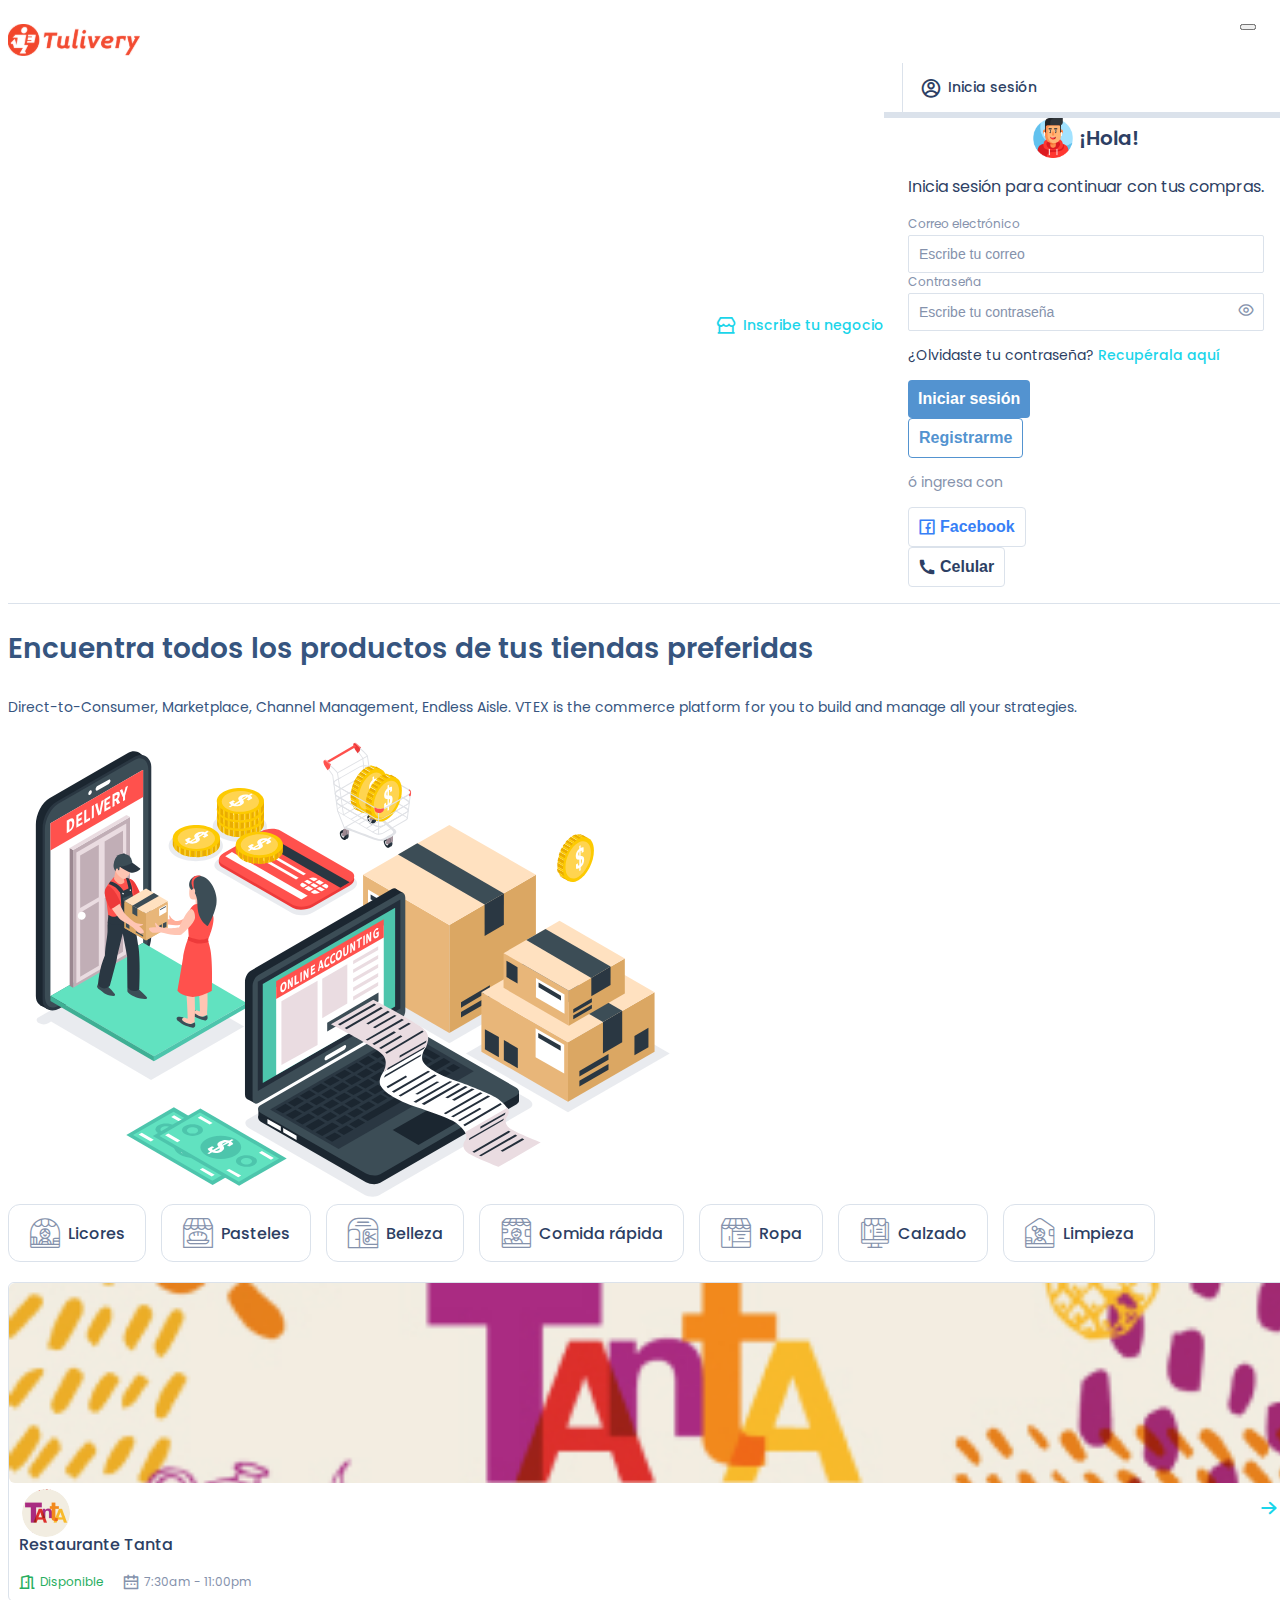
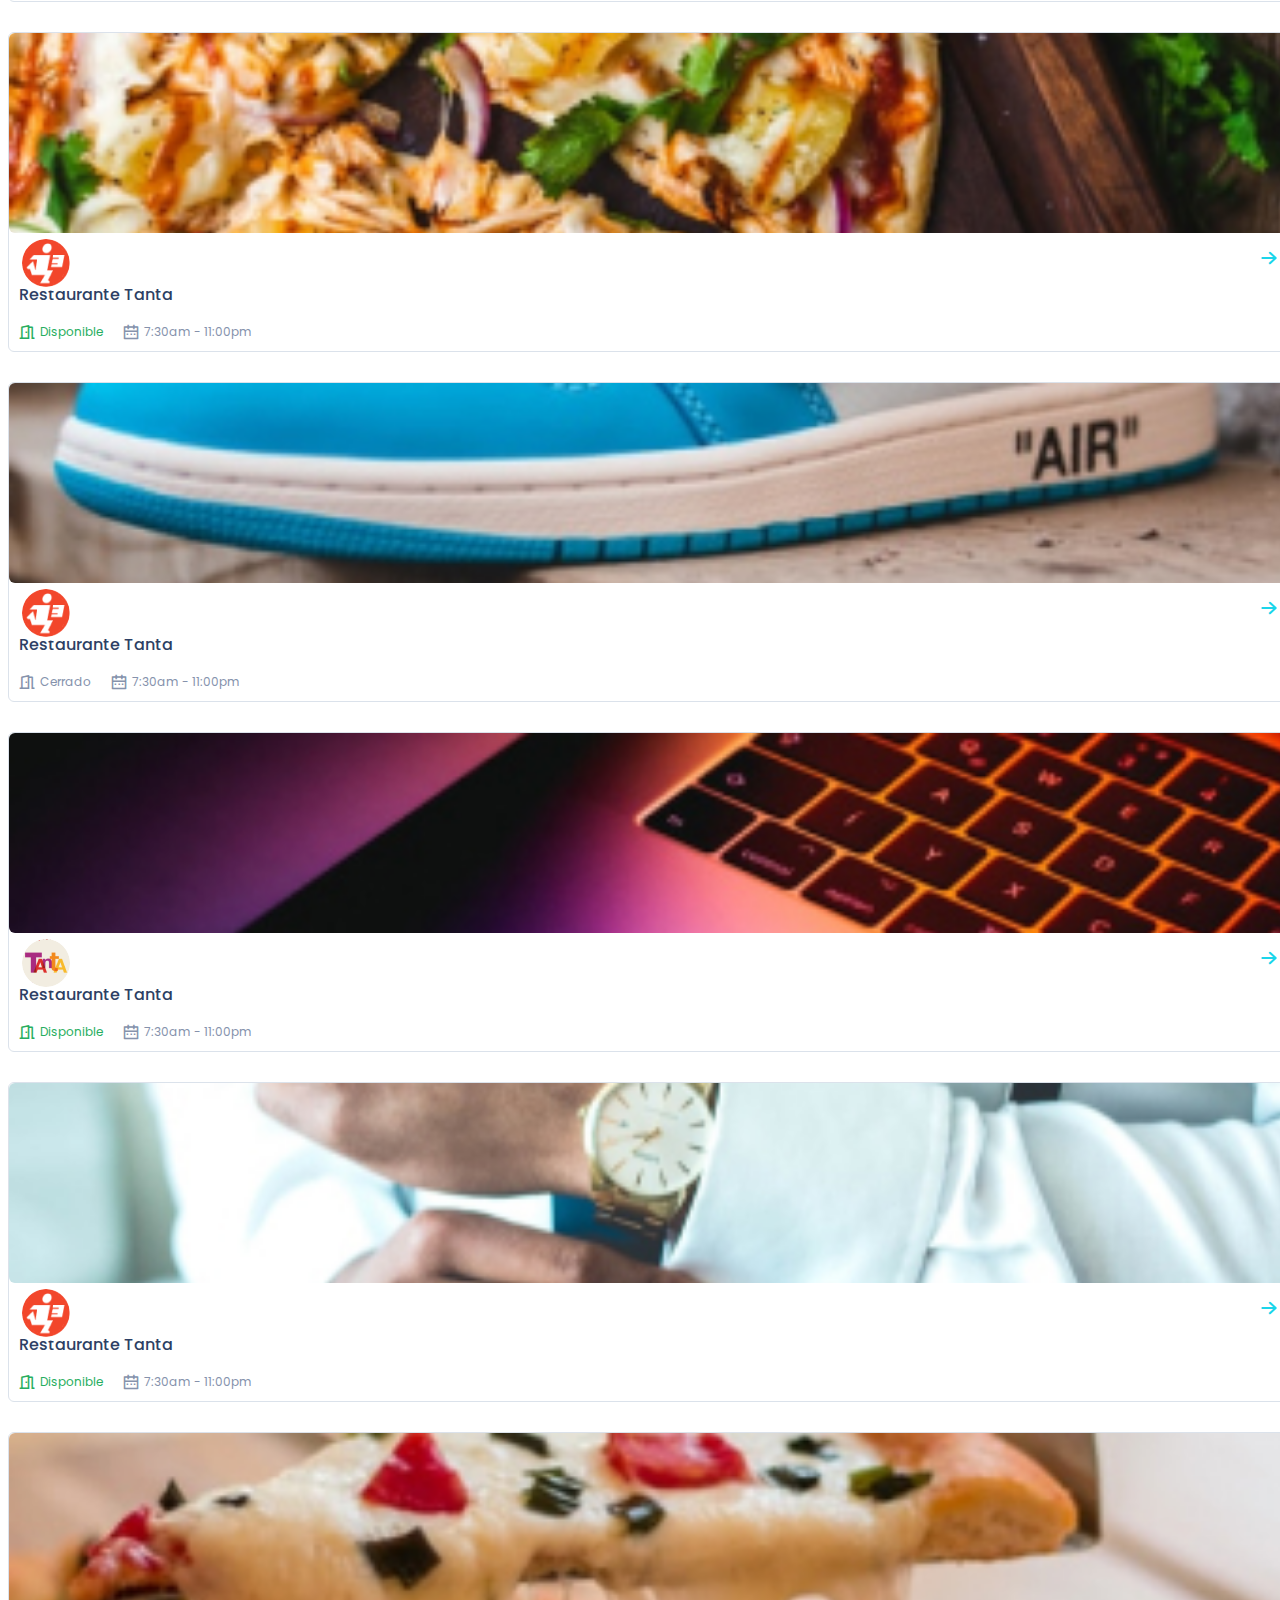
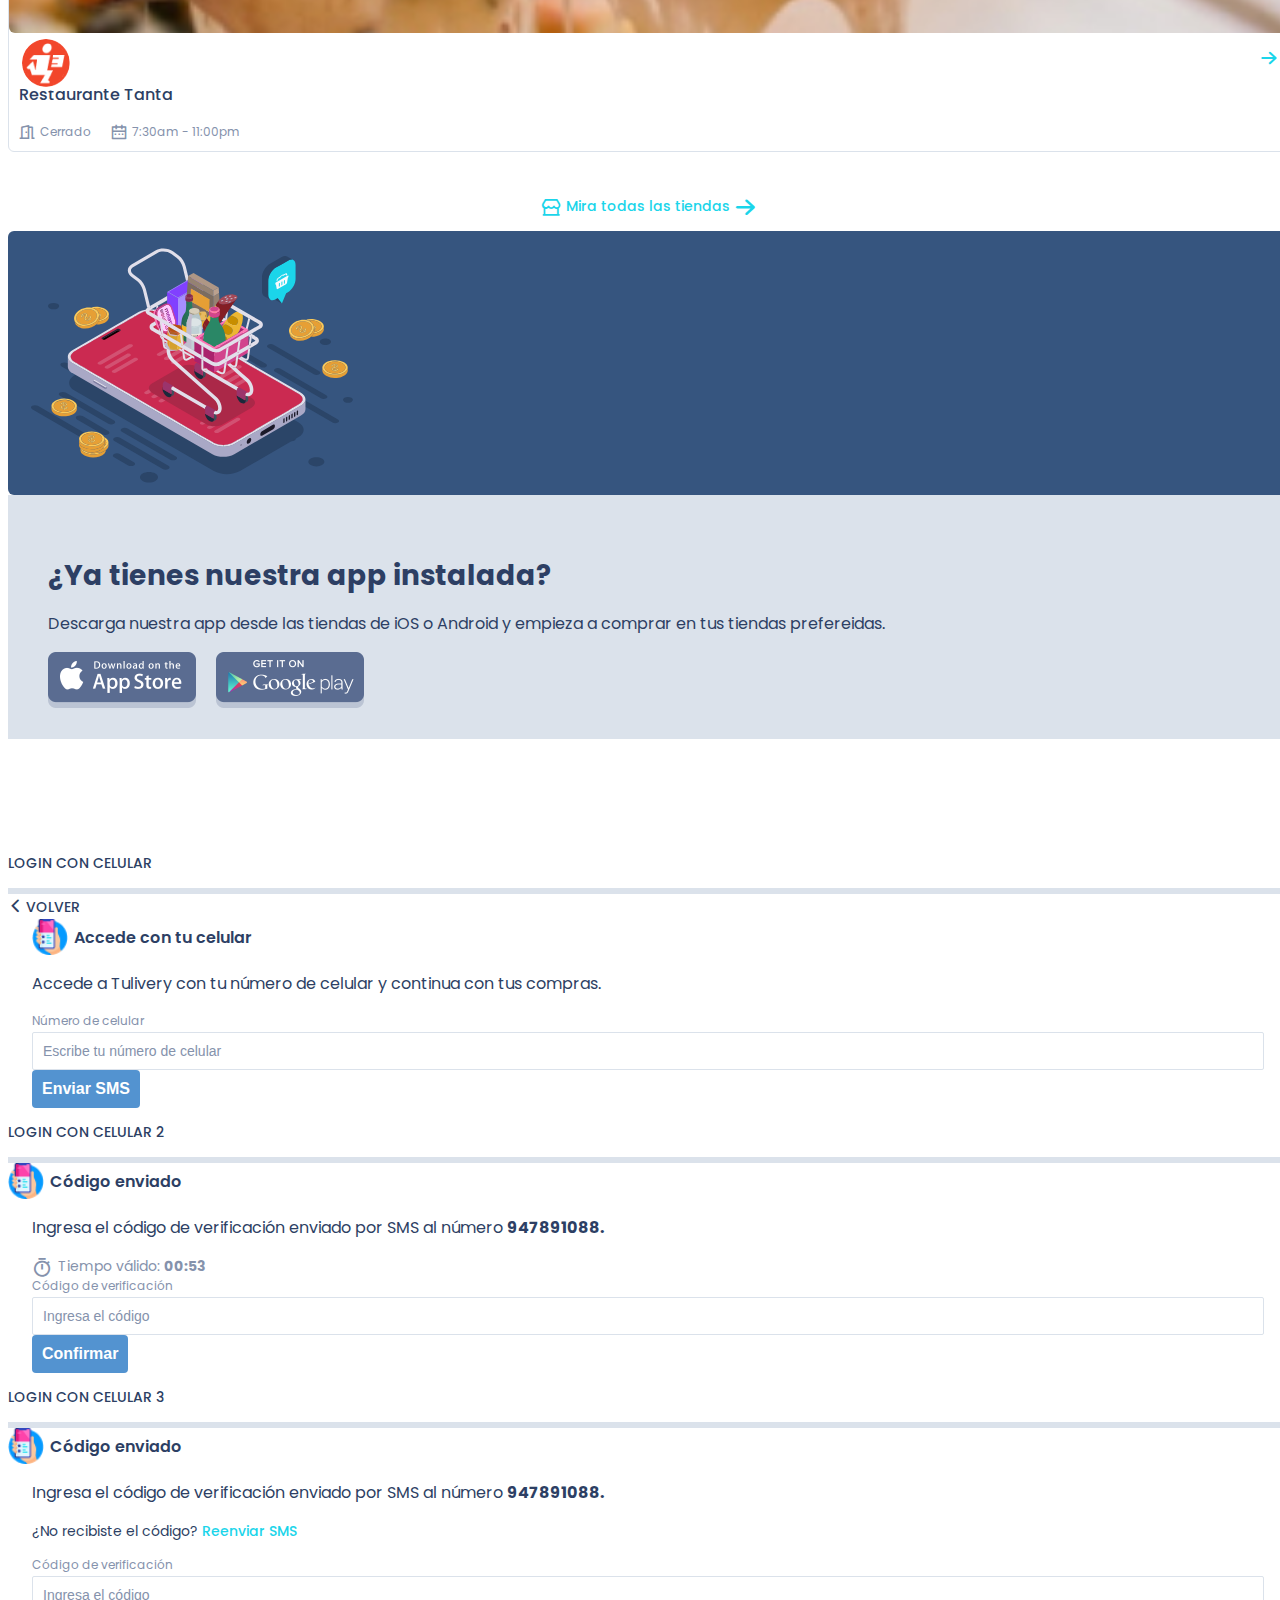
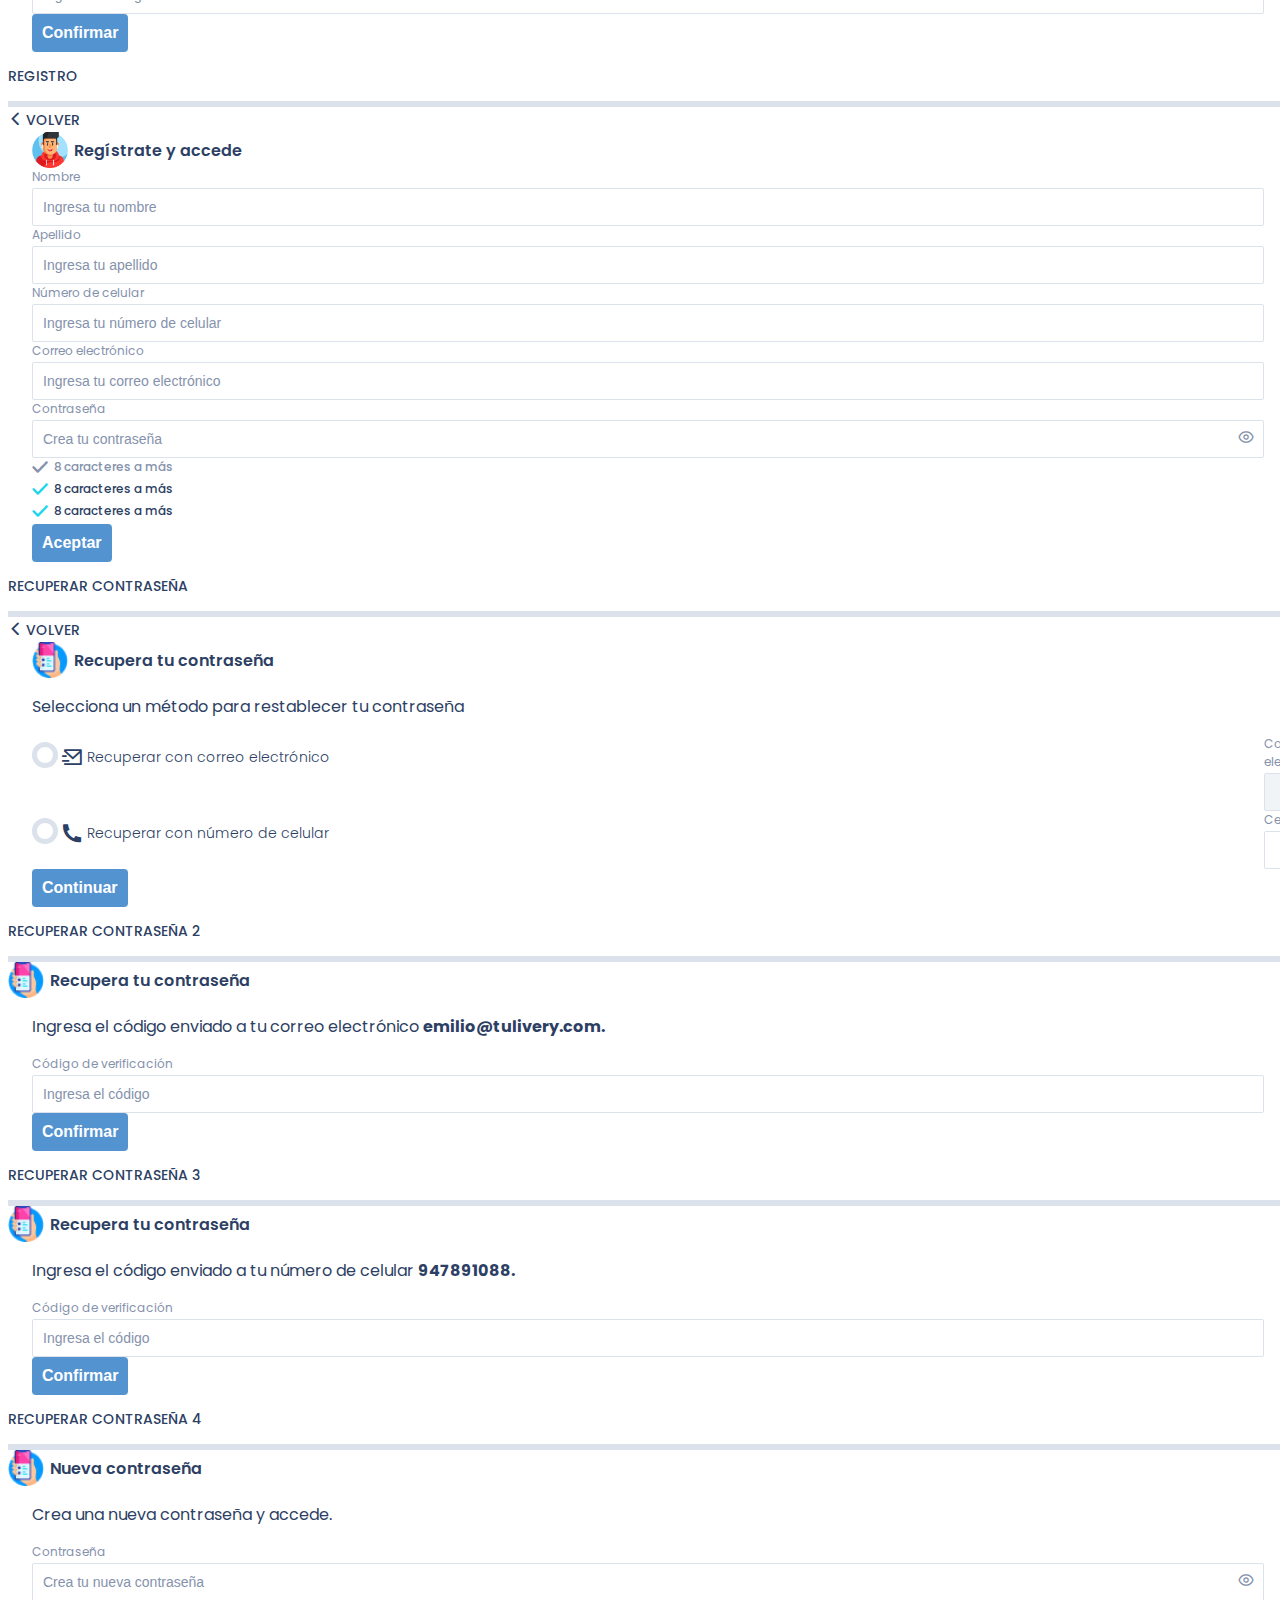
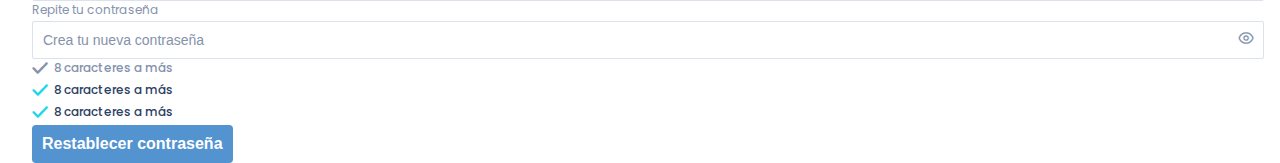
<file: index.html>
<!DOCTYPE html>
<html lang="en">
  <head>
    <meta charset="utf-8">
    <meta name="viewport" content="width=device-width, initial-scale=1">
    <link href="https://cdn.jsdelivr.net/npm/bootstrap@5.0.0/dist/css/bootstrap.min.css" rel="stylesheet" integrity="sha384-wEmeIV1mKuiNpC+IOBjI7aAzPcEZeedi5yW5f2yOq55WWLwNGmvvx4Um1vskeMj0" crossorigin="anonymous">
    <link rel="stylesheet" href="./css/styles.css" />
    <title>Tulivery</title>
  </head>  

  <body>
    <section>
      <nav class="header">
        <div class="container">
          <div class="row align-items-center">
            <div class="col-6">
              <a href="#">
                <img class="d-block" src="./assets/img/logo.svg" alt="">
              </a>
            </div>
            <div class="col-6">
              <ul>
                <li>
                  <a class="link" href="">
                    <span class="icon-tienda"></span>
                    <p class="m-0 pl-2">Inscribe tu negocio</p>
                  </a>
                </li>
                <li>
                  <a class="link-2" data-bs-toggle="modal" data-bs-target="#modalLogin">
                    <span class="pr-2 icon-user"></span>
                    <p class="m-0">Inicia sesión</p>
                  </a>
                  <!-- Modal login-->
                  <div class="modal modal--login fade" id="modalLogin" tabindex="-1" aria-labelledby="modalLoginLabel" aria-hidden="true">
                    <div class="modal-dialog modal-dialog-centered">
                      <div class="modal-content">
                        <div class="modal-header">
                          <div class="modal--login__header">
                            <img src="./assets/img/user.png" alt="">
                            <span>¡Hola!</span>
                          </div>
                          <button type="button" class="btn-close" data-bs-dismiss="modal" aria-label="Close"></button>
                        </div>
                        <div class="modal-body">
                          <p class="text-center">Inicia sesión para continuar con tus compras.</p>
                          <form action="">
                            <div class="mb-3">
                              <div class="input">
                                <span class="label">Correo electrónico</span>
                                <input placeholder="Escribe tu correo" type="text">
                              </div>
                            </div>
                            <div class="mb-3">
                              <div class="input">
                                <span class="label">Contraseña</span>
                                <input placeholder="Escribe tu contraseña" type="password">
                                <span class="ico icon-ojo"></span>
                              </div>
                            </div>
                            <div class="password">
                              <p>¿Olvidaste tu contraseña? <a class="link" href="">Recupérala aquí</a></p>
                            </div>
                            <div class="mb-3">
                              <button class="w-100 button--primary text-center">Iniciar sesión</button>
                            </div>
                            <div class="mb-3">
                              <button class="w-100 button--secondary text-center">Registrarme</button>
                            </div>
                            <div class="redes text-center pt-3">
                              <p>ó ingresa con</p>
                              <div class="row">
                                <div class="col-6 mb-4">
                                  <button class="button--blue w-100">
                                    <span class="ico icon-fb"></span>
                                    <span>Facebook</span>
                                  </button>
                                </div>
                                <div class="col-6 mb-4">
                                  <button class="button--white w-100">
                                    <span class="ico icon-phone"></span>
                                    <span>Celular</span>
                                  </button>
                                </div>
                              </div>
                            </div>
                          </form>
                        </div>
                      </div>
                    </div>
                  </div>
                </li>
              </ul>
            </div>
          </div>
        </div>
      </nav>
    </section>
    <section class="banner">
      <div class="container">
        <div class="row align-items-center pt-5 pb-5">
          <div class="col-md-6">
            <h2 class="title">Encuentra todos los productos de tus tiendas preferidas</h2>
            <p class="txt">Direct-to-Consumer, Marketplace, Channel Management, Endless Aisle. VTEX is the commerce platform for you to build and manage all your strategies.</p>
          </div>
          <div class="col-md-6">
            <img class="w-100" src="./assets/img/banner.svg" alt="">
          </div>
        </div>
      </div>
    </section>

    <section class="stores mt-5">
      <div class="container">
        <div class="row">
          <div class="col-md-12">
            <div class="stores--categories">
              <div class="item">
                <span class="icon-licores"></span>
                <p>Licores</p>
              </div>
              <div class="item">
                <span class="icon-pasteles"></span>
                <p>Pasteles</p>
              </div>
              <div class="item">
                <span class="icon-belleza"></span>
                <p>Belleza</p>
              </div>
              <div class="item">
                <span class="icon-rapida"></span>
                <p>Comida rápida</p>
              </div>
              <div class="item">
                <span class="icon-ropa"></span>
                <p>Ropa</p>
              </div>
              <div class="item">
                <span class="icon-calzado"></span>
                <p>Calzado</p>
              </div>
              <div class="item">
                <span class="icon-limpieza"></span>
                <p>Limpieza</p>
              </div>
            </div>
          </div>
        </div>
        <div class="row mt-4">
          <div class="col-md-4">
            <div class="stores--item">
              <img class="stores--item__banner" src="./assets/img/item-1.jpeg" alt="">
              <img class="stores--item__logo" src="./assets/img/logo-item-1.png" alt="">
              <div class="info">
                <span class="arrow icon-arrow-right"></span>
                <h3>Restaurante Tanta</h3>
                <div class="detail">
                  <div class="open">
                    <span class="icon-comprar"></span>
                    <p>Disponible</p>
                  </div>
                  <div class="calendar">
                    <span class="icon-calendario"></span>
                    <p>7:30am - 11:00pm</p>
                  </div>
                </div>
              </div>
            </div>
          </div>
          <div class="col-md-4">
            <div class="stores--item">
              <img class="stores--item__banner" src="./assets/img/item-2.jpeg" alt="">
              <img class="stores--item__logo" src="./assets/img/logo-item-2.png" alt="">
              <div class="info">
                <span class="arrow icon-arrow-right"></span>
                <h3>Restaurante Tanta</h3>
                <div class="detail">
                  <div class="open">
                    <span class="icon-comprar"></span>
                    <p>Disponible</p>
                  </div>
                  <div class="calendar">
                    <span class="icon-calendario"></span>
                    <p>7:30am - 11:00pm</p>
                  </div>
                </div>
              </div>
            </div>
          </div>
          <div class="col-md-4">
            <div class="stores--item">
              <img class="stores--item__banner" src="./assets/img/item-3.jpeg" alt="">
              <img class="stores--item__logo" src="./assets/img/logo-item-2.png" alt="">
              <div class="info">
                <span class="arrow icon-arrow-right"></span>
                <h3>Restaurante Tanta</h3>
                <div class="detail">
                  <div class="close">
                    <span class="icon-comprar"></span>
                    <p>Cerrado</p>
                  </div>
                  <div class="calendar">
                    <span class="icon-calendario"></span>
                    <p>7:30am - 11:00pm</p>
                  </div>
                </div>
              </div>
            </div>
          </div>
          <div class="col-md-4">
            <div class="stores--item">
              <img class="stores--item__banner" src="./assets/img/item-4.jpeg" alt="">
              <img class="stores--item__logo" src="./assets/img/logo-item-1.png" alt="">
              <div class="info">
                <span class="arrow icon-arrow-right"></span>
                <h3>Restaurante Tanta</h3>
                <div class="detail">
                  <div class="open">
                    <span class="icon-comprar"></span>
                    <p>Disponible</p>
                  </div>
                  <div class="calendar">
                    <span class="icon-calendario"></span>
                    <p>7:30am - 11:00pm</p>
                  </div>
                </div>
              </div>
            </div>
          </div>
          <div class="col-md-4">
            <div class="stores--item">
              <img class="stores--item__banner" src="./assets/img/item-5.jpeg" alt="">
              <img class="stores--item__logo" src="./assets/img/logo-item-2.png" alt="">
              <div class="info">
                <span class="arrow icon-arrow-right"></span>
                <h3>Restaurante Tanta</h3>
                <div class="detail">
                  <div class="open">
                    <span class="icon-comprar"></span>
                    <p>Disponible</p>
                  </div>
                  <div class="calendar">
                    <span class="icon-calendario"></span>
                    <p>7:30am - 11:00pm</p>
                  </div>
                </div>
              </div>
            </div>
          </div>
          <div class="col-md-4">
            <div class="stores--item">
              <img class="stores--item__banner" src="./assets/img/item-6.jpeg" alt="">
              <img class="stores--item__logo" src="./assets/img/logo-item-2.png" alt="">
              <div class="info">
                <span class="arrow icon-arrow-right"></span>
                <h3>Restaurante Tanta</h3>
                <div class="detail">
                  <div class="close">
                    <span class="icon-comprar"></span>
                    <p>Cerrado</p>
                  </div>
                  <div class="calendar">
                    <span class="icon-calendario"></span>
                    <p>7:30am - 11:00pm</p>
                  </div>
                </div>
              </div>
            </div>
          </div>
          <div class="col-md-12 mb-4">
            <div class="stores--link text-center">
              <a class="link" href="./store.html">
                <span class="icon-tienda"></span>
                <p class="m-0 pl-2">Mira todas las tiendas</p>
                <span class="icon-arrow-right"></span>
              </a>
            </div>
          </div>
        </div>
      </div>
    </section>

    <section class="app mt-5">
      <div class="container">
        <div class="row">
          <div class="col-md-4 p-md-0">
            <div class="app--left h-100">
              <img class="w-100" src="./assets/img/app.svg" alt="">
            </div>
          </div>
          <div class="col-md-8 p-md-0">
            <div class="app--right h-100">
              <h4>¿Ya tienes nuestra app instalada?</h4>
              <p>Descarga nuestra app desde las tiendas de iOS o Android  y empieza a comprar en tus tiendas prefereidas.</p>
              <div class="app--list">
                <a href="">
                  <img src="./assets/img/apple.png" alt="">
                </a>
                <a href="">
                  <img src="./assets/img/google-play.png" alt="">
                </a>
              </div>
            </div>
          </div>
        </div>
      </div>
    </section>

    <section class="container">
      <div class="row">
        <div class="col-md-3 mb-5">
          <a class="link-2" data-bs-toggle="modal" data-bs-target="#modalPhone">
            <p class="m-0">LOGIN CON CELULAR</p>
          </a>
          <!-- Modal login-->
          <div class="modal modal--login fade" id="modalPhone" tabindex="-1" aria-labelledby="modalPhoneLabel" aria-hidden="true">
            <div class="modal-dialog modal-dialog-centered">
              <div class="modal-content">
                <div class="modal-header">
                  <div class="modal--login__back">
                    <a class="link-2" href="">
                      <span class="icon-chevron-left"></span>
                      <span>VOLVER</span>
                    </a>
                  </div>
                  <button type="button" class="btn-close" data-bs-dismiss="modal" aria-label="Close"></button>
                </div>
                <div class="modal-body">
                  <div class="title-modal mb-3">
                    <img src="./assets/img/phone.png" alt="">
                    <p>Accede con tu celular</p>
                  </div>
                  <p>Accede a Tulivery con tu número de celular y continua con tus compras.</p>
                  <form action="">
                    <div class="mb-5">
                      <div class="input">
                        <span class="label">Número de celular</span>
                        <input placeholder="Escribe tu número de celular" type="text">
                      </div>
                    </div>
                    <div class="mb-3">
                      <button class="w-100 button--primary text-center">Enviar SMS</button>
                    </div>
                  </form>
                </div>
              </div>
            </div>
          </div>
        </div>

        <div class="col-md-3 mb-5">
          <a class="link-2" data-bs-toggle="modal" data-bs-target="#modalCodePhone">
            <p class="m-0">LOGIN CON CELULAR 2</p>
          </a>
          <!-- Modal login-->
          <div class="modal modal--login fade" id="modalCodePhone" tabindex="-1" aria-labelledby="modalCodePhoneLabel" aria-hidden="true">
            <div class="modal-dialog modal-dialog-centered">
              <div class="modal-content">
                <div class="modal-header">
                  <div class="title-modal mb-3">
                    <img src="./assets/img/phone.png" alt="">
                    <p>Código enviado</p>
                  </div>
                  <button type="button" class="btn-close" data-bs-dismiss="modal" aria-label="Close"></button>
                </div>
                <div class="modal-body">
                  <p>Ingresa el código de verificación enviado por SMS al número <strong>947891088.</strong></p>
                  <div class="mb-3 time">
                    <span class="ico icon-time"></span>
                    <span>Tiempo válido: <strong>00:53</strong></span>
                  </div>
                  <form action="">
                    <div class="mb-5">
                      <div class="input">
                        <span class="label">Código de verificación</span>
                        <input placeholder="Ingresa el código" type="text">
                      </div>
                    </div>
                    <div class="mb-3">
                      <button class="w-100 button--primary text-center">Confirmar</button>
                    </div>
                  </form>
                </div>
              </div>
            </div>
          </div>
        </div>

        <div class="col-md-3 mb-5">
          <a class="link-2" data-bs-toggle="modal" data-bs-target="#modalCodePhone2">
            <p class="m-0">LOGIN CON CELULAR 3</p>
          </a>
          <!-- Modal login-->
          <div class="modal modal--login fade" id="modalCodePhone2" tabindex="-1" aria-labelledby="modalCodePhone2Label" aria-hidden="true">
            <div class="modal-dialog modal-dialog-centered">
              <div class="modal-content">
                <div class="modal-header">
                  <div class="title-modal mb-3">
                    <img src="./assets/img/phone.png" alt="">
                    <p>Código enviado</p>
                  </div>
                  <button type="button" class="btn-close" data-bs-dismiss="modal" aria-label="Close"></button>
                </div>
                <div class="modal-body">
                  <p>Ingresa el código de verificación enviado por SMS al número <strong>947891088.</strong></p>
                  <div class="password">
                    <p>¿No recibiste el código? <a class="link" href="">Reenviar SMS</a></p>
                  </div>
                  <form action="">
                    <div class="mb-5">
                      <div class="input">
                        <span class="label">Código de verificación</span>
                        <input placeholder="Ingresa el código" type="text">
                      </div>
                    </div>
                    <div class="mb-3">
                      <button class="w-100 button--primary text-center">Confirmar</button>
                    </div>
                  </form>
                </div>
              </div>
            </div>
          </div>
        </div>

        <div class="col-md-3 mb-5">
          <a class="link-2" data-bs-toggle="modal" data-bs-target="#modalRegister">
            <p class="m-0">REGISTRO</p>
          </a>
          <!-- Modal login-->
          <div class="modal modal--login fade" id="modalRegister" tabindex="-1" aria-labelledby="modalRegisterLabel" aria-hidden="true">
            <div class="modal-dialog modal-dialog-centered">
              <div class="modal-content">
                <div class="modal-header">
                  <div class="modal--login__back">
                    <a class="link-2" href="">
                      <span class="icon-chevron-left"></span>
                      <span>VOLVER</span>
                    </a>
                  </div>
                  <button type="button" class="btn-close" data-bs-dismiss="modal" aria-label="Close"></button>
                </div>
                <div class="modal-body">
                  <div class="title-modal mb-3">
                    <img src="./assets/img/user.png" alt="">
                    <p>Regístrate y accede</p>
                  </div>
                  <form action="">
                    <div class="mb-3">
                      <div class="input">
                        <span class="label">Nombre</span>
                        <input placeholder="Ingresa tu nombre" type="text">
                      </div>
                    </div>
                    <div class="mb-3">
                      <div class="input">
                        <span class="label">Apellido</span>
                        <input placeholder="Ingresa tu apellido" type="text">
                      </div>
                    </div>
                    <div class="mb-3">
                      <div class="input">
                        <span class="label">Número de celular</span>
                        <input placeholder="Ingresa tu número de celular" type="text">
                      </div>
                    </div>
                    <div class="mb-3">
                      <div class="input">
                        <span class="label">Correo electrónico</span>
                        <input placeholder="Ingresa tu correo electrónico" type="text">
                      </div>
                    </div>
                    <div class="mb-3">
                      <div class="input">
                        <span class="label">Contraseña</span>
                        <input placeholder="Crea tu contraseña" type="password">
                        <span class="ico icon-ojo"></span>
                      </div>
                    </div>
                    <div class="mb-3">
                      <div class="list-terminos">
                        <div class="list-terminos--item">
                          <span class="ico icon-check"></span>
                          <span>8 caracteres a más</span>
                        </div>
                        <div class="list-terminos--item active">
                          <span class="ico icon-check"></span>
                          <span>8 caracteres a más</span>
                        </div>
                        <div class="list-terminos--item active">
                          <span class="ico icon-check"></span>
                          <span>8 caracteres a más</span>
                        </div>
                      </div>
                    </div>
                    <div class="mb-3">
                      <button class="w-100 button--primary text-center">Aceptar</button>
                    </div>
                  </form>
                </div>
              </div>
            </div>
          </div>
        </div>

        <div class="col-md-3 mb-5">
          <a class="link-2" data-bs-toggle="modal" data-bs-target="#modalRecoverPassword4">
            <p class="m-0">RECUPERAR CONTRASEÑA</p>
          </a>
          <!-- Modal login-->
          <div class="modal modal--login fade" id="modalRecoverPassword4" tabindex="-1" aria-labelledby="modalRecoverPassword4Label" aria-hidden="true">
            <div class="modal-dialog modal-dialog-centered">
              <div class="modal-content">
                <div class="modal-header">
                  <div class="modal--login__back">
                    <a class="link-2" href="">
                      <span class="icon-chevron-left"></span>
                      <span>VOLVER</span>
                    </a>
                  </div>
                  <button type="button" class="btn-close" data-bs-dismiss="modal" aria-label="Close"></button>
                </div>
                <div class="modal-body">
                  <div class="title-modal mb-3">
                    <img src="./assets/img/phone.png" alt="">
                    <p>Recupera tu contraseña</p>
                  </div>
                  <p>Selecciona un método para restablecer tu contraseña</p>
                  <div class="d-flex flex-column">
                    <div class="radio">
                      <input type="radio" id="f-option" name="selector">
                      <label for="f-option"><span class="icon-sms pr-2"></span>Recuperar con correo electrónico</label>
                      <div class="check"></div>
                    </div>
                    <div class="mb-3">
                      <div class="input disabled">
                        <span class="label">Correo electrónico</span>
                        <input disabled placeholder="Ingresa tu correo electrónico" type="text">
                      </div>
                    </div>
                  </div>
                  <div class="d-flex flex-column">
                    <div class="radio">
                      <input type="radio" id="s-option" name="selector">
                      <label for="s-option"><span class="icon-phone pr-2"></span>Recuperar con número de celular</label>
                      <div class="check"><div class="inside"></div></div>
                    </div>
                    <div class="mb-3">
                      <div class="input">
                        <span class="label">Celular</span>
                        <input placeholder="Ingresa número de celular" type="text">
                      </div>
                    </div>
                  </div>
                  <div class="mb-3 mt-4">
                    <button class="w-100 button--primary text-center">Continuar</button>
                  </div>
                </div>
              </div>
            </div>
          </div>
        </div>

        <div class="col-md-3 mb-5">
          <a class="link-2" data-bs-toggle="modal" data-bs-target="#modalRecoverPassword">
            <p class="m-0">RECUPERAR CONTRASEÑA 2</p>
          </a>
          <!-- Modal login-->
          <div class="modal modal--login fade" id="modalRecoverPassword" tabindex="-1" aria-labelledby="modalRecoverPasswordLabel" aria-hidden="true">
            <div class="modal-dialog modal-dialog-centered">
              <div class="modal-content">
                <div class="modal-header">
                  <div class="title-modal mb-3">
                    <img src="./assets/img/phone.png" alt="">
                    <p>Recupera tu contraseña</p>
                  </div>
                  <button type="button" class="btn-close" data-bs-dismiss="modal" aria-label="Close"></button>
                </div>
                <div class="modal-body">
                  <p>Ingresa el código enviado a tu correo electrónico <strong>emilio@tulivery.com.</strong></p>
                  <form action="">
                    <div class="mb-5">
                      <div class="input">
                        <span class="label">Código de verificación</span>
                        <input placeholder="Ingresa el código" type="text">
                      </div>
                    </div>
                    <div class="mb-3">
                      <button class="w-100 button--primary text-center">Confirmar</button>
                    </div>
                  </form>
                </div>
              </div>
            </div>
          </div>
        </div>

        <div class="col-md-3 mb-5">
          <a class="link-2" data-bs-toggle="modal" data-bs-target="#modalRecoverPassword2">
            <p class="m-0">RECUPERAR CONTRASEÑA 3</p>
          </a>
          <!-- Modal login-->
          <div class="modal modal--login fade" id="modalRecoverPassword2" tabindex="-1" aria-labelledby="modalRecoverPassword2Label" aria-hidden="true">
            <div class="modal-dialog modal-dialog-centered">
              <div class="modal-content">
                <div class="modal-header">
                  <div class="title-modal mb-3">
                    <img src="./assets/img/phone.png" alt="">
                    <p>Recupera tu contraseña</p>
                  </div>
                  <button type="button" class="btn-close" data-bs-dismiss="modal" aria-label="Close"></button>
                </div>
                <div class="modal-body">
                  <p>Ingresa el código enviado a tu número de celular <strong>947891088.</strong></p>
                  <form action="">
                    <div class="mb-5">
                      <div class="input">
                        <span class="label">Código de verificación</span>
                        <input placeholder="Ingresa el código" type="text">
                      </div>
                    </div>
                    <div class="mb-3">
                      <button class="w-100 button--primary text-center">Confirmar</button>
                    </div>
                  </form>
                </div>
              </div>
            </div>
          </div>
        </div>

        <div class="col-md-3 mb-5">
          <a class="link-2" data-bs-toggle="modal" data-bs-target="#modalRecoverPassword3">
            <p class="m-0">RECUPERAR CONTRASEÑA 4</p>
          </a>
          <!-- Modal login-->
          <div class="modal modal--login fade" id="modalRecoverPassword3" tabindex="-1" aria-labelledby="modalRecoverPassword3Label" aria-hidden="true">
            <div class="modal-dialog modal-dialog-centered">
              <div class="modal-content">
                <div class="modal-header">
                  <div class="title-modal mb-3">
                    <img src="./assets/img/phone.png" alt="">
                    <p>Nueva contraseña</p>
                  </div>
                  <button type="button" class="btn-close" data-bs-dismiss="modal" aria-label="Close"></button>
                </div>
                <div class="modal-body">
                  <p>Crea una nueva contraseña y accede.</p>
                  <form action="">
                    <div class="mb-3">
                      <div class="input">
                        <span class="label">Contraseña</span>
                        <input placeholder="Crea tu nueva contraseña" type="password">
                        <span class="ico icon-ojo"></span>
                      </div>
                    </div>
                    <div class="mb-3">
                      <div class="input">
                        <span class="label">Repite tu contraseña</span>
                        <input placeholder="Crea tu nueva contraseña" type="password">
                        <span class="ico icon-ojo"></span>
                      </div>
                    </div>
                    <div class="mb-3">
                      <div class="list-terminos">
                        <div class="list-terminos--item">
                          <span class="ico icon-check"></span>
                          <span>8 caracteres a más</span>
                        </div>
                        <div class="list-terminos--item active">
                          <span class="ico icon-check"></span>
                          <span>8 caracteres a más</span>
                        </div>
                        <div class="list-terminos--item active">
                          <span class="ico icon-check"></span>
                          <span>8 caracteres a más</span>
                        </div>
                      </div>
                    </div>
                    <div class="mb-3">
                      <button class="w-100 button--primary text-center">Restablecer contraseña</button>
                    </div>
                  </form>
                </div>
              </div>
            </div>
          </div>
        </div>
      </div>
    </section>


    <script src="https://cdn.jsdelivr.net/npm/bootstrap@5.0.0/dist/js/bootstrap.bundle.min.js" integrity="sha384-p34f1UUtsS3wqzfto5wAAmdvj+osOnFyQFpp4Ua3gs/ZVWx6oOypYoCJhGGScy+8" crossorigin="anonymous"></script>
  </body>
</html>
</html>
</file>
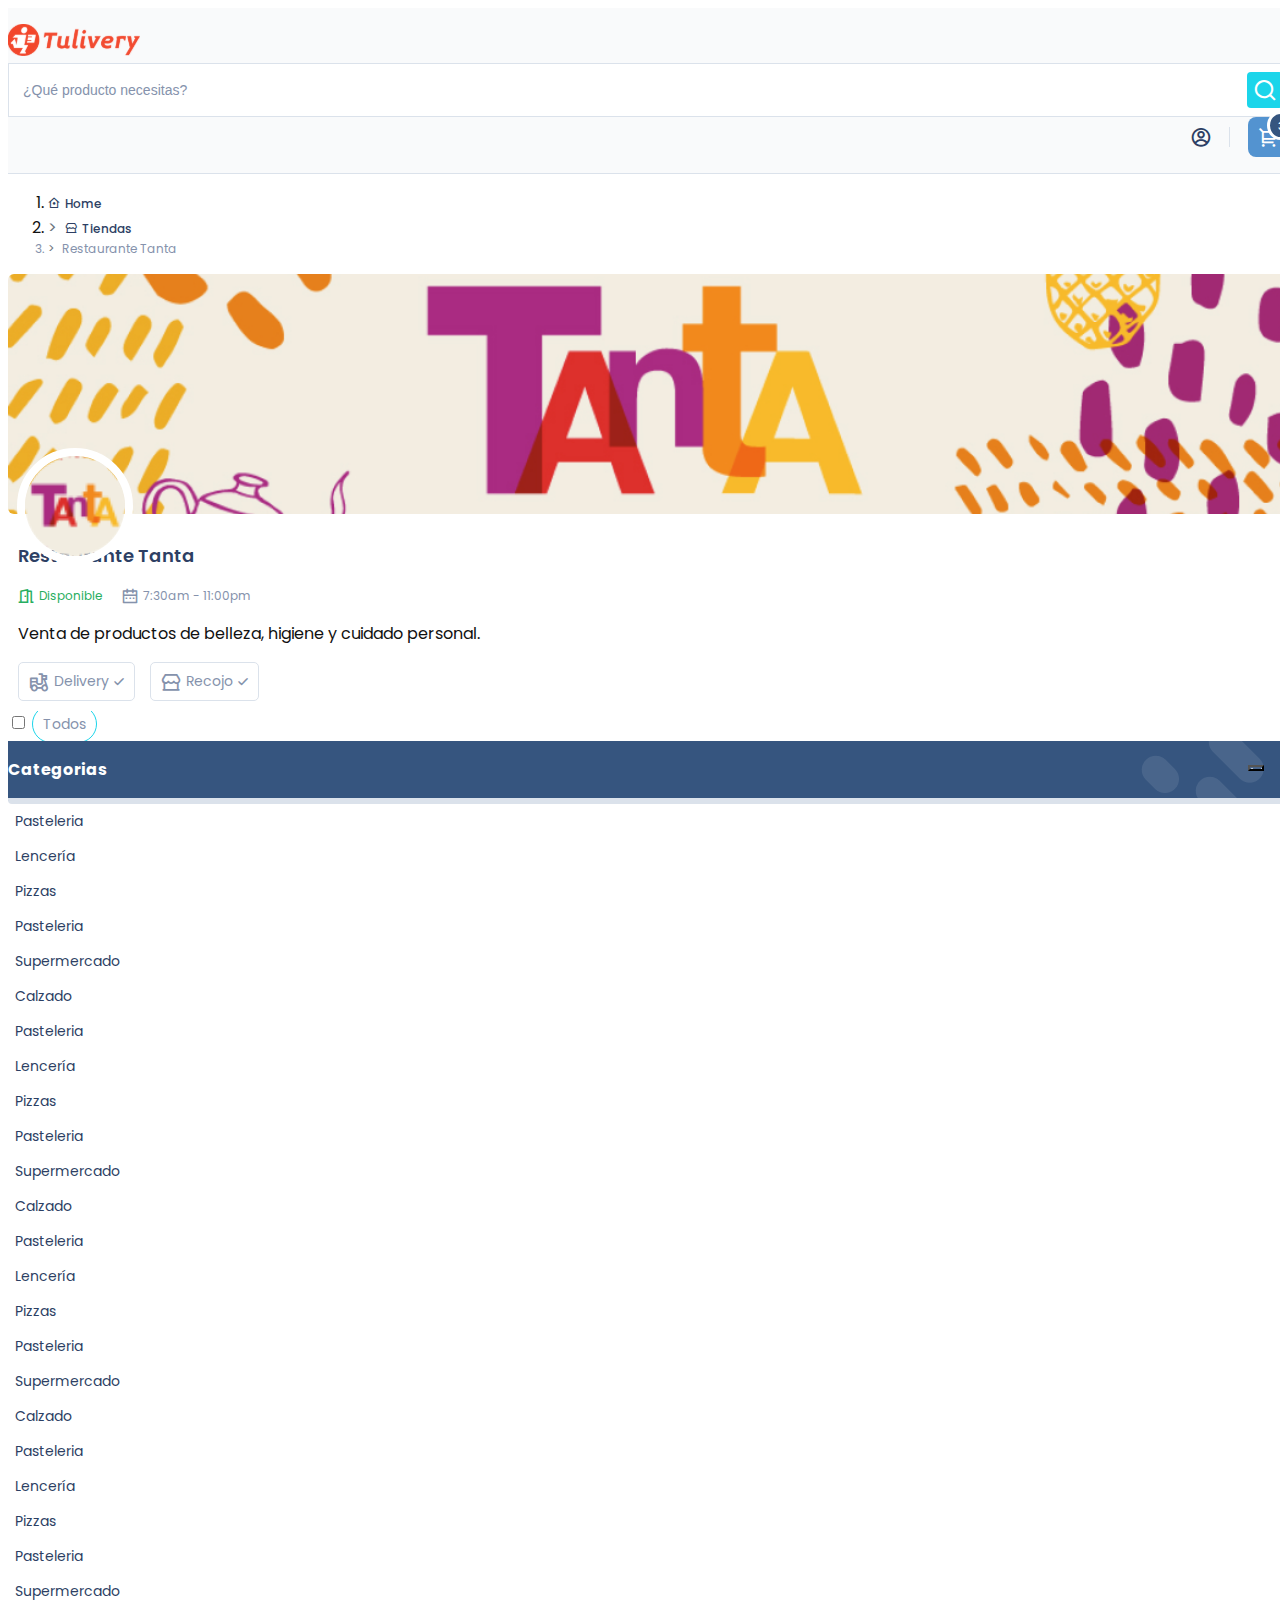
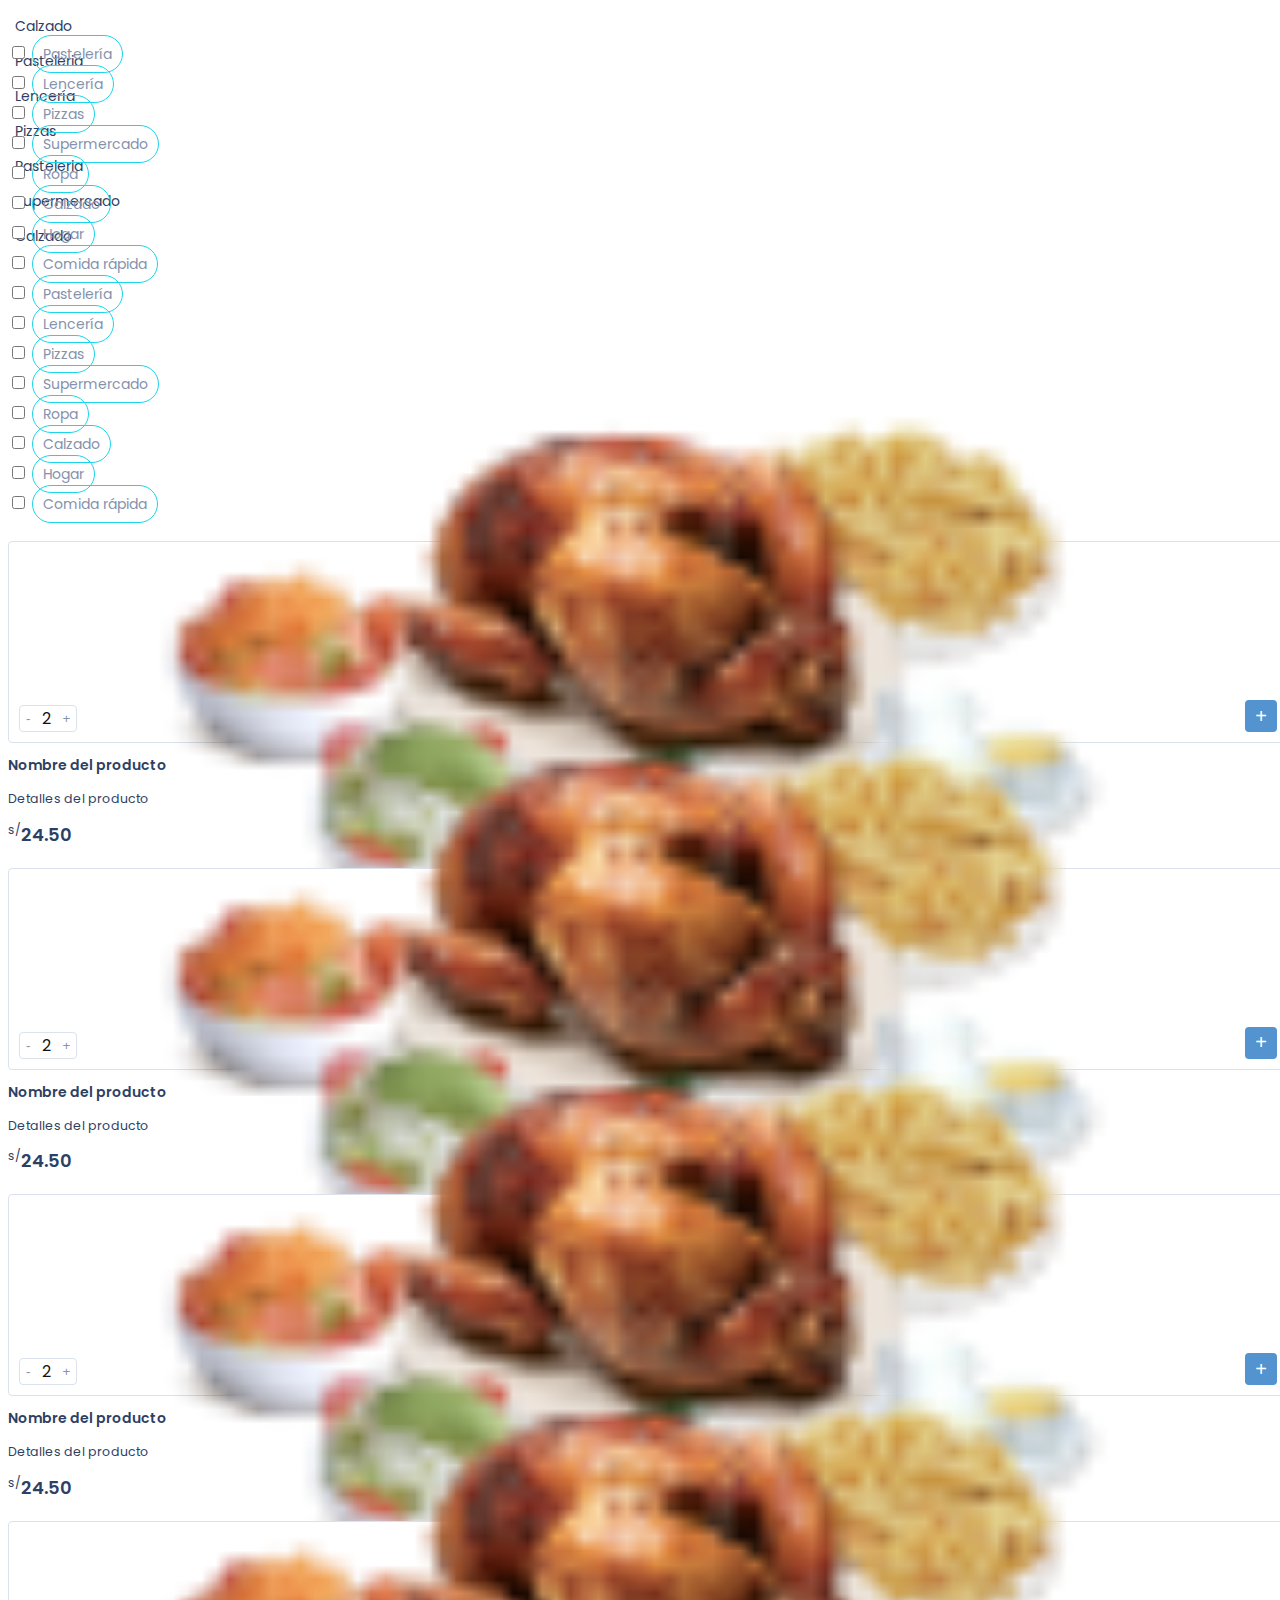
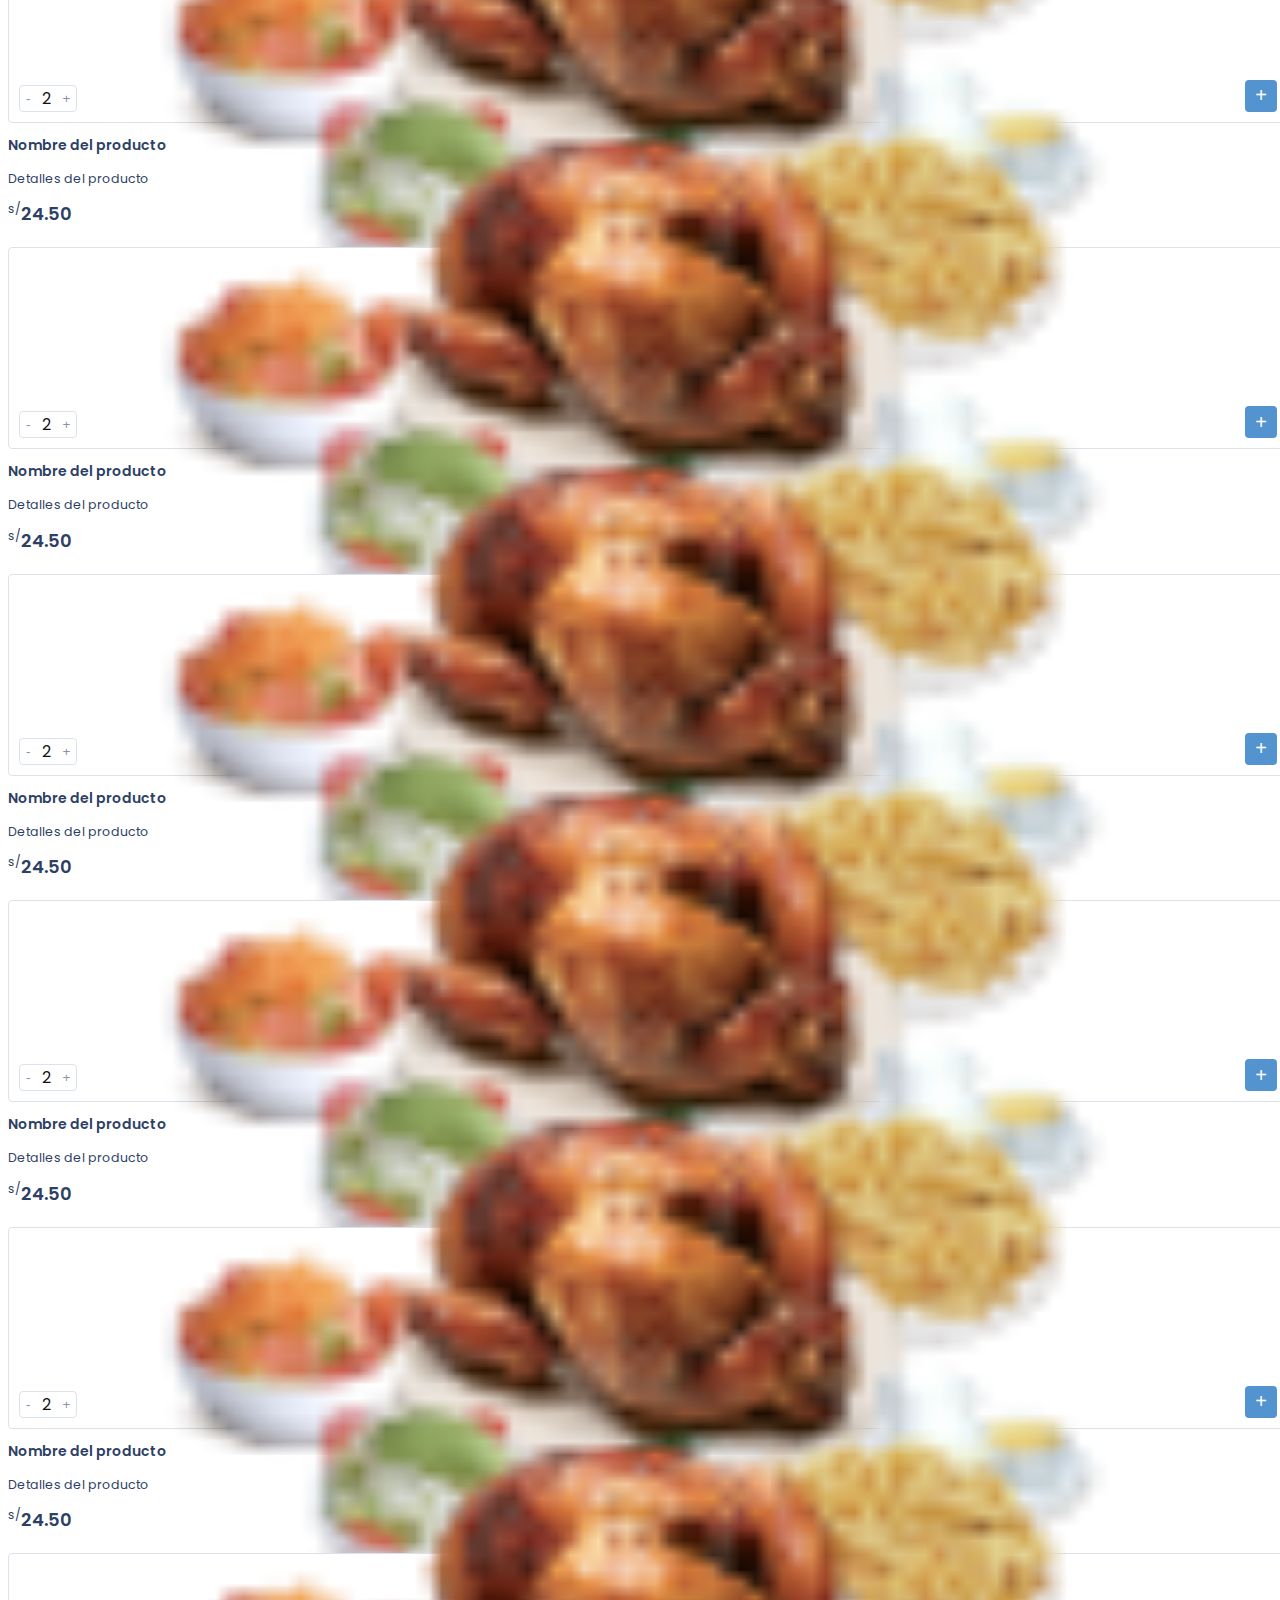
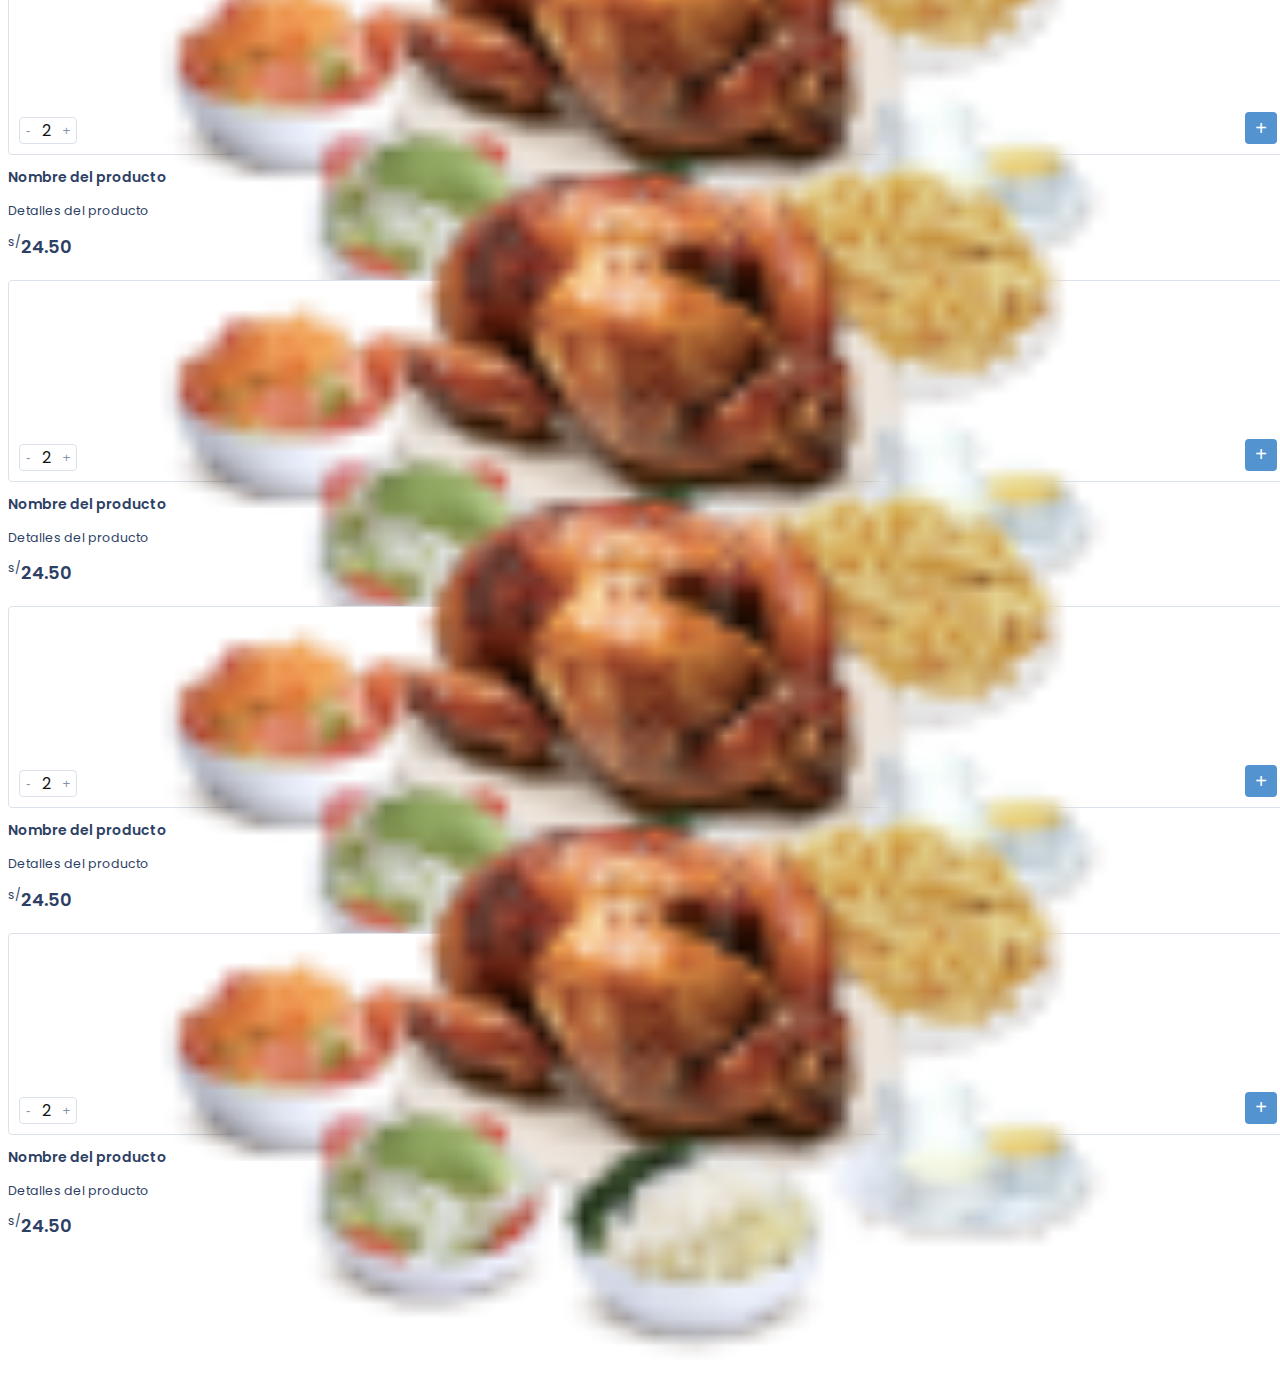
<file: catalogue.html>
<!DOCTYPE html>
<html lang="en">
  <head>
    <meta charset="utf-8">
    <meta name="viewport" content="width=device-width, initial-scale=1">
    <link href="https://cdn.jsdelivr.net/npm/bootstrap@5.0.0/dist/css/bootstrap.min.css" rel="stylesheet" integrity="sha384-wEmeIV1mKuiNpC+IOBjI7aAzPcEZeedi5yW5f2yOq55WWLwNGmvvx4Um1vskeMj0" crossorigin="anonymous">
    <link rel="stylesheet" href="./css/styles.css" />
    <title>Tulivery</title>
  </head>  

  <body>
    <section>
      <nav class="header header--checkout">
        <div class="container">
          <div class="row align-items-center">
            <div class="col-6 col-lg-3 col-md-3 mb-3 mb-md-0">
              <a href="#">
                <img class="d-block" src="./assets/img/logo.svg" alt="">
              </a>
            </div>
            <div class="col-lg-6 col-md-6 order-last">
              <div class="search">
                <input placeholder="¿Qué producto necesitas?" type="text">
                <button>
                  <span class="icon-search"></span>
                </button>
              </div>
            </div>
            <div class="col-6 col-lg-3 col-md-3 order-md-last mb-3 mb-md-1">
              <ul>
                <li>
                  <a class="link-2" href="">
                    <span class="pr-2 icon-user"></span>
                  </a>
                </li>
                <li>
                  <a class="link-3" href="">
                    <span class="nro">3</span>
                    <span class="icon-carrito"></span>
                  </a>
                </li>
              </ul>
            </div>
          </div>
        </div>
      </nav>
    </section>
    <section class="catalogue mt-3">
      <div class="container-fluid">
        <div class="row">
          <div class="col-12">
            <nav aria-label="breadcrumb">
              <ol class="breadcrumb">
                <li class="breadcrumb-item"><a href="#"><span class="ico icon-home"></span><span>Home</span></a></li>
                <li class="breadcrumb-item"><a href="#"><span class="ico icon-tienda"></span><span>Tiendas</span></a></li>
                <li class="breadcrumb-item active" aria-current="page">Restaurante Tanta</li>
              </ol>
            </nav>
          </div>
        </div>
        <div class="row mb-4">
          <div class="col-md-7 col-lg-8 mb-5">
            <div class="catalogue--banner">
              <img class="catalogue--banner__primary" src="./assets/img/banner-product.jpeg" alt="">
              <img class="catalogue--banner__logo" src="./assets/img/logo-item-1.png" alt="">
            </div>
          </div>
          <div class="col-md-5 col-lg-4 mb-2 mb-md-5">
            <div class="catalogue--info">
              <h3 class="pb-2">Restaurante Tanta</h3>
              <div class="detail mb-1">
                <div class="open">
                  <span class="icon-comprar"></span>
                  <p>Disponible</p>
                </div>
                <div class="calendar">
                  <span class="icon-calendario"></span>
                  <p>7:30am - 11:00pm</p>
                </div>
              </div>
              <p class="txt">Venta de productos de belleza, higiene y cuidado personal.</p>
              <div class="options">
                <div class="item">
                  <span class="ico icon-delivery"></span>
                  <p>Delivery</p>
                  <span class="ico-2 icon-check"></span>
                </div>
                <div class="item">
                  <span class="ico icon-tienda"></span>
                  <p>Recojo</p>
                  <span class="ico-2 icon-check"></span>
                </div>
              </div>
            </div>
          </div>
        </div>
        <div class="row">
          <div class="col-12">
            <div class="btn-group" role="group" aria-label="Basic checkbox toggle button group">
              <div class="btn-group--item" data-bs-toggle="modal" data-bs-target="#modalNav">
                <input type="checkbox" class="btn-check" id="btncheck1" autocomplete="off">
                <label class="btn btn-outline-primary" for="btncheck1">Todos</label>
              </div>
              <!-- Modal -->
              <div class="modal modal--nav fade" id="modalNav" tabindex="-1" aria-labelledby="modalNavLabel" aria-hidden="true">
                <div class="modal-dialog modal-dialog-scrollable">
                  <div class="modal-content">
                    <div class="modal-header">
                      <div class="title-modal mb-1">
                        <h3>Categorias</h3>
                      </div>
                      <button  class="btn-close" data-bs-dismiss="modal" aria-label="Close"></button>
                    </div>
                    <div class="modal-body">
                      <div class="list--order">
                        <ul>
                          <li>
                            <a href="">
                              <span>Pasteleria</span>
                            </a>
                          </li>
                          <li>
                            <a href="">
                              <span>Lencería</span>
                            </a>
                          </li>
                          <li>
                            <a href="">
                              <span>Pizzas</span>
                            </a>
                          </li>
                          <li>
                            <a href="">
                              <span>Pasteleria</span>
                            </a>
                          </li>
                          <li>
                            <a href="">
                              <span>Supermercado</span>
                            </a>
                          </li>
                          <li>
                            <a href="">
                              <span>Calzado</span>
                            </a>
                          </li>
                          <li>
                            <a href="">
                              <span>Pasteleria</span>
                            </a>
                          </li>
                          <li>
                            <a href="">
                              <span>Lencería</span>
                            </a>
                          </li>
                          <li>
                            <a href="">
                              <span>Pizzas</span>
                            </a>
                          </li>
                          <li>
                            <a href="">
                              <span>Pasteleria</span>
                            </a>
                          </li>
                          <li>
                            <a href="">
                              <span>Supermercado</span>
                            </a>
                          </li>
                          <li>
                            <a href="">
                              <span>Calzado</span>
                            </a>
                          </li>
                          <li>
                            <a href="">
                              <span>Pasteleria</span>
                            </a>
                          </li>
                          <li>
                            <a href="">
                              <span>Lencería</span>
                            </a>
                          </li>
                          <li>
                            <a href="">
                              <span>Pizzas</span>
                            </a>
                          </li>
                          <li>
                            <a href="">
                              <span>Pasteleria</span>
                            </a>
                          </li>
                          <li>
                            <a href="">
                              <span>Supermercado</span>
                            </a>
                          </li>
                          <li>
                            <a href="">
                              <span>Calzado</span>
                            </a>
                          </li>
                          <li>
                            <a href="">
                              <span>Pasteleria</span>
                            </a>
                          </li>
                          <li>
                            <a href="">
                              <span>Lencería</span>
                            </a>
                          </li>
                          <li>
                            <a href="">
                              <span>Pizzas</span>
                            </a>
                          </li>
                          <li>
                            <a href="">
                              <span>Pasteleria</span>
                            </a>
                          </li>
                          <li>
                            <a href="">
                              <span>Supermercado</span>
                            </a>
                          </li>
                          <li>
                            <a href="">
                              <span>Calzado</span>
                            </a>
                          </li>
                          <li>
                            <a href="">
                              <span>Pasteleria</span>
                            </a>
                          </li>
                          <li>
                            <a href="">
                              <span>Lencería</span>
                            </a>
                          </li>
                          <li>
                            <a href="">
                              <span>Pizzas</span>
                            </a>
                          </li>
                          <li>
                            <a href="">
                              <span>Pasteleria</span>
                            </a>
                          </li>
                          <li>
                            <a href="">
                              <span>Supermercado</span>
                            </a>
                          </li>
                          <li>
                            <a href="">
                              <span>Calzado</span>
                            </a>
                          </li>
                        </ul>
                      </div>
                    </div>
                  </div>
                </div>
              </div>
              <div class="btn-group--item">
                <input type="checkbox" class="btn-check" id="btncheck2" autocomplete="off">
                <label class="btn btn-outline-primary" for="btncheck2">Pastelería</label>
              </div>
              <div class="btn-group--item">
                <input type="checkbox" class="btn-check" id="btncheck3" autocomplete="off">
                <label class="btn btn-outline-primary" for="btncheck3">Lencería</label>
              </div>
              <div class="btn-group--item">
                <input type="checkbox" class="btn-check" id="btncheck4" autocomplete="off">
                <label class="btn btn-outline-primary" for="btncheck4">Pizzas</label>
              </div>
              <div class="btn-group--item">
                <input type="checkbox" class="btn-check" id="btncheck5" autocomplete="off">
                <label class="btn btn-outline-primary" for="btncheck5">Supermercado</label>
              </div>
              <div class="btn-group--item">
                <input type="checkbox" class="btn-check" id="btncheck6" autocomplete="off">
                <label class="btn btn-outline-primary" for="btncheck6">Ropa</label>
              </div>
              <div class="btn-group--item">
                <input type="checkbox" class="btn-check" id="btncheck7" autocomplete="off">
                <label class="btn btn-outline-primary" for="btncheck7">Calzado</label>
              </div>
              <div class="btn-group--item">
                <input type="checkbox" class="btn-check" id="btncheck8" autocomplete="off">
                <label class="btn btn-outline-primary" for="btncheck8">Hogar</label>
              </div>
              <div class="btn-group--item">
                <input type="checkbox" class="btn-check" id="btncheck9" autocomplete="off">
                <label class="btn btn-outline-primary" for="btncheck9">Comida rápida</label>
              </div>
              <div class="btn-group--item">
                <input type="checkbox" class="btn-check" id="btncheck10" autocomplete="off">
                <label class="btn btn-outline-primary" for="btncheck10">Pastelería</label>
              </div>
              <div class="btn-group--item">
                <input type="checkbox" class="btn-check" id="btncheck11" autocomplete="off">
                <label class="btn btn-outline-primary" for="btncheck11">Lencería</label>
              </div>
              <div class="btn-group--item">
                <input type="checkbox" class="btn-check" id="btncheck12" autocomplete="off">
                <label class="btn btn-outline-primary" for="btncheck12">Pizzas</label>
              </div>
              <div class="btn-group--item">
                <input type="checkbox" class="btn-check" id="btncheck13" autocomplete="off">
                <label class="btn btn-outline-primary" for="btncheck13">Supermercado</label>
              </div>
              <div class="btn-group--item">
                <input type="checkbox" class="btn-check" id="btncheck14" autocomplete="off">
                <label class="btn btn-outline-primary" for="btncheck14">Ropa</label>
              </div>
              <div class="btn-group--item">
                <input type="checkbox" class="btn-check" id="btncheck15" autocomplete="off">
                <label class="btn btn-outline-primary" for="btncheck15">Calzado</label>
              </div>
              <div class="btn-group--item">
                <input type="checkbox" class="btn-check" id="btncheck16" autocomplete="off">
                <label class="btn btn-outline-primary" for="btncheck16">Hogar</label>
              </div>
              <div class="btn-group--item">
                <input type="checkbox" class="btn-check" id="btncheck17" autocomplete="off">
                <label class="btn btn-outline-primary" for="btncheck17">Comida rápida</label>
              </div>
            </div>
          </div>
        </div>
        <div class="row">
          <div class="col-lg-2 col-md-4">
            <div class="stores--item-2">
              <div class="stores--item-2__img">
                <img src="./assets/img/pollo.png" alt="">
                <div class="button--amount">
                  <button>-</button>
                  <span>2</span>
                  <button>+</button>
                </div>
                <div class="button--add">
                  <button>+</button>
                </div>
              </div>
              <div class="stores--item-2__txt">
                <h3>Nombre del producto </h3>
                <p class="mb-2">Detalles del producto</p>
                <div class="price">
                  <span class="moneda">s/</span>
                  <span class="cantidad">24.50</span>
                </div>
              </div>
            </div>
          </div>
          <div class="col-lg-2 col-md-4">
            <div class="stores--item-2">
              <div class="stores--item-2__img">
                <img src="./assets/img/pollo.png" alt="">
                <div class="button--amount">
                  <button>-</button>
                  <span>2</span>
                  <button>+</button>
                </div>
                <div class="button--add">
                  <button>+</button>
                </div>
              </div>
              <div class="stores--item-2__txt">
                <h3>Nombre del producto </h3>
                <p class="mb-2">Detalles del producto</p>
                <div class="price">
                  <span class="moneda">s/</span>
                  <span class="cantidad">24.50</span>
                </div>
              </div>
            </div>
          </div>
          <div class="col-lg-2 col-md-4">
            <div class="stores--item-2">
              <div class="stores--item-2__img">
                <img src="./assets/img/pollo.png" alt="">
                <div class="button--amount">
                  <button>-</button>
                  <span>2</span>
                  <button>+</button>
                </div>
                <div class="button--add">
                  <button>+</button>
                </div>
              </div>
              <div class="stores--item-2__txt">
                <h3>Nombre del producto </h3>
                <p class="mb-2">Detalles del producto</p>
                <div class="price">
                  <span class="moneda">s/</span>
                  <span class="cantidad">24.50</span>
                </div>
              </div>
            </div>
          </div>
          <div class="col-lg-2 col-md-4">
            <div class="stores--item-2">
              <div class="stores--item-2__img">
                <img src="./assets/img/pollo.png" alt="">
                <div class="button--amount">
                  <button>-</button>
                  <span>2</span>
                  <button>+</button>
                </div>
                <div class="button--add">
                  <button>+</button>
                </div>
              </div>
              <div class="stores--item-2__txt">
                <h3>Nombre del producto </h3>
                <p class="mb-2">Detalles del producto</p>
                <div class="price">
                  <span class="moneda">s/</span>
                  <span class="cantidad">24.50</span>
                </div>
              </div>
            </div>
          </div>
          <div class="col-lg-2 col-md-4">
            <div class="stores--item-2">
              <div class="stores--item-2__img">
                <img src="./assets/img/pollo.png" alt="">
                <div class="button--amount">
                  <button>-</button>
                  <span>2</span>
                  <button>+</button>
                </div>
                <div class="button--add">
                  <button>+</button>
                </div>
              </div>
              <div class="stores--item-2__txt">
                <h3>Nombre del producto </h3>
                <p class="mb-2">Detalles del producto</p>
                <div class="price">
                  <span class="moneda">s/</span>
                  <span class="cantidad">24.50</span>
                </div>
              </div>
            </div>
          </div>
          <div class="col-lg-2 col-md-4">
            <div class="stores--item-2">
              <div class="stores--item-2__img">
                <img src="./assets/img/pollo.png" alt="">
                <div class="button--amount">
                  <button>-</button>
                  <span>2</span>
                  <button>+</button>
                </div>
                <div class="button--add">
                  <button>+</button>
                </div>
              </div>
              <div class="stores--item-2__txt">
                <h3>Nombre del producto </h3>
                <p class="mb-2">Detalles del producto</p>
                <div class="price">
                  <span class="moneda">s/</span>
                  <span class="cantidad">24.50</span>
                </div>
              </div>
            </div>
          </div>
          <div class="col-lg-2 col-md-4">
            <div class="stores--item-2">
              <div class="stores--item-2__img">
                <img src="./assets/img/pollo.png" alt="">
                <div class="button--amount">
                  <button>-</button>
                  <span>2</span>
                  <button>+</button>
                </div>
                <div class="button--add">
                  <button>+</button>
                </div>
              </div>
              <div class="stores--item-2__txt">
                <h3>Nombre del producto </h3>
                <p class="mb-2">Detalles del producto</p>
                <div class="price">
                  <span class="moneda">s/</span>
                  <span class="cantidad">24.50</span>
                </div>
              </div>
            </div>
          </div>
          <div class="col-lg-2 col-md-4">
            <div class="stores--item-2">
              <div class="stores--item-2__img">
                <img src="./assets/img/pollo.png" alt="">
                <div class="button--amount">
                  <button>-</button>
                  <span>2</span>
                  <button>+</button>
                </div>
                <div class="button--add">
                  <button>+</button>
                </div>
              </div>
              <div class="stores--item-2__txt">
                <h3>Nombre del producto </h3>
                <p class="mb-2">Detalles del producto</p>
                <div class="price">
                  <span class="moneda">s/</span>
                  <span class="cantidad">24.50</span>
                </div>
              </div>
            </div>
          </div>
          <div class="col-lg-2 col-md-4">
            <div class="stores--item-2">
              <div class="stores--item-2__img">
                <img src="./assets/img/pollo.png" alt="">
                <div class="button--amount">
                  <button>-</button>
                  <span>2</span>
                  <button>+</button>
                </div>
                <div class="button--add">
                  <button>+</button>
                </div>
              </div>
              <div class="stores--item-2__txt">
                <h3>Nombre del producto </h3>
                <p class="mb-2">Detalles del producto</p>
                <div class="price">
                  <span class="moneda">s/</span>
                  <span class="cantidad">24.50</span>
                </div>
              </div>
            </div>
          </div>
          <div class="col-lg-2 col-md-4">
            <div class="stores--item-2">
              <div class="stores--item-2__img">
                <img src="./assets/img/pollo.png" alt="">
                <div class="button--amount">
                  <button>-</button>
                  <span>2</span>
                  <button>+</button>
                </div>
                <div class="button--add">
                  <button>+</button>
                </div>
              </div>
              <div class="stores--item-2__txt">
                <h3>Nombre del producto </h3>
                <p class="mb-2">Detalles del producto</p>
                <div class="price">
                  <span class="moneda">s/</span>
                  <span class="cantidad">24.50</span>
                </div>
              </div>
            </div>
          </div>
          <div class="col-lg-2 col-md-4">
            <div class="stores--item-2">
              <div class="stores--item-2__img">
                <img src="./assets/img/pollo.png" alt="">
                <div class="button--amount">
                  <button>-</button>
                  <span>2</span>
                  <button>+</button>
                </div>
                <div class="button--add">
                  <button>+</button>
                </div>
              </div>
              <div class="stores--item-2__txt">
                <h3>Nombre del producto </h3>
                <p class="mb-2">Detalles del producto</p>
                <div class="price">
                  <span class="moneda">s/</span>
                  <span class="cantidad">24.50</span>
                </div>
              </div>
            </div>
          </div>
          <div class="col-lg-2 col-md-4">
            <div class="stores--item-2">
              <div class="stores--item-2__img">
                <img src="./assets/img/pollo.png" alt="">
                <div class="button--amount">
                  <button>-</button>
                  <span>2</span>
                  <button>+</button>
                </div>
                <div class="button--add">
                  <button>+</button>
                </div>
              </div>
              <div class="stores--item-2__txt">
                <h3>Nombre del producto </h3>
                <p class="mb-2">Detalles del producto</p>
                <div class="price">
                  <span class="moneda">s/</span>
                  <span class="cantidad">24.50</span>
                </div>
              </div>
            </div>
          </div>
        </div>
      </div>
    </section>
  
    <script src="https://cdn.jsdelivr.net/npm/bootstrap@5.0.0/dist/js/bootstrap.bundle.min.js" integrity="sha384-p34f1UUtsS3wqzfto5wAAmdvj+osOnFyQFpp4Ua3gs/ZVWx6oOypYoCJhGGScy+8" crossorigin="anonymous"></script>
  </body>
</html>
</html>
</file>
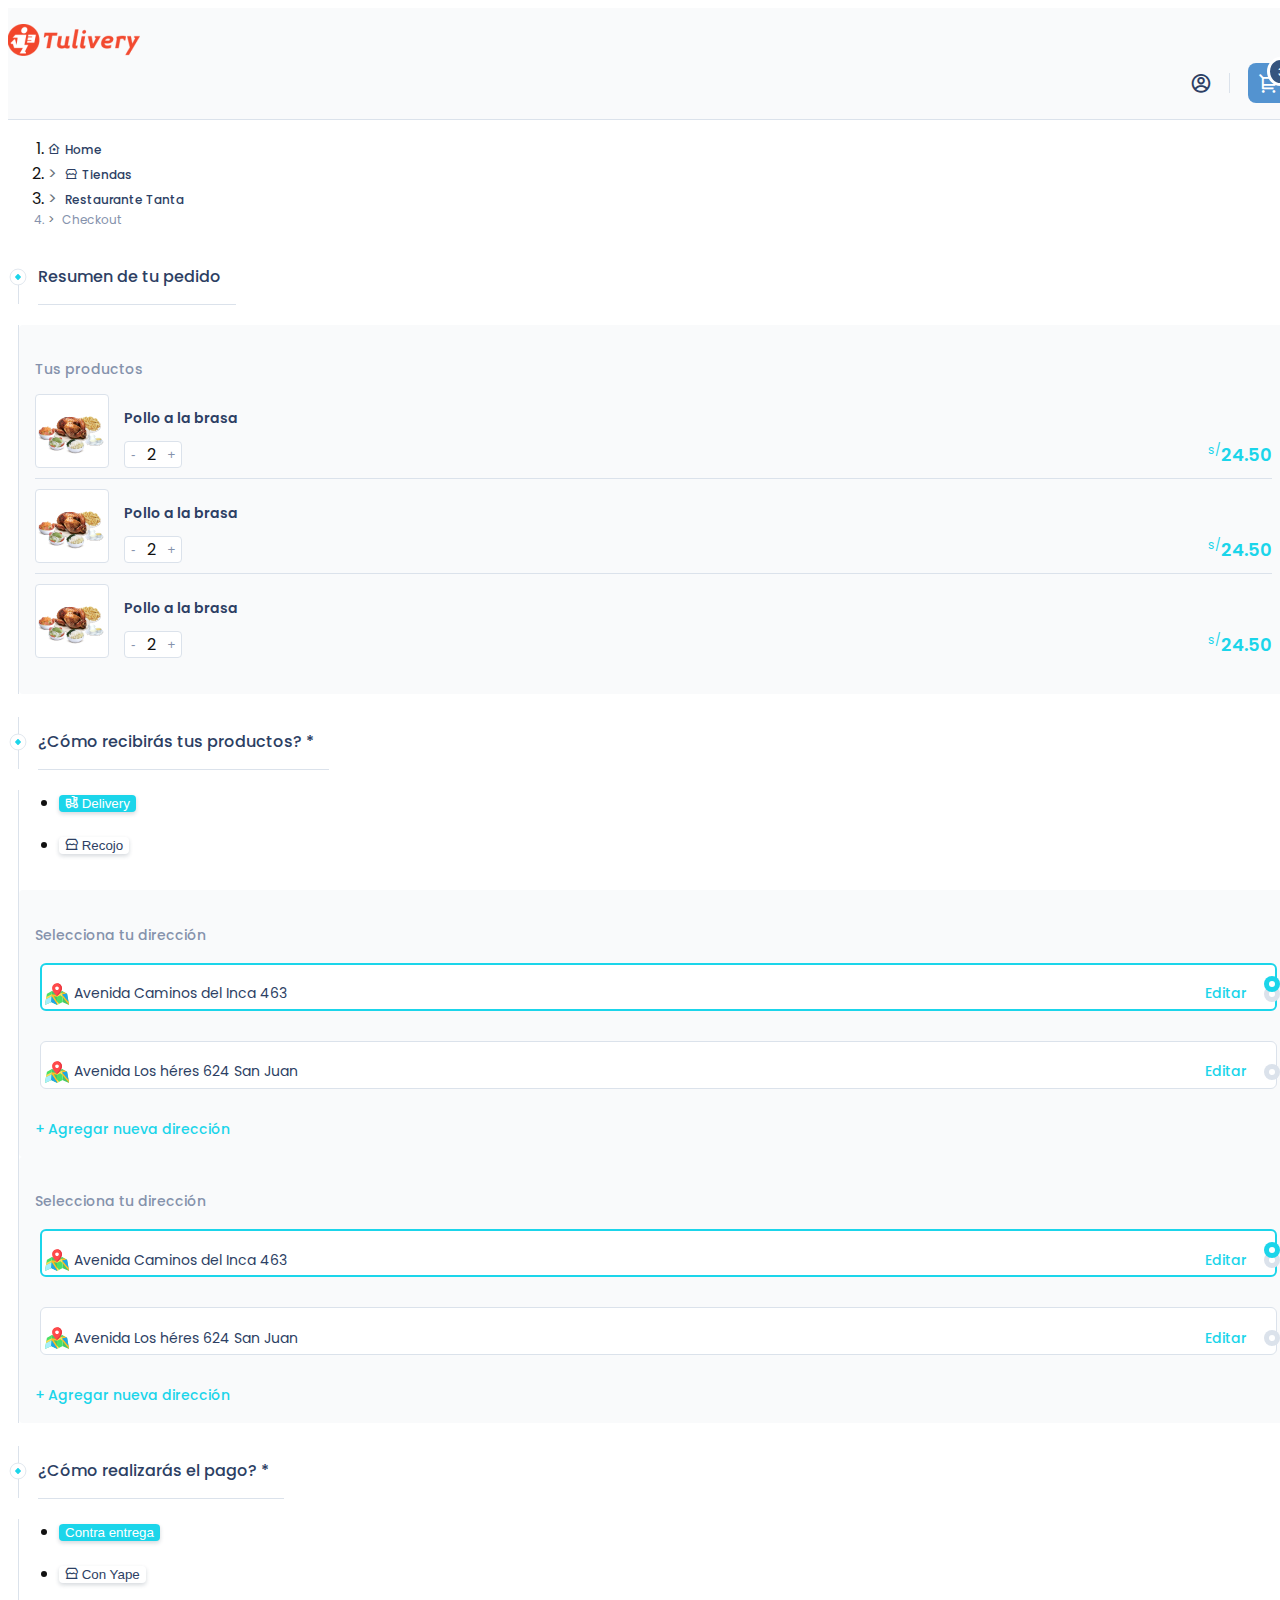
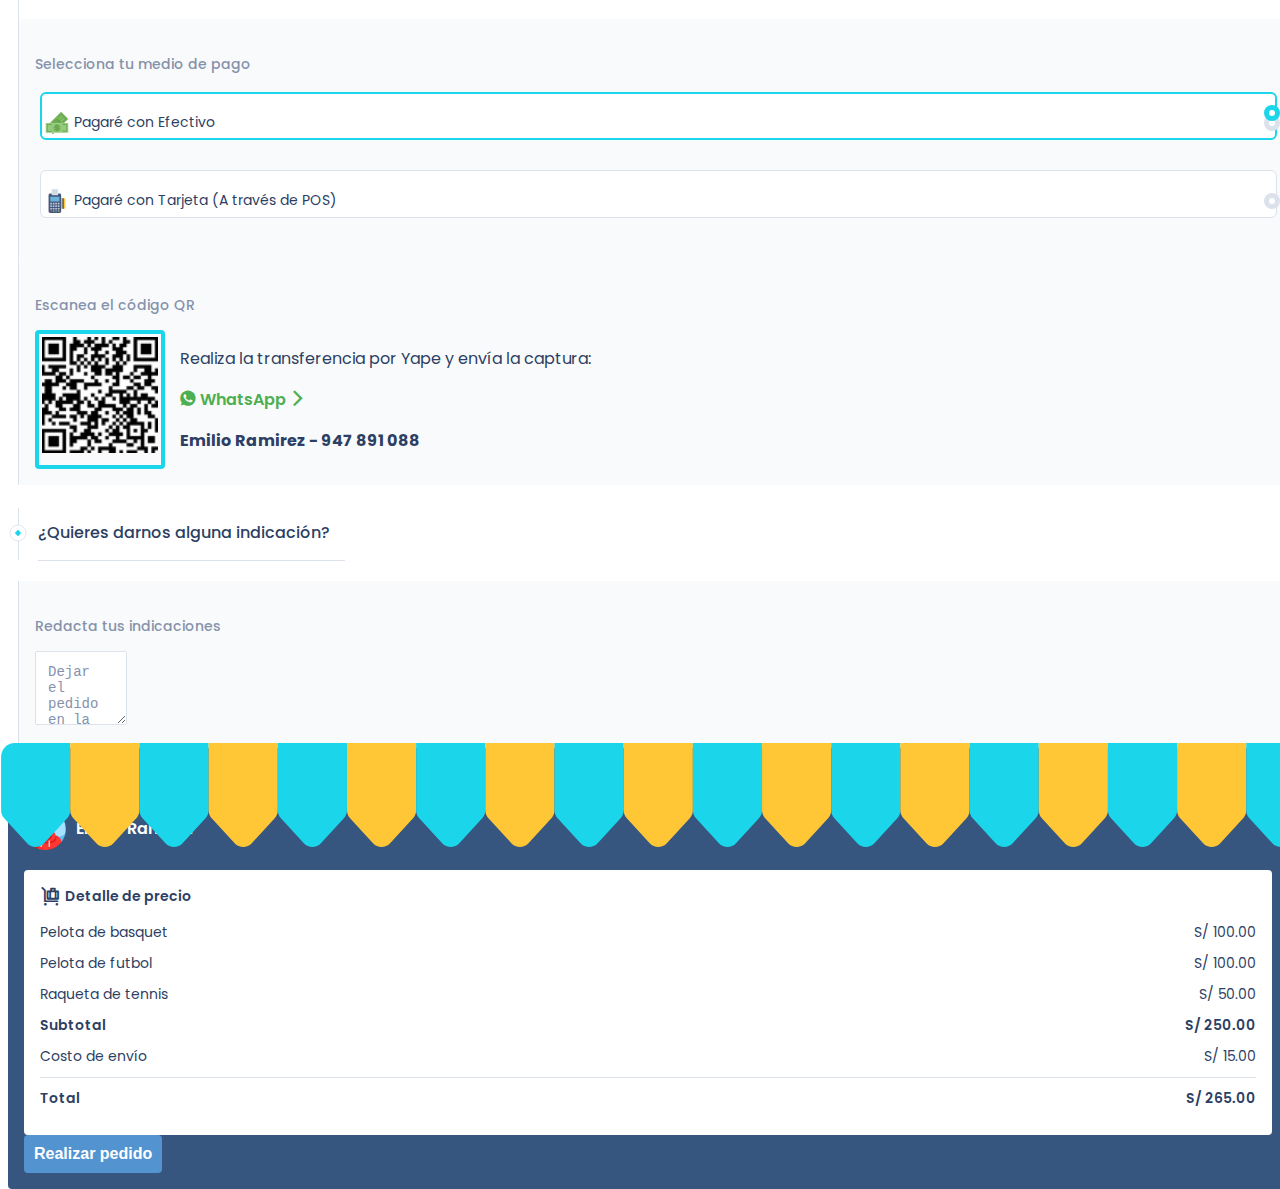
<file: checkout.html>
<!DOCTYPE html>
<html lang="en">
  <head>
    <meta charset="utf-8">
    <meta name="viewport" content="width=device-width, initial-scale=1">
    <link href="https://cdn.jsdelivr.net/npm/bootstrap@5.0.0/dist/css/bootstrap.min.css" rel="stylesheet" integrity="sha384-wEmeIV1mKuiNpC+IOBjI7aAzPcEZeedi5yW5f2yOq55WWLwNGmvvx4Um1vskeMj0" crossorigin="anonymous">
    <link rel="stylesheet" href="./css/styles.css" />
    <title>Tulivery</title>
  </head>  

  <body>
    <section>
      <nav class="header header--checkout">
        <div class="container">
          <div class="row align-items-center">
            <div class="col-6">
              <a href="#">
                <img class="d-block" src="./assets/img/logo.png" alt="">
              </a>
            </div>
            <div class="col-6">
              <ul>
                <li>
                  <a class="link-2" href="">
                    <span class="pr-2 icon-user"></span>
                  </a>
                </li>
                <li>
                  <a class="link-3" href="">
                    <span class="nro">3</span>
                    <span class="icon-carrito"></span>
                  </a>
                </li>
              </ul>
            </div>
          </div>
        </div>
      </nav>
    </section>
    <section class="checkout mt-3">
      <div class="container">
        <div class="row justify-content-center">
          <div class="col-lg-10">
            <nav aria-label="breadcrumb">
              <ol class="breadcrumb">
                <li class="breadcrumb-item"><a href="#"><span class="ico icon-home"></span><span>Home</span></a></li>
                <li class="breadcrumb-item"><a href="#"><span class="ico icon-tienda"></span><span>Tiendas</span></a></li>
                <li class="breadcrumb-item"><a href="#">Restaurante Tanta</a></li>
                <li class="breadcrumb-item active" aria-current="page">Checkout</li>
              </ol>
            </nav>
          </div>
        </div>
        <div class="row justify-content-center">
          <div class="col-md-7 col-lg-5 mb-5">
            <div class="checkout--accordion">
              <div class="accordion">
                <div class="accordion-item">
                  <h2 class="accordion-header" id="panelsStayOpen-headingOne">
                    <div class="circle circle-top">
                      <img src="./assets/img/item-acordion.svg" alt="">
                    </div>
                    <div class="accordion-button" data-bs-toggle="collapse" data-bs-target="#panelsStayOpen-collapseOne" aria-expanded="true" aria-controls="panelsStayOpen-collapseOne">
                      <span>Resumen de tu pedido</span>
                    </div>
                  </h2>
                  <div id="panelsStayOpen-collapseOne" class="accordion-collapse collapse show" aria-labelledby="panelsStayOpen-headingOne">
                    <div class="accordion-body">
                      <div class="checkout--accordion__box">
                        <h4 class="title">Tus productos</h4>
                        <div class="list-products">
                          <div class="item">
                            <div class="img">
                              <img src="./assets/img/pollo.png" alt="">
                            </div>
                            <div class="info">
                              <p>Pollo a la brasa</p>
                              <div class="detail">
                                <div class="button--amount">
                                  <button>-</button>
                                  <span>2</span>
                                  <button>+</button>
                                </div>
                                <div class="price">
                                  <span class="moneda">s/</span>
                                  <span class="cantidad">24.50</span>
                                </div>
                              </div>
                            </div>
                          </div>
                          <div class="item">
                            <div class="img">
                              <img src="./assets/img/pollo.png" alt="">
                            </div>
                            <div class="info">
                              <p>Pollo a la brasa</p>
                              <div class="detail">
                                <div class="button--amount">
                                  <button>-</button>
                                  <span>2</span>
                                  <button>+</button>
                                </div>
                                <div class="price">
                                  <span class="moneda">s/</span>
                                  <span class="cantidad">24.50</span>
                                </div>
                              </div>
                            </div>
                          </div>
                          <div class="item">
                            <div class="img">
                              <img src="./assets/img/pollo.png" alt="">
                            </div>
                            <div class="info">
                              <p>Pollo a la brasa</p>
                              <div class="detail">
                                <div class="button--amount">
                                  <button>-</button>
                                  <span>2</span>
                                  <button>+</button>
                                </div>
                                <div class="price">
                                  <span class="moneda">s/</span>
                                  <span class="cantidad">24.50</span>
                                </div>
                              </div>
                            </div>
                          </div>
                        </div>
                      </div>
                    </div>
                  </div>
                </div>
                <div class="accordion-item">
                  <h2 class="accordion-header" id="panelsStayOpen-headingTwo">
                    <div class="circle">
                      <img src="./assets/img/item-acordion.svg" alt="">
                    </div>
                    <div class="accordion-button collapsed" data-bs-toggle="collapse" data-bs-target="#panelsStayOpen-collapseTwo" aria-expanded="false" aria-controls="panelsStayOpen-collapseTwo">
                      <span>¿Cómo recibirás tus productos? *</span>
                    </div>
                  </h2>
                  <div id="panelsStayOpen-collapseTwo" class="accordion-collapse collapse" aria-labelledby="panelsStayOpen-headingTwo">
                    <div class="accordion-body">
                      <ul class="tab nav nav-tabs" id="myTab" role="tablist">
                        <li class="nav-item" role="presentation">
                          <button class="nav-link active" id="delivery-tab" data-bs-toggle="tab" data-bs-target="#delivery" type="button" role="tab" aria-controls="delivery" aria-selected="true">
                            <span class="icon-delivery"></span>
                            <span>Delivery</span>
                          </button>
                        </li>
                        <li class="nav-item" role="presentation">
                          <button class="nav-link" id="recojo-tab" data-bs-toggle="tab" data-bs-target="#recojo" type="button" role="tab" aria-controls="recojo" aria-selected="false">
                            <span class="icon-tienda"></span>
                            <span>Recojo</span>
                          </button>
                        </li>
                      </ul>
                      <div class="tab-content" id="myTabContent">
                        <div class="tab-pane fade show active" id="delivery" role="tabpanel" aria-labelledby="delivery-tab">
                          <div class="checkout--accordion__box">
                            <h4 class="title">Selecciona tu dirección</h4>
                            <div>
                              <form class="list-check">
                                <div class="form-check mr-3">
                                  <input checked class="radiobutton" type="radio" name="radio5" id="radio3" value="1">
                                  <label class="radiobutton-label" for="radio3">
                                    <img src="./assets/img/map.svg" alt="">
                                    <span class="text">Avenida Caminos del Inca 463</span>
                                    <span class="link">Editar</span>
                                    <img src="./assets/img/check-1.svg" alt="">
                                  </label>
                                </div>
                                <div class="form-check mr-3">
                                  <input class="radiobutton" type="radio" name="radio5" id="radio4" value="2">
                                  <label class="radiobutton-label" for="radio4">
                                    <img src="./assets/img/map.svg" alt="">
                                    <span class="text">Avenida Los héres 624 San Juan</span>
                                    <span class="link">Editar</span>
                                    <img src="./assets/img/check-1.svg" alt="">
                                  </label>
                                </div>
                              </form>
                              <div>
                                <a class="link" href="">+ Agregar nueva dirección</a>
                              </div>
                            </div>
                          </div>
                        </div>
                        <div class="tab-pane fade" id="recojo" role="tabpanel" aria-labelledby="recojo-tab">
                          <div class="checkout--accordion__box">
                            <h4 class="title">Selecciona tu dirección</h4>
                            <div>
                              <form class="list-check">
                                <div class="form-check mr-3">
                                  <input checked class="radiobutton" type="radio" name="radio15" id="radio13" value="1">
                                  <label class="radiobutton-label" for="radio13">
                                    <img src="./assets/img/map.svg" alt="">
                                    <span class="text">Avenida Caminos del Inca 463</span>
                                    <span class="link">Editar</span>
                                    <img src="./assets/img/check-1.svg" alt="">
                                  </label>
                                </div>
                                <div class="form-check mr-3">
                                  <input class="radiobutton" type="radio" name="radio15" id="radio14" value="2">
                                  <label class="radiobutton-label" for="radio14">
                                    <img src="./assets/img/map.svg" alt="">
                                    <span class="text">Avenida Los héres 624 San Juan</span>
                                    <span class="link">Editar</span>
                                    <img src="./assets/img/check-1.svg" alt="">
                                  </label>
                                </div>
                              </form>
                              <div>
                                <a class="link" href="">+ Agregar nueva dirección</a>
                              </div>
                            </div>
                          </div>
                        </div>
                      </div>
                    </div>
                  </div>
                </div>
                <div class="accordion-item">
                  <h2 class="accordion-header" id="panelsStayOpen-headingThree">
                    <div class="circle">
                      <img src="./assets/img/item-acordion.svg" alt="">
                    </div>
                    <div class="accordion-button collapsed" data-bs-toggle="collapse" data-bs-target="#panelsStayOpen-collapseThree" aria-expanded="false" aria-controls="panelsStayOpen-collapseThree">
                      <span>¿Cómo realizarás el pago? *</span>
                    </div>
                  </h2>
                  <div id="panelsStayOpen-collapseThree" class="accordion-collapse collapse" aria-labelledby="panelsStayOpen-headingThree">
                    <div class="accordion-body">
                      <ul class="tab nav nav-tabs" id="myTab" role="tablist">
                        <li class="nav-item" role="presentation">
                          <button class="nav-link active" id="Contra-tab" data-bs-toggle="tab" data-bs-target="#Contra" type="button" role="tab" aria-controls="Contra" aria-selected="true">
                            <span class="icon-Contra"></span>
                            <span>Contra entrega</span>
                          </button>
                        </li>
                        <li class="nav-item" role="presentation">
                          <button class="nav-link" id="yape-tab" data-bs-toggle="tab" data-bs-target="#yape" type="button" role="tab" aria-controls="yape" aria-selected="false">
                            <span class="icon-tienda"></span>
                            <span>Con Yape</span>
                          </button>
                        </li>
                      </ul>
                      <div class="tab-content" id="myTabContent">
                        <div class="tab-pane fade show active" id="Contra" role="tabpanel" aria-labelledby="Contra-tab">
                          <div class="checkout--accordion__box">
                            <h4 class="title">Selecciona tu medio de pago</h4>
                            <div>
                              <form class="list-check">
                                <div class="form-check mr-3">
                                  <input checked class="radiobutton" type="radio" name="radio2" id="radio1" value="1">
                                  <label class="radiobutton-label" for="radio1">
                                    <img src="./assets/img/efectivo.svg" alt="">
                                    <span class="text">Pagaré con Efectivo</span>
                                    <img src="./assets/img/check-1.svg" alt="">
                                  </label>
                                </div>
                                <div class="form-check mr-3">
                                  <input class="radiobutton" type="radio" name="radio2" id="radio2" value="2">
                                  <label class="radiobutton-label" for="radio2">
                                    <img src="./assets/img/pos.svg" alt="">
                                    <span class="text">Pagaré con Tarjeta (A través de POS)</span>
                                    <img src="./assets/img/check-1.svg" alt="">
                                  </label>
                                </div>
                              </form>
                            </div>
                          </div>
                        </div>
                        <div class="tab-pane fade" id="yape" role="tabpanel" aria-labelledby="yape-tab">
                          <div class="checkout--accordion__box">
                            <h4 class="title">Escanea el código QR</h4>
                            <div class="box-yape">
                              <div class="qr">
                                <img src="./assets/img/qr.png" alt="">
                              </div>
                              <div class="info">
                                <p class="mb-1">Realiza la transferencia por Yape y envía la captura:</p>
                                <a class="mb-2" href="">
                                  <span class="icon-wsp"></span>
                                  <span>WhatsApp</span>
                                  <span class="icon-chevron-right"></span>
                                </a>
                                <p class="m-0"><b>Emilio Ramirez - 947 891 088</b></p>
                              </div>
                            </div>
                          </div>
                        </div>
                      </div>
                    </div>
                  </div>
                </div>
                <div class="accordion-item">
                  <h2 class="accordion-header" id="panelsStayOpen-headingFour">
                    <div class="circle">
                      <img src="./assets/img/item-acordion.svg" alt="">
                    </div>
                    <div class="accordion-button collapsed" data-bs-toggle="collapse" data-bs-target="#panelsStayOpen-collapseFour" aria-expanded="false" aria-controls="panelsStayOpen-collapseFour">
                      <span>¿Quieres darnos alguna indicación?</span>
                    </div>
                  </h2>
                  <div id="panelsStayOpen-collapseFour" class="accordion-collapse collapse" aria-labelledby="panelsStayOpen-headingFour">
                    <div class="accordion-body">
                      <div class="checkout--accordion__box">
                        <h4 class="title">Redacta tus indicaciones</h4>
                        <textarea placeholder="Dejar el pedido en la puerta de mi casa..." class="w-100" name="" id="" cols="6" rows="3"></textarea>
                      </div>
                    </div>
                  </div>
                </div>
              </div>
            </div>
          </div>
          <div class="col-md-5 col-lg-5 mb-5">
            <div class="checkout--summary">
              <img class="toldo" src="./assets/img/toldo.svg" alt="">
              <div class="checkout--summary__user">
                <img src="./assets/img/user.png" alt="">
                <p>Emilio Ramirez</p>
              </div>
              <div class="checkout--summary__info">
                <div class="title">
                  <span class="icon-carrito-2"></span>
                  <p>Detalle de precio</p>
                </div>
                <ul class="list">
                  <li>
                    <span>Pelota de basquet</span>
                    <span>S/ 100.00</span>
                  </li>
                  <li>
                    <span>Pelota de futbol</span>
                    <span>S/ 100.00</span>
                  </li>
                  <li>
                    <span>Raqueta de tennis</span>
                    <span>S/ 50.00</span>
                  </li>
                  <li class="subtotal">
                    <span>Subtotal</span>
                    <span>S/ 250.00</span>
                  </li>
                  <li>
                    <span>Costo de envío</span>
                    <span>S/ 15.00</span>
                  </li>
                  <li class="total">
                    <span>Total</span>
                    <span>S/ 265.00</span>
                  </li>
                </ul>
              </div>
              <button class="mt-3 w-100 button--primary">Realizar pedido</button>
            </div>
          </div>
        </div>
      </div>
    </section>
  
    <script src="https://cdn.jsdelivr.net/npm/bootstrap@5.0.0/dist/js/bootstrap.bundle.min.js" integrity="sha384-p34f1UUtsS3wqzfto5wAAmdvj+osOnFyQFpp4Ua3gs/ZVWx6oOypYoCJhGGScy+8" crossorigin="anonymous"></script>
  </body>
</html>
</html>
</file>
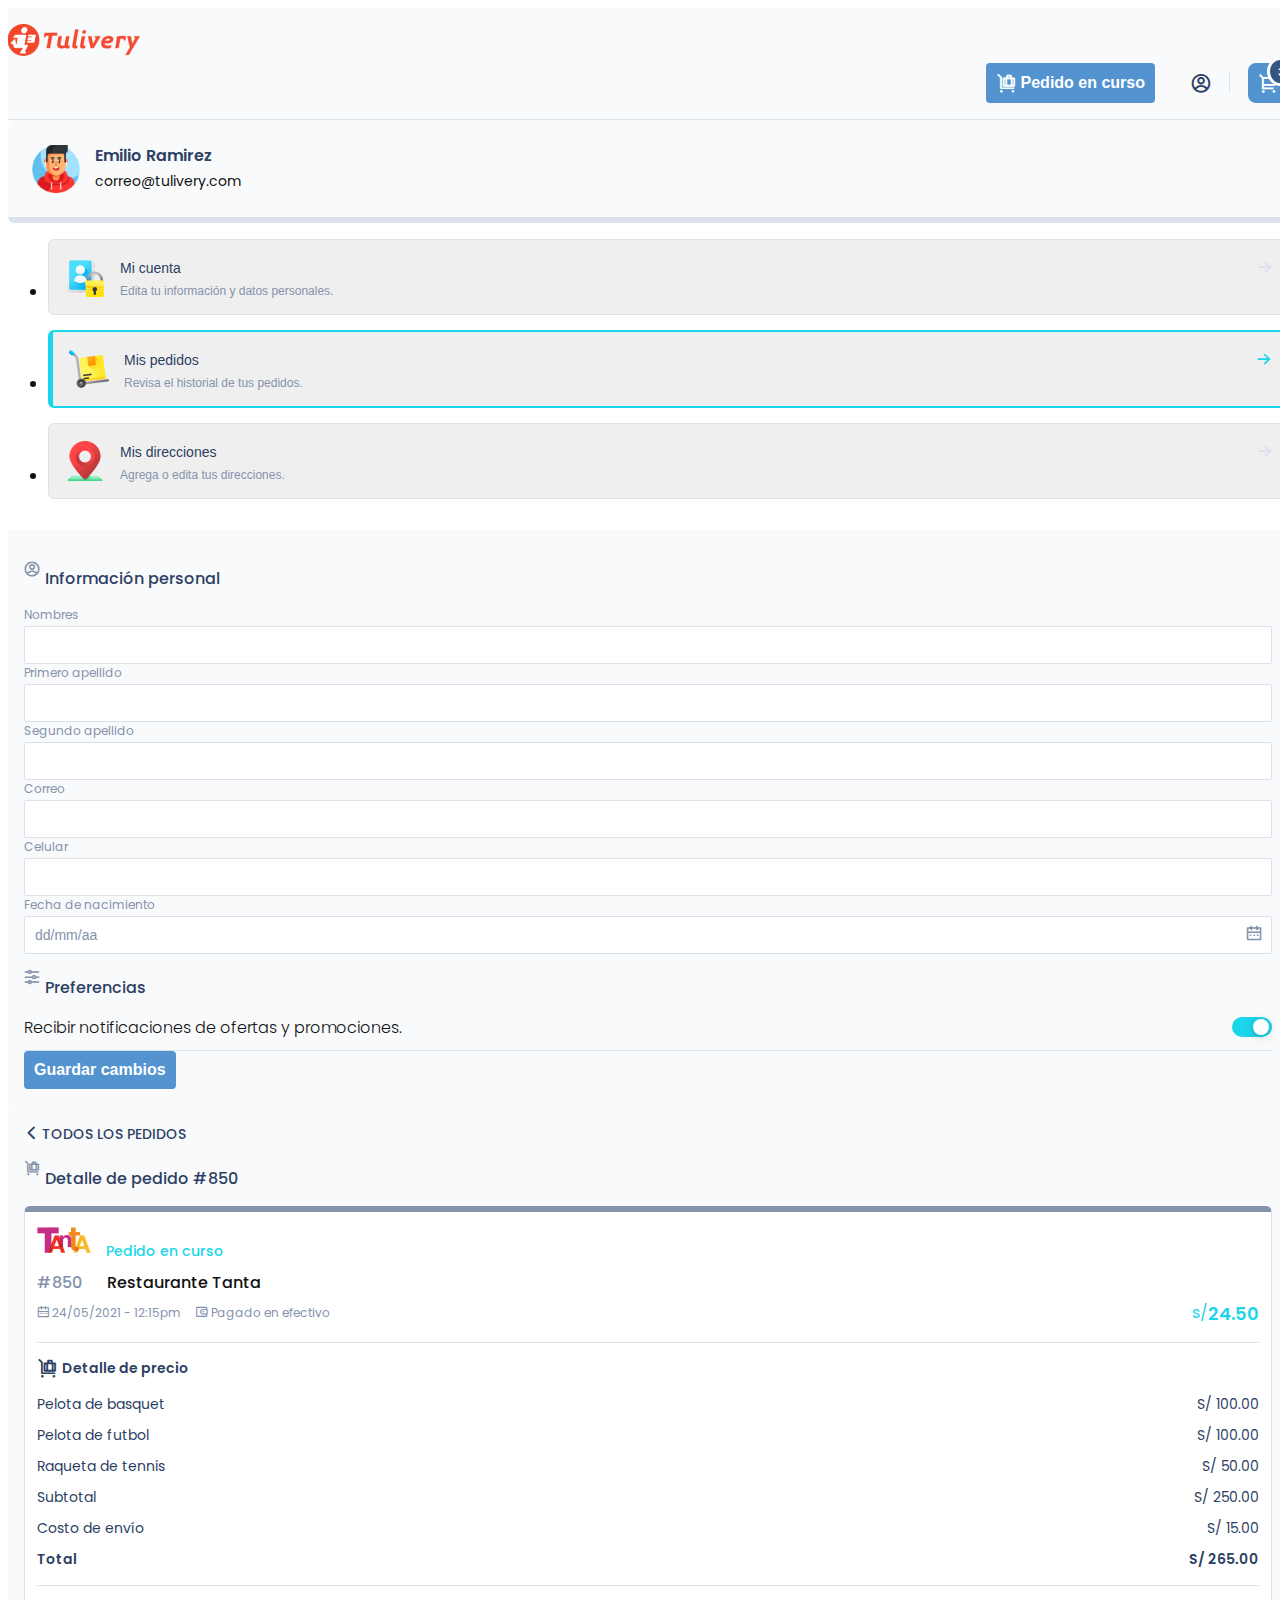
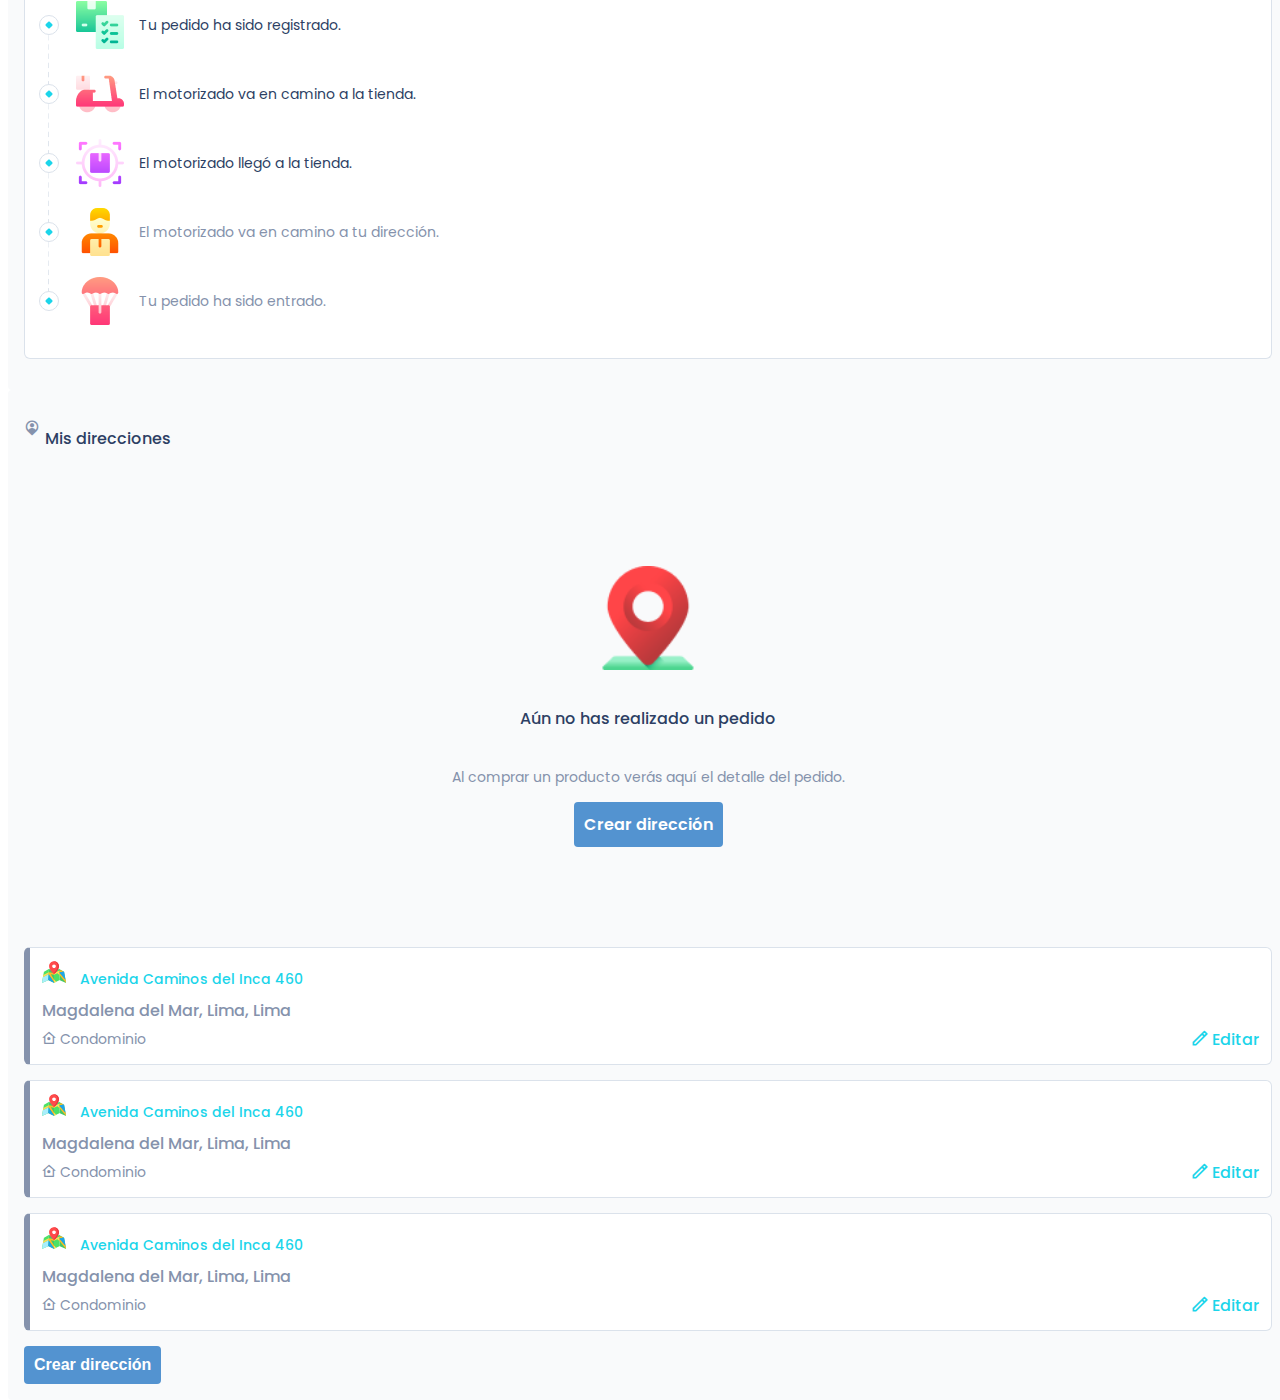
<file: profile-detail.html>
<!DOCTYPE html>
<html lang="en">
  <head>
    <meta charset="utf-8">
    <meta name="viewport" content="width=device-width, initial-scale=1">
    <link href="https://cdn.jsdelivr.net/npm/bootstrap@5.0.0/dist/css/bootstrap.min.css" rel="stylesheet" integrity="sha384-wEmeIV1mKuiNpC+IOBjI7aAzPcEZeedi5yW5f2yOq55WWLwNGmvvx4Um1vskeMj0" crossorigin="anonymous">
    <link rel="stylesheet" href="./css/styles.css" />
    <title>Tulivery</title>
  </head>  

  <body>
    <section>
      <nav class="header header--checkout">
        <div class="container">
          <div class="row align-items-center">
            <div class="col-6">
              <a href="#">
                <img class="d-block" src="./assets/img/logo.png" alt="">
              </a>
            </div>
            <div class="col-6">
              <ul>
                <li>
                  <button class="button--primary">
                    <span class="icon icon-carrito-2"></span>
                    <span class="txt">Pedido en curso</span>
                  </button>
                </li>
                <li>
                  <a class="link-2" href="">
                    <span class="pr-2 icon-user"></span>
                  </a>
                </li>
                <li>
                  <a class="link-3" href="">
                    <span class="nro">3</span>
                    <span class="icon-carrito"></span>
                  </a>
                </li>
              </ul>
            </div>
          </div>
        </div>
      </nav>
    </section>

    <section class="profile mt-3">
      <div class="container">
        <div class="row justify-content-center">
          <div class="col-md-5 col-lg-4 mb-5">
            <div class="profile--user mb-4">
              <img src="./assets/img/user.png" alt="">
              <div class="info">
                <p>Emilio Ramirez</p>
                <span>correo@tulivery.com</span>
              </div>
            </div>
            <ul class="tab--vertical nav nav-tabs" id="myTab" role="tablist">
              <li class="nav-item" role="presentation">
                <button class="nav-link" id="delivery-tab" data-bs-toggle="tab" data-bs-target="#delivery" type="button" role="tab" aria-controls="delivery" aria-selected="false">
                  <img src="./assets/img/profile.png" alt="">
                  <div class="info">
                    <div class="title">
                      <p>Mi cuenta</p>
                      <span class="icon-arrow-right"></span>
                    </div>
                    <p class="txt">Edita tu información y datos personales.</p>
                  </div>
                </button>
              </li>
              <li class="nav-item" role="presentation">
                <button class="nav-link active" id="recojo-tab" data-bs-toggle="tab" data-bs-target="#recojo" type="button" role="tab" aria-controls="recojo" aria-selected="true">
                  <img src="./assets/img/pedido.png" alt="">
                  <div class="info">
                    <div class="title">
                      <p>Mis pedidos</p>
                      <span class="icon-arrow-right"></span>
                    </div>
                    <p class="txt">Revisa el historial de tus pedidos.</p>
                  </div>
                </button>
              </li>
              <li class="nav-item" role="presentation">
                <button class="nav-link" id="direc-tab" data-bs-toggle="tab" data-bs-target="#direc" type="button" role="tab" aria-controls="direc" aria-selected="false">
                  <img src="./assets/img/direccion.png" alt="">
                  <div class="info">
                    <div class="title">
                      <p>Mis direcciones</p>
                      <span class="icon-arrow-right"></span>
                    </div>
                    <p class="txt">Agrega o edita tus direcciones.</p>
                  </div>
                </button>
              </li>
            </ul>
          </div>
          <div class="col-md-7 col-lg-6 mb-5">
            <div class="tab-content">
              <div class="tab-pane fade" id="delivery" role="tabpanel" aria-labelledby="delivery-tab">
                <div class="profile__box">
                  <div class="profile__box--header">
                    <span class="icon-user"></span>
                    <h4 class="title">Información personal</h4>
                  </div>
                  <form>
                    <div class="row">
                      <div class="col-md-6 mb-3">
                        <div class="input">
                          <span class="label">Nombres</span>
                          <input type="text">
                        </div>
                      </div>
                      <div class="col-md-6 mb-3">
                        <div class="input">
                          <span class="label">Primero apellido</span>
                          <input type="text">
                        </div>
                      </div>
                      <div class="col-md-6 mb-3">
                        <div class="input">
                          <span class="label">Segundo apellido</span>
                          <input type="text">
                        </div>
                      </div>
                      <div class="col-md-6 mb-3">
                        <div class="input">
                          <span class="label">Correo</span>
                          <input type="text">
                        </div>
                      </div>
                      <div class="col-md-6 mb-3">
                        <div class="input">
                          <span class="label">Celular</span>
                          <input type="text">
                        </div>
                      </div>
                      <div class="col-md-6 mb-3">
                        <div class="input">
                          <span class="label">Fecha de nacimiento</span>
                          <input placeholder="dd/mm/aa" type="text">
                          <span class="ico icon-calendario"></span>
                        </div>
                      </div>
                    </div>
                  </form>
                  <div class="profile__box--header">
                    <span class="icon-filtro"></span>
                    <h4 class="title">Preferencias</h4>
                  </div>
                  <div class="profile__box--notification">
                    <p>Recibir notificaciones de ofertas y promociones.</p>
                    <div class="switch">
                      <input type="checkbox" name="" class="switch-checkbox" id="switchCheckbox" checked>
                      <label class="switch-label" for="switchCheckbox"></label>
                    </div>
                  </div>
                  <div class="mt-5 text-right">
                    <button class="button--primary">Guardar cambios</button>
                  </div>
                </div>
              </div>
              <div class="tab-pane fade show active" id="recojo" role="tabpanel" aria-labelledby="recojo-tab">
                <div class="profile__box">
                  <a class="link-2" href="./profile.html">
                    <span class="icon-chevron-left"></span>
                    <span>TODOS LOS PEDIDOS</span>
                  </a>
                  <div class="profile__box--header mt-3">
                    <span class="icon-carrito-2"></span>
                    <h4 class="title">Detalle de pedido #850</h4>
                  </div>
                  <div class="list-detail list-detail--summary">
                    <div class="item">
                      <div class="item--header">
                        <div>
                          <img src="./assets/img/tanta.png" alt="">
                          <span>Pedido en curso</span>
                        </div>
                      </div>
                      <div class="item--body">
                        <span class="nro">#850</span>
                        <span>Restaurante Tanta</span>
                      </div>
                      <div class="item--footer">
                        <div class="date">
                          <div class="date-item">
                            <span class="icon-calendario"></span>
                            <span>24/05/2021 - 12:15pm</span>
                          </div>
                          <div class="date-item">
                            <span class="icon-billetera"></span>
                            <span>Pagado en efectivo</span>
                          </div>
                        </div>
                        <div class="price">
                          <span class="moneda">s/</span>
                          <span class="cantidad">24.50</span>
                        </div>
                      </div>
                      <div class="item--summary">
                        <div class="title">
                          <span class="icon-carrito-2"></span>
                          <p>Detalle de precio</p>
                        </div>
                        <ul class="list">
                          <li>
                            <span>Pelota de basquet</span>
                            <span>S/ 100.00</span>
                          </li>
                          <li>
                            <span>Pelota de futbol</span>
                            <span>S/ 100.00</span>
                          </li>
                          <li>
                            <span>Raqueta de tennis</span>
                            <span>S/ 50.00</span>
                          </li>
                          <li class="subtotal">
                            <span>Subtotal</span>
                            <span>S/ 250.00</span>
                          </li>
                          <li>
                            <span>Costo de envío</span>
                            <span>S/ 15.00</span>
                          </li>
                          <li class="total">
                            <span>Total</span>
                            <span>S/ 265.00</span>
                          </li>
                        </ul>
                      </div>
                      <div class="item--status">
                        <div class="list">
                          <img class="nro" src="./assets/img/item-acordion.svg" alt="">
                          <img class="img" src="./assets/img/step1.png" alt="">
                          <p class="m-0">Tu pedido ha sido registrado.</p>
                        </div>
                        <div class="list">
                          <img class="nro" src="./assets/img/item-acordion.svg" alt="">
                          <img class="img" src="./assets/img/step2.png" alt="">
                          <p class="m-0">El motorizado va en camino a la tienda.</p>
                        </div>
                        <div class="list">
                          <img class="nro" src="./assets/img/item-acordion.svg" alt="">
                          <img class="img" src="./assets/img/step3.png" alt="">
                          <p class="m-0">El motorizado llegó a la tienda.</p>
                        </div>
                        <div class="list disabled">
                          <img class="nro" src="./assets/img/item-acordion.svg" alt="">
                          <img class="img" src="./assets/img/step4.png" alt="">
                          <p class="m-0">El motorizado va en camino a tu dirección.</p>
                        </div>
                        <div class="list disabled">
                          <img class="nro" src="./assets/img/item-acordion.svg" alt="">
                          <img class="img" src="./assets/img/step5.png" alt="">
                          <p class="m-0">Tu pedido ha sido entrado.</p>
                        </div>
                      </div>
                    </div>
                  </div>
                </div>
              </div>
              <div class="tab-pane fade" id="direc" role="tabpanel" aria-labelledby="direc-tab">
                <div class="profile__box">
                  <div class="profile__box--header">
                    <span class="icon-map"></span>
                    <h4 class="title">Mis direcciones</h4>
                  </div>
                  <div class="not-result">
                    <img src="./assets/img/direccion.png" alt="">
                    <h4>Aún no has realizado un pedido</h4>
                    <p>Al comprar un producto verás aquí el detalle del pedido.</p>
                    <a class="button--primary" href="">Crear dirección</a>
                  </div>
                  <div class="list-detail list-detail__direction">
                    <div class="item">
                      <div class="item--header">
                        <div>
                          <img src="./assets/img/map.svg" alt="">
                          <span>Avenida Caminos del Inca 460</span>
                        </div>
                      </div>
                      <div class="item--body">
                        <span class="nro">Magdalena del Mar, Lima, Lima</span>
                      </div>
                      <div class="item--footer">
                        <div class="date">
                          <div class="date-item">
                            <span class="icon-home"></span>
                            <span>Condominio</span>
                          </div>
                        </div>
                        <a href="" class="link">
                          <span class="icon-edit"></span>
                          <span>Editar</span>
                        </a>
                      </div>
                    </div>
                    <div class="item">
                      <div class="item--header">
                        <div>
                          <img src="./assets/img/map.svg" alt="">
                          <span>Avenida Caminos del Inca 460</span>
                        </div>
                      </div>
                      <div class="item--body">
                        <span class="nro">Magdalena del Mar, Lima, Lima</span>
                      </div>
                      <div class="item--footer">
                        <div class="date">
                          <div class="date-item">
                            <span class="icon-home"></span>
                            <span>Condominio</span>
                          </div>
                        </div>
                        <a href="" class="link">
                          <span class="icon-edit"></span>
                          <span>Editar</span>
                        </a>
                      </div>
                    </div>
                    <div class="item">
                      <div class="item--header">
                        <div>
                          <img src="./assets/img/map.svg" alt="">
                          <span>Avenida Caminos del Inca 460</span>
                        </div>
                      </div>
                      <div class="item--body">
                        <span class="nro">Magdalena del Mar, Lima, Lima</span>
                      </div>
                      <div class="item--footer">
                        <div class="date">
                          <div class="date-item">
                            <span class="icon-home"></span>
                            <span>Condominio</span>
                          </div>
                        </div>
                        <a href="" class="link">
                          <span class="icon-edit"></span>
                          <span>Editar</span>
                        </a>
                      </div>
                    </div>
                  </div>
                  <div class="mt-5 text-right">
                    <button class="button--primary">Crear dirección</button>
                  </div>
                </div>
              </div>
            </div>
          </div>
        </div>
      </div>
    </section>


    <script src="https://cdn.jsdelivr.net/npm/bootstrap@5.0.0/dist/js/bootstrap.bundle.min.js" integrity="sha384-p34f1UUtsS3wqzfto5wAAmdvj+osOnFyQFpp4Ua3gs/ZVWx6oOypYoCJhGGScy+8" crossorigin="anonymous"></script>
  </body>
</html>
</html>
</file>
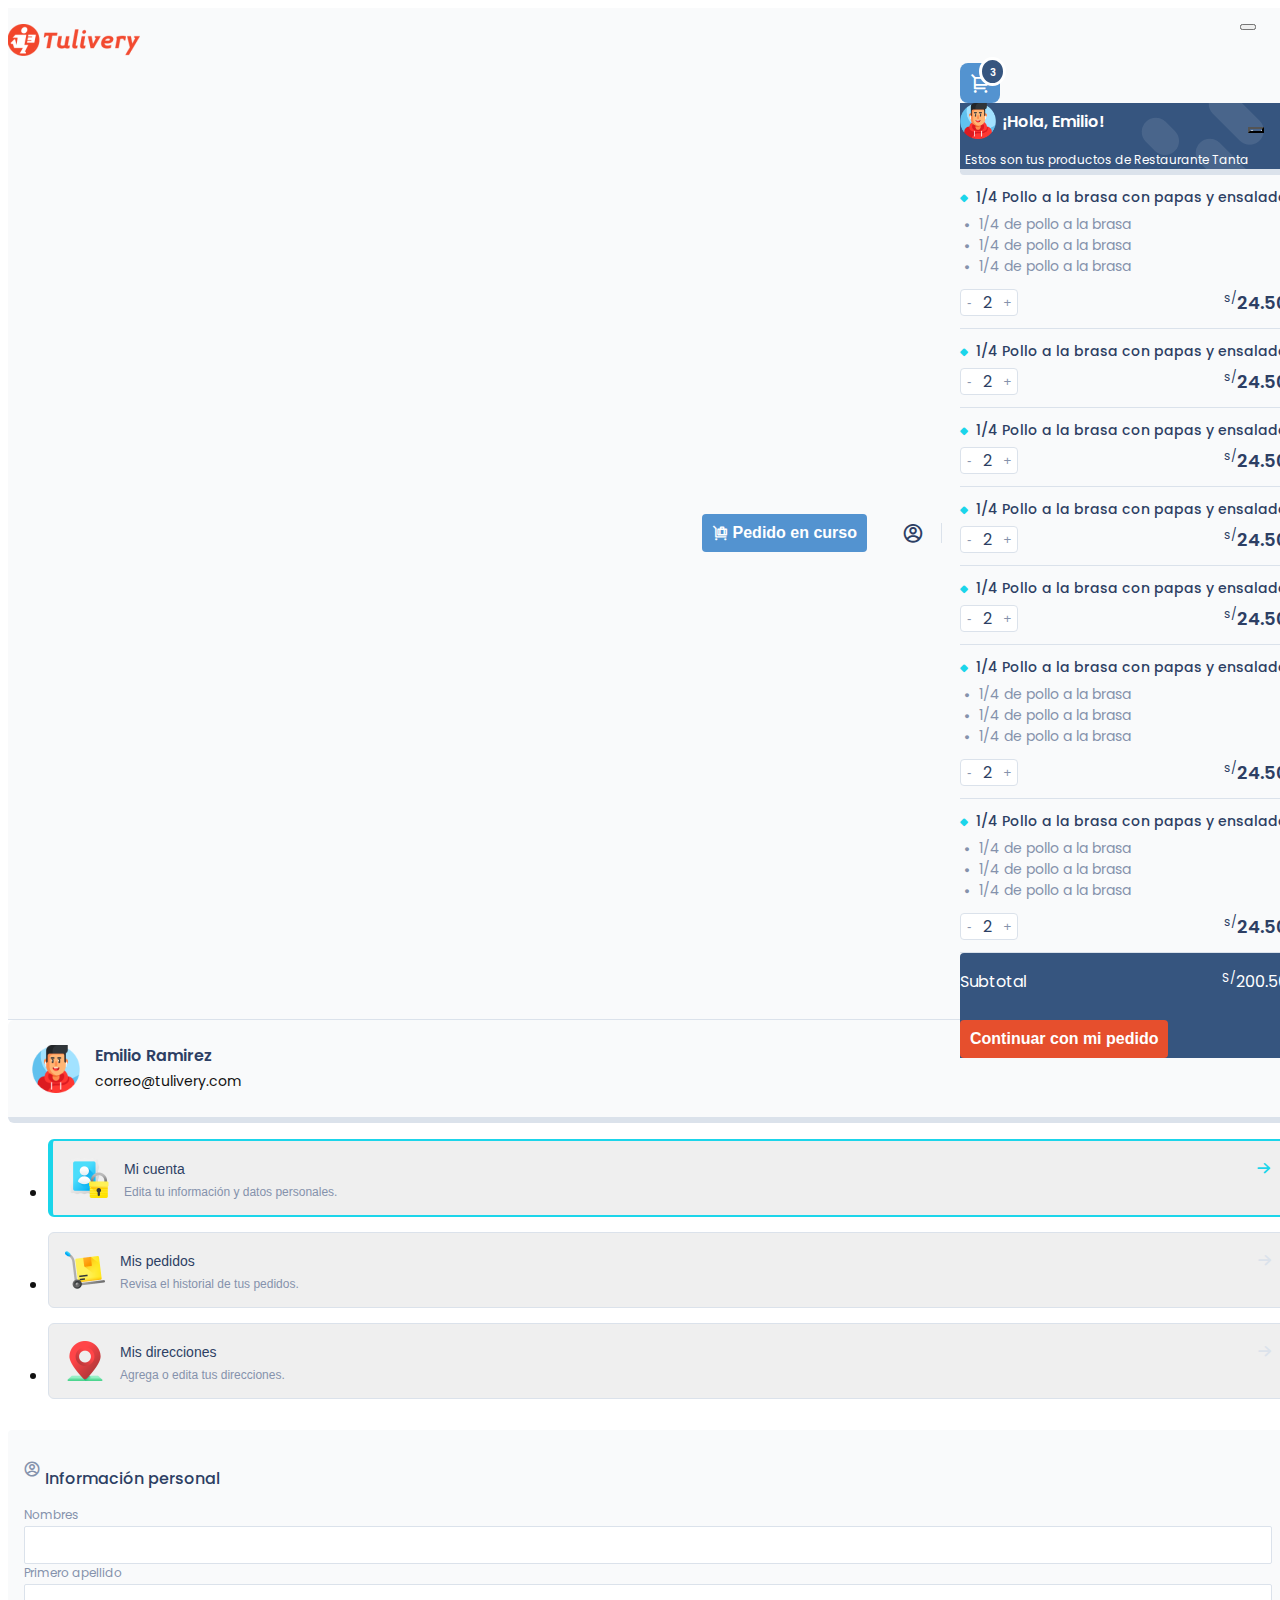
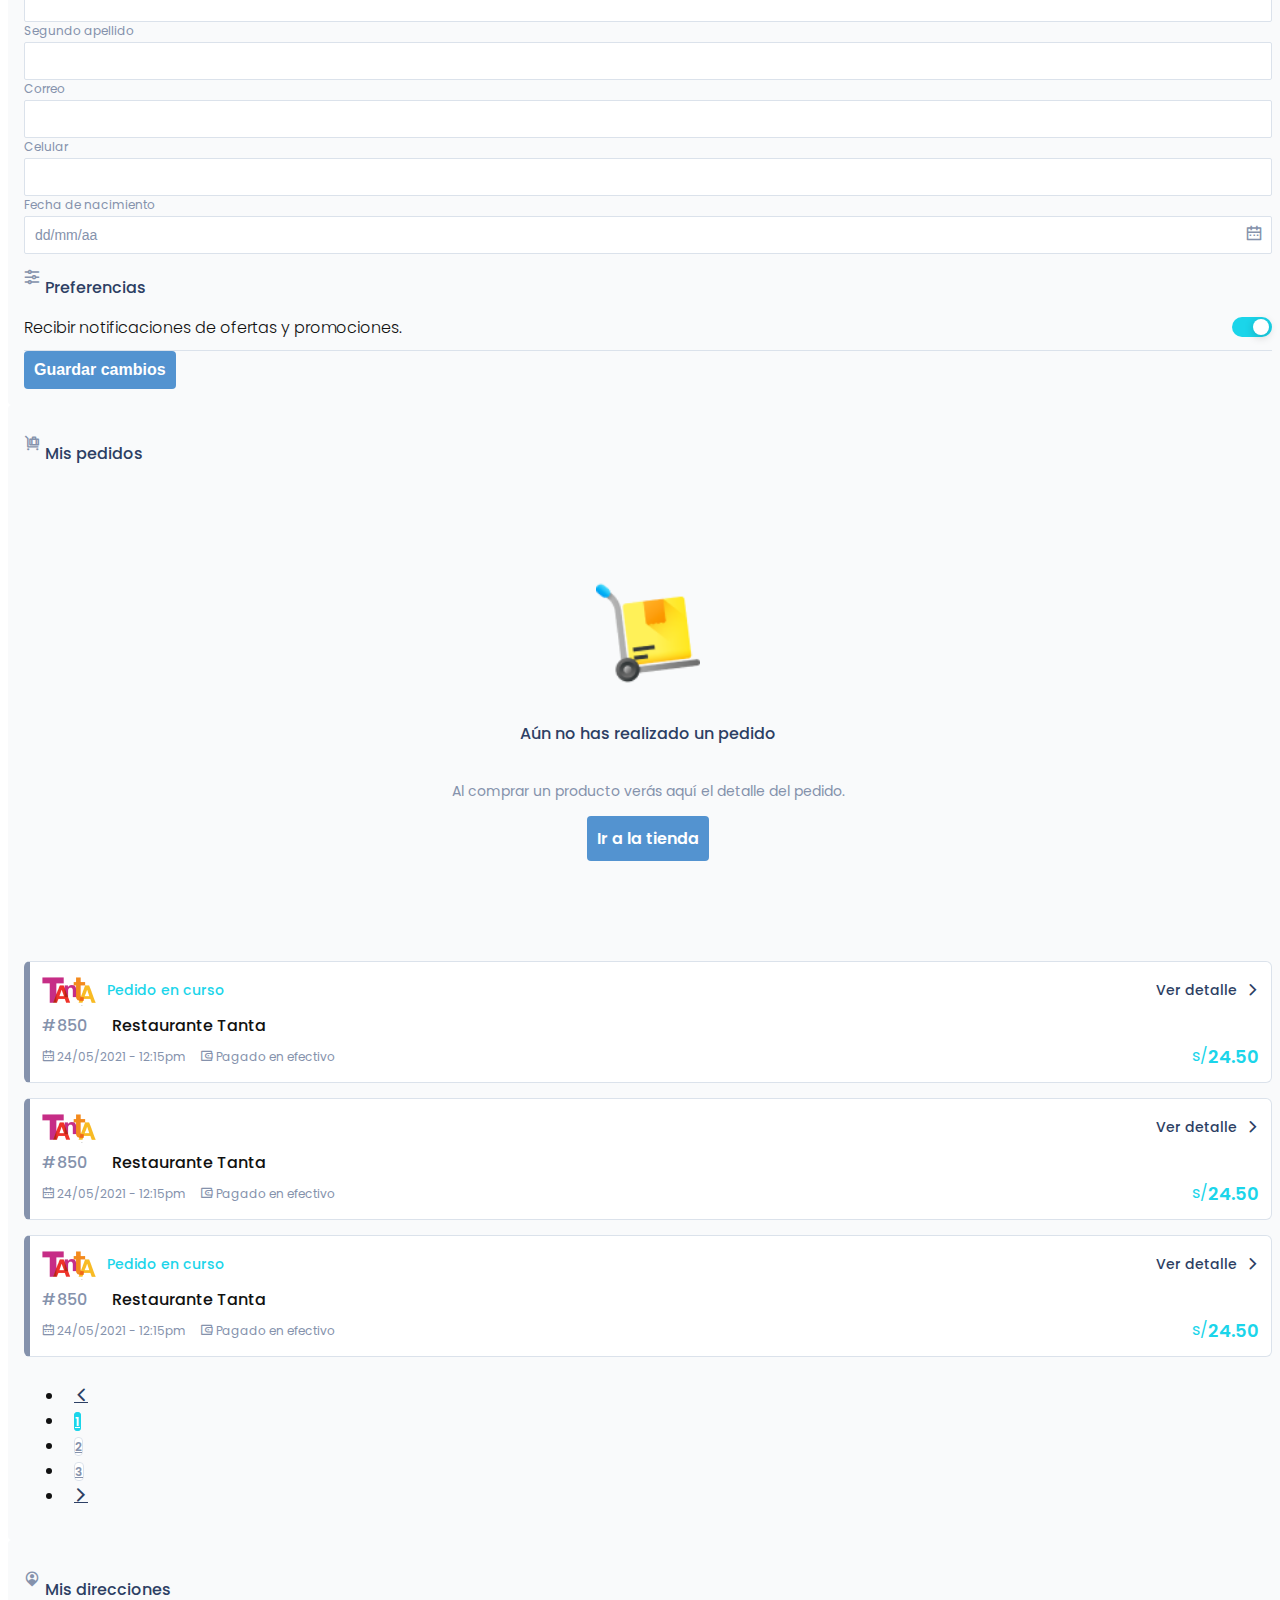
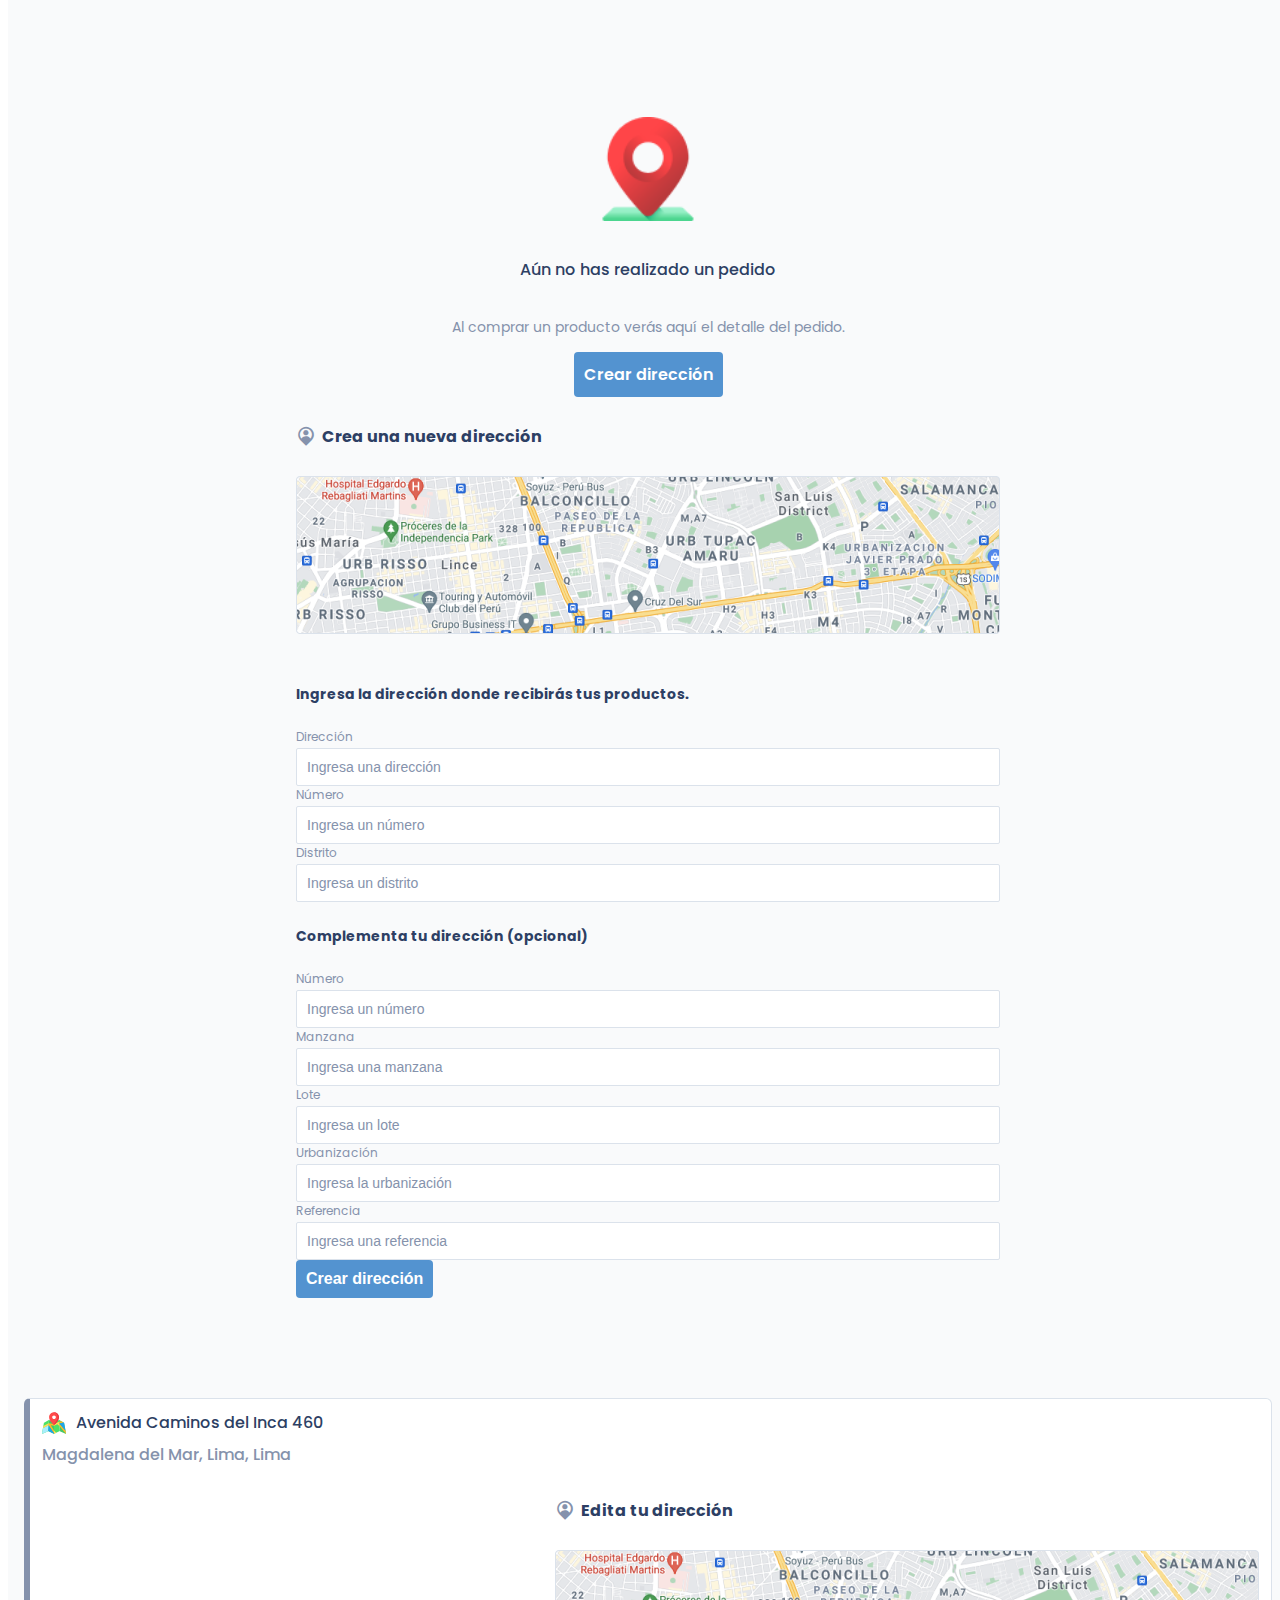
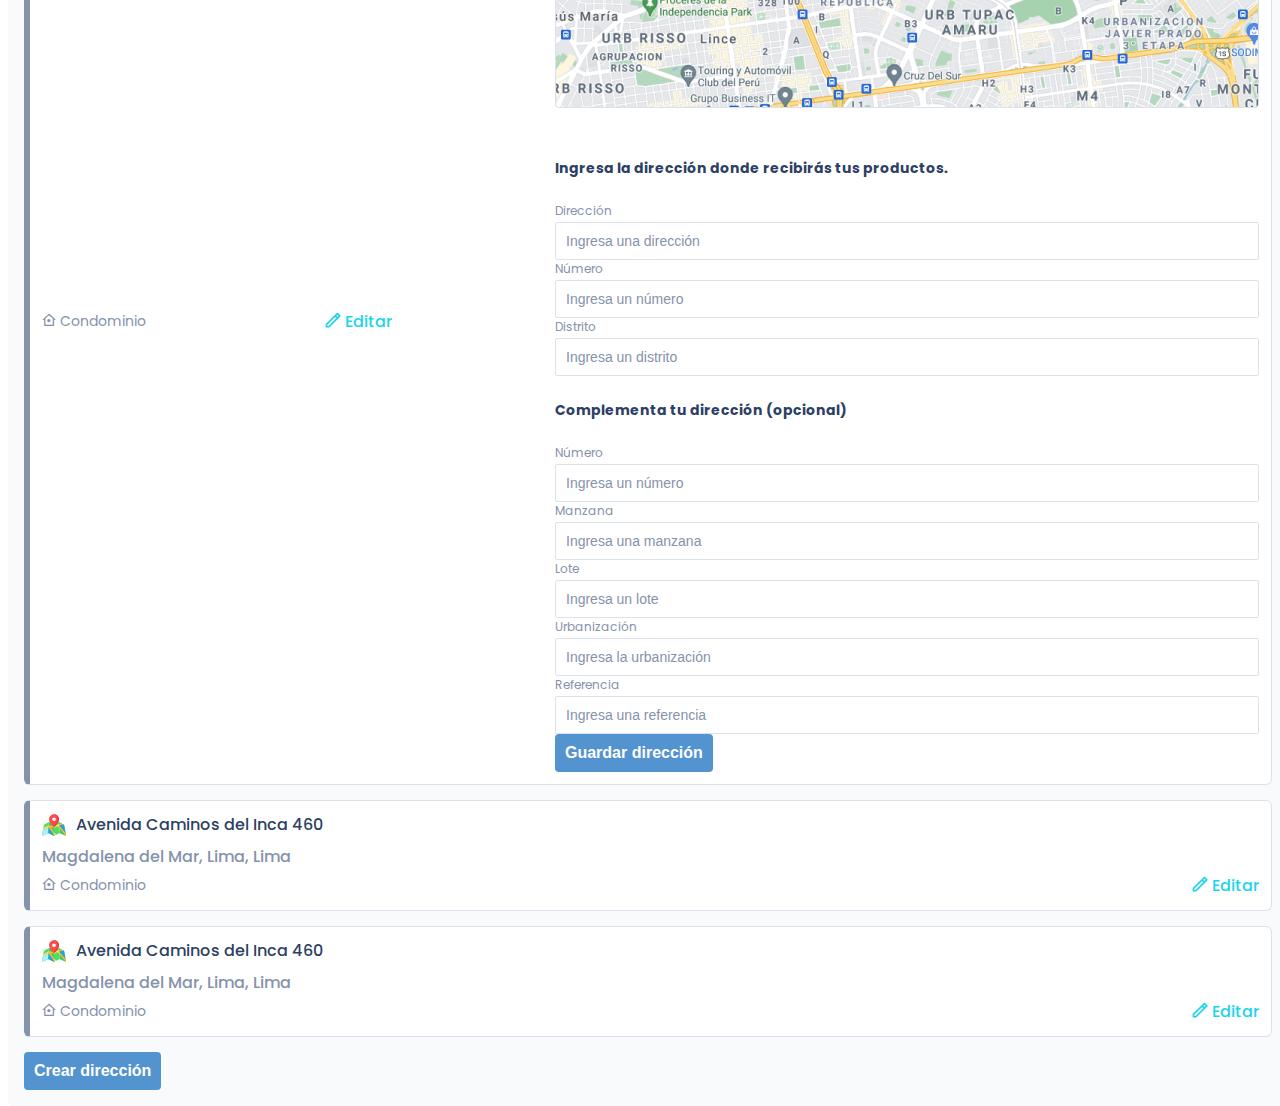
<file: profile.html>
<!DOCTYPE html>
<html lang="en">
  <head>
    <meta charset="utf-8">
    <meta name="viewport" content="width=device-width, initial-scale=1">
    <link href="https://cdn.jsdelivr.net/npm/bootstrap@5.0.0/dist/css/bootstrap.min.css" rel="stylesheet" integrity="sha384-wEmeIV1mKuiNpC+IOBjI7aAzPcEZeedi5yW5f2yOq55WWLwNGmvvx4Um1vskeMj0" crossorigin="anonymous">
    <link rel="stylesheet" href="./css/styles.css" />
    <title>Tulivery</title>
  </head>  

  <body>
    <section>
      <nav class="header header--checkout">
        <div class="container">
          <div class="row align-items-center">
            <div class="col-6">
              <a href="#">
                <img class="d-block" src="./assets/img/logo.png" alt="">
              </a>
            </div>
            <div class="col-6">
              <ul>
                <li>
                  <button class="button--primary">
                    <span class="icon-carrito-2"></span>
                    <span class="txt">Pedido en curso</span>
                  </button>
                </li>
                <li>
                  <a class="link-2" href="">
                    <span class="pr-2 icon-user"></span>
                  </a>
                </li>
                <li>
                  <a class="link-3" data-bs-toggle="modal" data-bs-target="#modalCarrito">
                    <span class="nro">3</span>
                    <span class="icon-carrito"></span>
                  </a>
                  <!-- Modal -->
                  <div class="modal modal--shopping fade" id="modalCarrito" tabindex="-1" aria-labelledby="modalCarritoLabel" aria-hidden="true">
                    <div class="modal-dialog modal-dialog-scrollable">
                      <div class="modal-content">
                        <div class="modal-header">
                          <div class="title-modal mb-1">
                            <img src="./assets/img/user.png" alt="">
                            <p>¡Hola, Emilio!</p>
                          </div>
                          <p class="txt">Estos son tus productos de Restaurante Tanta</p>
                          <button  class="btn-close" data-bs-dismiss="modal" aria-label="Close"></button>
                        </div>
                        <div class="modal-body">
                          <div class="list--order">
                            <div class="item">
                              <div class="item__title">
                                <span class="ico icon-union"></span>
                                <span>1/4 Pollo a la brasa con papas y ensalada</span>
                              </div>
                              <ul class="item__list">
                                <li>
                                  <span class="ico icon-circle"></span>
                                  <span>1/4 de pollo a la brasa</span>
                                </li>
                                <li>
                                  <span class="ico icon-circle"></span>
                                  <span>1/4 de pollo a la brasa</span>
                                </li>
                                <li>
                                  <span class="ico icon-circle"></span>
                                  <span>1/4 de pollo a la brasa</span>
                                </li>
                              </ul>
                              <div class="item__footer">
                                <div class="button--amount">
                                  <button>-</button>
                                  <span>2</span>
                                  <button>+</button>
                                </div>
                                <div class="price">
                                  <span class="moneda">s/</span>
                                  <span class="cantidad">24.50</span>
                                </div>
                              </div>
                            </div>
                            <div class="item">
                              <div class="item__title">
                                <span class="ico icon-union"></span>
                                <span>1/4 Pollo a la brasa con papas y ensalada</span>
                              </div>
                              <div class="item__footer">
                                <div class="button--amount">
                                  <button>-</button>
                                  <span>2</span>
                                  <button>+</button>
                                </div>
                                <div class="price">
                                  <span class="moneda">s/</span>
                                  <span class="cantidad">24.50</span>
                                </div>
                              </div>
                            </div>
                            <div class="item">
                              <div class="item__title">
                                <span class="ico icon-union"></span>
                                <span>1/4 Pollo a la brasa con papas y ensalada</span>
                              </div>
                              <div class="item__footer">
                                <div class="button--amount">
                                  <button>-</button>
                                  <span>2</span>
                                  <button>+</button>
                                </div>
                                <div class="price">
                                  <span class="moneda">s/</span>
                                  <span class="cantidad">24.50</span>
                                </div>
                              </div>
                            </div>
                            <div class="item">
                              <div class="item__title">
                                <span class="ico icon-union"></span>
                                <span>1/4 Pollo a la brasa con papas y ensalada</span>
                              </div>
                              <div class="item__footer">
                                <div class="button--amount">
                                  <button>-</button>
                                  <span>2</span>
                                  <button>+</button>
                                </div>
                                <div class="price">
                                  <span class="moneda">s/</span>
                                  <span class="cantidad">24.50</span>
                                </div>
                              </div>
                            </div>
                            <div class="item">
                              <div class="item__title">
                                <span class="ico icon-union"></span>
                                <span>1/4 Pollo a la brasa con papas y ensalada</span>
                              </div>
                              <div class="item__footer">
                                <div class="button--amount">
                                  <button>-</button>
                                  <span>2</span>
                                  <button>+</button>
                                </div>
                                <div class="price">
                                  <span class="moneda">s/</span>
                                  <span class="cantidad">24.50</span>
                                </div>
                              </div>
                            </div>
                            <div class="item">
                              <div class="item__title">
                                <span class="ico icon-union"></span>
                                <span>1/4 Pollo a la brasa con papas y ensalada</span>
                              </div>
                              <ul class="item__list">
                                <li>
                                  <span class="ico icon-circle"></span>
                                  <span>1/4 de pollo a la brasa</span>
                                </li>
                                <li>
                                  <span class="ico icon-circle"></span>
                                  <span>1/4 de pollo a la brasa</span>
                                </li>
                                <li>
                                  <span class="ico icon-circle"></span>
                                  <span>1/4 de pollo a la brasa</span>
                                </li>
                              </ul>
                              <div class="item__footer">
                                <div class="button--amount">
                                  <button>-</button>
                                  <span>2</span>
                                  <button>+</button>
                                </div>
                                <div class="price">
                                  <span class="moneda">s/</span>
                                  <span class="cantidad">24.50</span>
                                </div>
                              </div>
                            </div>
                            <div class="item">
                              <div class="item__title">
                                <span class="ico icon-union"></span>
                                <span>1/4 Pollo a la brasa con papas y ensalada</span>
                              </div>
                              <ul class="item__list">
                                <li>
                                  <span class="ico icon-circle"></span>
                                  <span>1/4 de pollo a la brasa</span>
                                </li>
                                <li>
                                  <span class="ico icon-circle"></span>
                                  <span>1/4 de pollo a la brasa</span>
                                </li>
                                <li>
                                  <span class="ico icon-circle"></span>
                                  <span>1/4 de pollo a la brasa</span>
                                </li>
                              </ul>
                              <div class="item__footer">
                                <div class="button--amount">
                                  <button>-</button>
                                  <span>2</span>
                                  <button>+</button>
                                </div>
                                <div class="price">
                                  <span class="moneda">s/</span>
                                  <span class="cantidad">24.50</span>
                                </div>
                              </div>
                            </div>
                          </div>
                        </div>
                        <div class="modal-footer">
                          <div class="total">
                            <p class="m-0">Subtotal</p>
                            <div class="price">
                              <span class="moneda">S/</span>
                              <span class="cantidad">200.50</span>
                            </div>
                          </div>
                          <button type="button" class="button--orange w-100">Continuar con mi pedido</button>
                        </div>
                      </div>
                    </div>
                  </div>
                </li>
              </ul>
            </div>
          </div>
        </div>
      </nav>
    </section>

    <section class="profile mt-3">
      <div class="container">
        <div class="row justify-content-center">
          <div class="col-md-5 col-lg-4 mb-5">
            <div class="profile--user mb-4">
              <img src="./assets/img/user.png" alt="">
              <div class="info">
                <p>Emilio Ramirez</p>
                <span>correo@tulivery.com</span>
              </div>
            </div>
            <ul class="tab--vertical nav nav-tabs" id="myTab" role="tablist">
              <li class="nav-item" role="presentation">
                <button class="nav-link active" id="delivery-tab" data-bs-toggle="tab" data-bs-target="#delivery" type="button" role="tab" aria-controls="delivery" aria-selected="true">
                  <img src="./assets/img/profile.png" alt="">
                  <div class="info">
                    <div class="title">
                      <p>Mi cuenta</p>
                      <span class="icon-arrow-right"></span>
                    </div>
                    <p class="txt">Edita tu información y datos personales.</p>
                  </div>
                </button>
              </li>
              <li class="nav-item" role="presentation">
                <button class="nav-link" id="recojo-tab" data-bs-toggle="tab" data-bs-target="#recojo" type="button" role="tab" aria-controls="recojo" aria-selected="false">
                  <img src="./assets/img/pedido.png" alt="">
                  <div class="info">
                    <div class="title">
                      <p>Mis pedidos</p>
                      <span class="icon-arrow-right"></span>
                    </div>
                    <p class="txt">Revisa el historial de tus pedidos.</p>
                  </div>
                </button>
              </li>
              <li class="nav-item" role="presentation">
                <button class="nav-link" id="direc-tab" data-bs-toggle="tab" data-bs-target="#direc" type="button" role="tab" aria-controls="direc" aria-selected="false">
                  <img src="./assets/img/direccion.png" alt="">
                  <div class="info">
                    <div class="title">
                      <p>Mis direcciones</p>
                      <span class="icon-arrow-right"></span>
                    </div>
                    <p class="txt">Agrega o edita tus direcciones.</p>
                  </div>
                </button>
              </li>
            </ul>
          </div>
          <div class="col-md-7 col-lg-6 mb-5">
            <div class="tab-content">
              <div class="tab-pane fade show active" id="delivery" role="tabpanel" aria-labelledby="delivery-tab">
                <div class="profile__box">
                  <div class="profile__box--header">
                    <span class="icon-user"></span>
                    <h4 class="title">Información personal</h4>
                  </div>
                  <form>
                    <div class="row">
                      <div class="col-md-6 mb-3">
                        <div class="input">
                          <span class="label">Nombres</span>
                          <input type="text">
                        </div>
                      </div>
                      <div class="col-md-6 mb-3">
                        <div class="input">
                          <span class="label">Primero apellido</span>
                          <input type="text">
                        </div>
                      </div>
                      <div class="col-md-6 mb-3">
                        <div class="input">
                          <span class="label">Segundo apellido</span>
                          <input type="text">
                        </div>
                      </div>
                      <div class="col-md-6 mb-3">
                        <div class="input">
                          <span class="label">Correo</span>
                          <input type="text">
                        </div>
                      </div>
                      <div class="col-md-6 mb-3">
                        <div class="input">
                          <span class="label">Celular</span>
                          <input type="text">
                        </div>
                      </div>
                      <div class="col-md-6 mb-3">
                        <div class="input">
                          <span class="label">Fecha de nacimiento</span>
                          <input placeholder="dd/mm/aa" type="text">
                          <span class="ico icon-calendario"></span>
                        </div>
                      </div>
                    </div>
                  </form>
                  <div class="profile__box--header">
                    <span class="icon-filtro"></span>
                    <h4 class="title">Preferencias</h4>
                  </div>
                  <div class="profile__box--notification">
                    <p>Recibir notificaciones de ofertas y promociones.</p>
                    <div class="switch">
                      <input type="checkbox" name="" class="switch-checkbox" id="switchCheckbox" checked>
                      <label class="switch-label" for="switchCheckbox"></label>
                    </div>
                  </div>
                  <div class="mt-5 text-right">
                    <button class="button--primary">Guardar cambios</button>
                  </div>
                </div>
              </div>
              <div class="tab-pane fade" id="recojo" role="tabpanel" aria-labelledby="recojo-tab">
                <div class="profile__box">
                  <div class="profile__box--header">
                    <span class="icon-carrito-2"></span>
                    <h4 class="title">Mis pedidos</h4>
                  </div>
                  <div class="not-result">
                    <img src="./assets/img/pedido.png" alt="">
                    <h4>Aún no has realizado un pedido</h4>
                    <p>Al comprar un producto verás aquí el detalle del pedido.</p>
                    <a class="button--primary" href="">Ir a la tienda</a>
                  </div>
                  <div class="list-detail">
                    <div class="item">
                      <div class="item--header">
                        <div class="item--header__logo">
                          <img src="./assets/img/tanta.png" alt="">
                          <span>Pedido en curso</span>
                        </div>
                          <a href="./profile-detail.html">
                            <span>Ver detalle</span>
                            <span class="ico icon-chevron-right"></span>
                          </a>
                      </div>
                      <div class="item--body">
                        <span class="nro">#850</span>
                        <span>Restaurante Tanta</span>
                      </div>
                      <div class="item--footer">
                        <div class="date">
                          <div class="date-item">
                            <span class="icon-calendario"></span>
                            <span>24/05/2021 - 12:15pm</span>
                          </div>
                          <div class="date-item">
                            <span class="icon-billetera"></span>
                            <span>Pagado en efectivo</span>
                          </div>
                        </div>
                        <div class="price">
                          <span class="moneda">s/</span>
                          <span class="cantidad">24.50</span>
                        </div>
                      </div>
                    </div>
                    <div class="item">
                      <div class="item--header">
                        <div class="item--header__logo">
                          <img src="./assets/img/tanta.png" alt="">
                        </div>
                          <a href="">
                            <span>Ver detalle</span>
                            <span class="ico icon-chevron-right"></span>
                          </a>
                      </div>
                      <div class="item--body">
                        <span class="nro">#850</span>
                        <span>Restaurante Tanta</span>
                      </div>
                      <div class="item--footer">
                        <div class="date">
                          <div class="date-item">
                            <span class="icon-calendario"></span>
                            <span>24/05/2021 - 12:15pm</span>
                          </div>
                          <div class="date-item">
                            <span class="icon-billetera"></span>
                            <span>Pagado en efectivo</span>
                          </div>
                        </div>
                        <div class="price">
                          <span class="moneda">s/</span>
                          <span class="cantidad">24.50</span>
                        </div>
                      </div>
                    </div>
                    <div class="item">
                      <div class="item--header">
                        <div class="item--header__logo">
                          <img src="./assets/img/tanta.png" alt="">
                          <span>Pedido en curso</span>
                        </div>
                          <a href="">
                            <span>Ver detalle</span>
                            <span class="ico icon-chevron-right"></span>
                          </a>
                      </div>
                      <div class="item--body">
                        <span class="nro">#850</span>
                        <span>Restaurante Tanta</span>
                      </div>
                      <div class="item--footer">
                        <div class="date">
                          <div class="date-item">
                            <span class="icon-calendario"></span>
                            <span>24/05/2021 - 12:15pm</span>
                          </div>
                          <div class="date-item">
                            <span class="icon-billetera"></span>
                            <span>Pagado en efectivo</span>
                          </div>
                        </div>
                        <div class="price">
                          <span class="moneda">s/</span>
                          <span class="cantidad">24.50</span>
                        </div>
                      </div>
                    </div>
                  </div>
                  <div>
                    <ul class="pagination justify-content-center">
                      <li class="page-item disabled">
                        <a class="page-link" href="#" tabindex="-1" aria-disabled="true">
                          <span class="icon-chevron-left"></span>
                        </a>
                      </li>
                      <li class="page-item"><a class="page-link active" href="#">1</a></li>
                      <li class="page-item"><a class="page-link" href="#">2</a></li>
                      <li class="page-item"><a class="page-link" href="#">3</a></li>
                      <li class="page-item">
                        <a class="page-link" href="#">
                          <span class="icon-chevron-right"></span>
                        </a>
                      </li>
                    </ul>
                  </div>
                </div>
              </div>
              <div class="tab-pane fade" id="direc" role="tabpanel" aria-labelledby="direc-tab">
                <div class="profile__box">
                  <div class="profile__box--header">
                    <span class="icon-map"></span>
                    <h4 class="title">Mis direcciones</h4>
                  </div>
                  <div class="not-result">
                    <img src="./assets/img/direccion.png" alt="">
                    <h4>Aún no has realizado un pedido</h4>
                    <p>Al comprar un producto verás aquí el detalle del pedido.</p>
                    <a class="button--primary" data-bs-toggle="modal" data-bs-target="#exampleModal">Crear dirección</a>
                    <!-- Modal agregar-->
                    <div class="modal fade" id="exampleModal" tabindex="-1" aria-labelledby="exampleModalLabel" aria-hidden="true">
                      <div class="modal-dialog modal-lg">
                        <div class="modal-content">
                          <div class="modal-header">
                            <div class="title">
                              <span class="icon-map"></span>
                              <h5 class="modal-title">Crea una nueva dirección</h5>
                            </div>
                            <button type="button" class="btn-close" data-bs-dismiss="modal" aria-label="Close"></button>
                          </div>
                          <div class="modal-body">
                            <div class="row">
                              <div class="col-md-12">
                                <div class="map">
                                  <img src="./assets/img/map.png" alt="">
                                </div>
                              </div>
                            </div>
                            <div class="row">
                              <div class="col-md-12">
                                <h5 class="sub-title">Ingresa la dirección donde recibirás tus productos.</h5>
                              </div>
                              <div class="col-md-4 mb-3">
                                <div class="input">
                                  <span class="label">Dirección</span>
                                  <input placeholder="Ingresa una dirección" type="text">
                                </div>
                              </div>
                              <div class="col-md-4 mb-3">
                                <div class="input">
                                  <span class="label">Número</span>
                                  <input placeholder="Ingresa un número" type="text">
                                </div>
                              </div>
                              <div class="col-md-4 mb-3">
                                <div class="input">
                                  <span class="label">Distrito</span>
                                  <input placeholder="Ingresa un distrito" type="text">
                                </div>
                              </div>
                            </div>
                            <div class="row">
                              <div class="col-md-12">
                                <h5 class="sub-title">Complementa tu dirección (opcional)</h5>
                              </div>
                              <div class="col-md-4 mb-3">
                                <div class="input">
                                  <span class="label">Número</span>
                                  <input placeholder="Ingresa un número" type="text">
                                </div>
                              </div>
                              <div class="col-md-4 mb-3">
                                <div class="input">
                                  <span class="label">Manzana</span>
                                  <input placeholder="Ingresa una manzana" type="text">
                                </div>
                              </div>
                              <div class="col-md-4 mb-3">
                                <div class="input">
                                  <span class="label">Lote</span>
                                  <input placeholder="Ingresa un lote" type="text">
                                </div>
                              </div>
                              <div class="col-md-6 mb-3">
                                <div class="input">
                                  <span class="label">Urbanización</span>
                                  <input placeholder="Ingresa la urbanización" type="text">
                                </div>
                              </div>
                              <div class="col-md-6 mb-3">
                                <div class="input">
                                  <span class="label">Referencia</span>
                                  <input placeholder="Ingresa una referencia" type="text">
                                </div>
                              </div>
                            </div>
                          </div>
                          <div class="modal-footer">
                            <button type="button" class="button--primary">Crear dirección</button>
                          </div>
                        </div>
                      </div>
                    </div>
                  </div>
                  <div class="list-detail list-detail__direction">
                    <div class="item">
                      <div class="item--header">
                        <div class="item--header__logo">
                          <img src="./assets/img/map.svg" alt="">
                          <span>Avenida Caminos del Inca 460</span>
                        </div>
                      </div>
                      <div class="item--body">
                        <span class="nro">Magdalena del Mar, Lima, Lima</span>
                      </div>
                      <div class="item--footer">
                        <div class="date">
                          <div class="date-item">
                            <span class="icon-home"></span>
                            <span>Condominio</span>
                          </div>
                        </div>
                        <a  data-bs-toggle="modal" data-bs-target="#exampleModal-2" class="link">
                          <span class="icon-edit"></span>
                          <span>Editar</span>
                        </a>
                        <!-- Modal editar-->
                        <div class="modal fade" id="exampleModal-2" tabindex="-1" aria-labelledby="exampleModalLabel" aria-hidden="true">
                          <div class="modal-dialog modal-lg">
                            <div class="modal-content">
                              <div class="modal-header">
                                <div class="title">
                                  <span class="icon-map"></span>
                                  <h5 class="modal-title">Edita tu dirección</h5>
                                </div>
                                <button type="button" class="btn-close" data-bs-dismiss="modal" aria-label="Close"></button>
                              </div>
                              <div class="modal-body">
                                <div class="row">
                                  <div class="col-md-12">
                                    <div class="map">
                                      <img src="./assets/img/map.png" alt="">
                                    </div>
                                  </div>
                                </div>
                                <div class="row">
                                  <div class="col-md-12">
                                    <h5 class="sub-title">Ingresa la dirección donde recibirás tus productos.</h5>
                                  </div>
                                  <div class="col-md-4 mb-3">
                                    <div class="input">
                                      <span class="label">Dirección</span>
                                      <input placeholder="Ingresa una dirección" type="text">
                                    </div>
                                  </div>
                                  <div class="col-md-4 mb-3">
                                    <div class="input">
                                      <span class="label">Número</span>
                                      <input placeholder="Ingresa un número" type="text">
                                    </div>
                                  </div>
                                  <div class="col-md-4 mb-3">
                                    <div class="input">
                                      <span class="label">Distrito</span>
                                      <input placeholder="Ingresa un distrito" type="text">
                                    </div>
                                  </div>
                                </div>
                                <div class="row">
                                  <div class="col-md-12">
                                    <h5 class="sub-title">Complementa tu dirección (opcional)</h5>
                                  </div>
                                  <div class="col-md-4 mb-3">
                                    <div class="input">
                                      <span class="label">Número</span>
                                      <input placeholder="Ingresa un número" type="text">
                                    </div>
                                  </div>
                                  <div class="col-md-4 mb-3">
                                    <div class="input">
                                      <span class="label">Manzana</span>
                                      <input placeholder="Ingresa una manzana" type="text">
                                    </div>
                                  </div>
                                  <div class="col-md-4 mb-3">
                                    <div class="input">
                                      <span class="label">Lote</span>
                                      <input placeholder="Ingresa un lote" type="text">
                                    </div>
                                  </div>
                                  <div class="col-md-6 mb-3">
                                    <div class="input">
                                      <span class="label">Urbanización</span>
                                      <input placeholder="Ingresa la urbanización" type="text">
                                    </div>
                                  </div>
                                  <div class="col-md-6 mb-3">
                                    <div class="input">
                                      <span class="label">Referencia</span>
                                      <input placeholder="Ingresa una referencia" type="text">
                                    </div>
                                  </div>
                                </div>
                              </div>
                              <div class="modal-footer">
                                <button type="button" class="button--primary">Guardar dirección</button>
                              </div>
                            </div>
                          </div>
                        </div>
                      </div>
                    </div>
                    <div class="item">
                      <div class="item--header">
                        <div class="item--header__logo">
                          <img src="./assets/img/map.svg" alt="">
                          <span>Avenida Caminos del Inca 460</span>
                        </div>
                      </div>
                      <div class="item--body">
                        <span class="nro">Magdalena del Mar, Lima, Lima</span>
                      </div>
                      <div class="item--footer">
                        <div class="date">
                          <div class="date-item">
                            <span class="icon-home"></span>
                            <span>Condominio</span>
                          </div>
                        </div>
                        <a href="" class="link">
                          <span class="icon-edit"></span>
                          <span>Editar</span>
                        </a>
                      </div>
                    </div>
                    <div class="item">
                      <div class="item--header">
                        <div class="item--header__logo">
                          <img src="./assets/img/map.svg" alt="">
                          <span>Avenida Caminos del Inca 460</span>
                        </div>
                      </div>
                      <div class="item--body">
                        <span class="nro">Magdalena del Mar, Lima, Lima</span>
                      </div>
                      <div class="item--footer">
                        <div class="date">
                          <div class="date-item">
                            <span class="icon-home"></span>
                            <span>Condominio</span>
                          </div>
                        </div>
                        <a href="" class="link">
                          <span class="icon-edit"></span>
                          <span>Editar</span>
                        </a>
                      </div>
                    </div>
                  </div>
                  <div class="mt-5 text-right">
                    <button class="button--primary">Crear dirección</button>
                  </div>
                </div>
              </div>
            </div>
          </div>
        </div>
      </div>
    </section>


    <script src="https://cdn.jsdelivr.net/npm/bootstrap@5.0.0/dist/js/bootstrap.bundle.min.js" integrity="sha384-p34f1UUtsS3wqzfto5wAAmdvj+osOnFyQFpp4Ua3gs/ZVWx6oOypYoCJhGGScy+8" crossorigin="anonymous"></script>
  </body>
</html>
</html>
</file>
<file: css/styles.css>
@charset "UTF-8";
@import url("https://fonts.googleapis.com/css2?family=Poppins:wght@100;300;400;600;700&display=swap");
@font-face {
  font-family: "icomoon";
  src: url("../assets/fonts/icomoon.eot?3tigyk");
  src: url("../assets/fonts/icomoon.eot?3tigyk#iefix") format("embedded-opentype"), url("../assets/fonts/icomoon.ttf?3tigyk") format("truetype"), url("../assets/fonts/icomoon.woff?3tigyk") format("woff"), url("../assets/fonts/icomoon.svg?3tigyk#icomoon") format("svg");
  font-weight: normal;
  font-style: normal;
  font-display: block;
}
[class^=icon-], [class*=" icon-"] {
  /* use !important to prevent issues with browser extensions that change fonts */
  font-family: "icomoon" !important;
  speak: never;
  font-style: normal;
  font-weight: normal;
  font-variant: normal;
  text-transform: none;
  line-height: 1;
  /* Better Font Rendering =========== */
  -webkit-font-smoothing: antialiased;
  -moz-osx-font-smoothing: grayscale;
}

.icon-search:before {
  content: "";
}

.icon-circle:before {
  content: "";
}

.icon-union:before {
  content: "";
}

.icon-sms:before {
  content: "";
}

.icon-time:before {
  content: "";
}

.icon-edit:before {
  content: "";
}

.icon-fb:before {
  content: "";
}

.icon-ojo:before {
  content: "";
}

.icon-phone:before {
  content: "";
}

.icon-wsp:before {
  content: "";
}

.icon-check:before {
  content: "";
}

.icon-chevron-left:before {
  content: "";
}

.icon-chevron-right:before {
  content: "";
}

.icon-filtro:before {
  content: "";
}

.icon-billetera:before {
  content: "";
}

.icon-carrito-2:before {
  content: "";
}

.icon-carrito:before {
  content: "";
}

.icon-delivery:before {
  content: "";
}

.icon-home:before {
  content: "";
}

.icon-qr:before {
  content: "";
}

.icon-arrow-right:before {
  content: "";
}

.icon-belleza:before {
  content: "";
}

.icon-calendario:before {
  content: "";
}

.icon-calzado:before {
  content: "";
}

.icon-comprar:before {
  content: "";
}

.icon-licores:before {
  content: "";
}

.icon-limpieza:before {
  content: "";
}

.icon-map:before {
  content: "";
}

.icon-pasteles:before {
  content: "";
}

.icon-rapida:before {
  content: "";
}

.icon-ropa:before {
  content: "";
}

.icon-tienda:before {
  content: "";
}

.icon-user:before {
  content: "";
}

.link {
  color: #1BD5EA;
  font-size: 14px;
  font-weight: 500;
  text-decoration: none;
  cursor: pointer;
}
.link:hover {
  color: #1393a1;
}

.link-2 {
  color: #2D3F64;
  font-size: 14px;
  font-weight: 500;
  text-decoration: none;
  cursor: pointer;
}
.link-2:hover {
  color: #1c283f;
}

.header {
  border-bottom: 1px solid #DBE2EB;
  padding: 16px 0;
}
.header img {
  height: 32px;
}
.header ul {
  align-items: center;
  display: flex;
  justify-content: flex-end;
  list-style: none;
  margin: 0;
  padding: 0;
}
.header ul li a {
  display: flex;
  align-items: center;
}
.header ul li a p {
  display: none;
  padding-left: 7px;
}
@media (min-width: 992px) {
  .header ul li a p {
    display: block;
  }
}
.header ul li a span {
  font-size: 20px;
}
.header ul li .link-2 {
  border-left: 1px solid #DBE2EB;
  padding-left: 18px;
  margin-left: 18px;
}
.header ul li .link-3 {
  align-items: center;
  background: #5393D0;
  border-radius: 8px;
  color: white;
  display: flex;
  height: 40px;
  justify-content: center;
  position: relative;
  text-decoration: none;
  width: 40px;
  cursor: pointer;
}
.header ul li .link-3:hover {
  color: white;
  transition: all 0.3s ease-in-out;
  background-color: #f2462b;
  border: 5px solid #f2462b;
  transform: scale(1.3, 1.3);
}
.header ul li .link-3 .nro {
  align-items: center;
  background: #36557F;
  border-radius: 50%;
  border: 3px solid white;
  display: flex;
  font-size: 10px;
  font-weight: 600;
  height: 21px;
  justify-content: center;
  padding-top: 2px;
  position: absolute;
  right: -6px;
  top: -6px;
  width: 21px;
}
.header--checkout {
  background: linear-gradient(0deg, #F9FAFB, #F9FAFB), linear-gradient(180deg, #000000 0%, rgba(0, 0, 0, 0) 100%);
}
.header--checkout .link-2 {
  border-right: 1px solid #DBE2EB;
  padding-right: 18px;
  margin-right: 18px;
  border-left: 0 !important;
}
.header--checkout .txt {
  display: none;
}
@media (min-width: 992px) {
  .header--checkout .txt {
    display: block;
    padding-left: 5px;
  }
}
.header--checkout .icon {
  font-size: 20px;
}

.banner .title {
  font-size: 28px;
  line-height: 44px;
  font-weight: 600;
  color: #36557F;
  margin-bottom: 24px;
}
.banner .txt {
  font-weight: 400;
  font-size: 14px;
  line-height: 24px;
  color: #36557F;
}

@media (min-width: 992px) {
  .stores--filter {
    padding-left: 30px;
  }
}
.stores--filter .title {
  font-weight: 600;
  font-size: 14px;
  color: #2D3F64;
  margin-bottom: 15px;
}
.stores--filter .bb-botton {
  border-bottom: 1px solid #DBE2EB;
  display: flex;
  flex-direction: column;
  margin-bottom: 20px;
  padding-bottom: 10px;
}
.stores--categories {
  align-items: center;
  display: flex;
  justify-content: flex-start;
  overflow: auto;
  padding-bottom: 20px;
}
.stores--categories .item {
  align-items: center;
  border-radius: 12px;
  border: 1px solid #DBE2EB;
  display: flex;
  height: 56px;
  justify-content: center;
  margin-right: 15px;
  padding: 0 20px;
  cursor: pointer;
}
.stores--categories .item span {
  font-size: 32px;
  color: #8592AC;
}
.stores--categories .item p {
  color: #2D3F64;
  font-size: 16px;
  font-weight: 500;
  line-height: 24px;
  margin: 0;
  padding-left: 7px;
  padding-top: 2px;
  white-space: nowrap;
}
.stores--categories .item:hover {
  background-color: #1BD5EA;
  border: 1px solid #1BD5EA;
}
.stores--categories .item:hover span,
.stores--categories .item:hover p {
  color: white;
}
.stores--item {
  border: 1px solid #DBE2EB;
  border-radius: 6px;
  position: relative;
  margin-bottom: 30px;
  cursor: pointer;
}
.stores--item__banner {
  width: 100%;
  height: 168px;
  object-fit: cover;
  border-radius: 6px;
}
@media (min-width: 992px) {
  .stores--item__banner {
    height: 200px;
  }
}
@media (min-width: 1800px) {
  .stores--item__banner {
    height: 240px;
  }
}
.stores--item__logo {
  border-radius: 50%;
  border: 4px solid white;
  height: 48px;
  left: 9px;
  position: absolute;
  bottom: 60px;
  width: 48px;
}
.stores--item .info {
  display: flex;
  flex-direction: column;
  padding: 10px;
}
.stores--item .info .arrow {
  color: #1BD5EA;
  align-self: flex-end;
}
.stores--item .info h3 {
  color: #2D3F64;
  font-size: 16px;
  font-weight: 24px;
  font-weight: 500;
}
.stores--item .info .detail {
  display: flex;
  align-items: center;
}
.stores--item .info .detail .open {
  display: flex;
  align-items: center;
  color: #27AE60;
}
.stores--item .info .detail .open p {
  margin: 0;
  padding-left: 5px;
  font-size: 12px;
}
.stores--item .info .detail .close {
  display: flex;
  align-items: center;
  color: #8592AC;
}
.stores--item .info .detail .close p {
  margin: 0;
  padding-left: 5px;
  font-size: 12px;
}
.stores--item .info .calendar {
  display: flex;
  align-items: center;
  color: #8592AC;
  padding-left: 20px;
}
.stores--item .info .calendar p {
  margin: 0;
  padding-left: 5px;
  font-size: 12px;
}
.stores--item-2 {
  margin-bottom: 20px;
}
.stores--item-2__img {
  align-items: center;
  background: white;
  border-radius: 4px;
  border: 1px solid #DBE2EB;
  display: flex;
  height: 200px;
  justify-content: center;
  position: relative;
}
.stores--item-2__img img {
  width: 80%;
}
.stores--item-2__txt h3 {
  font-size: 14px;
  margin-top: 12px;
  font-weight: 600;
  color: #2D3F64;
}
.stores--item-2__txt p {
  font-size: 12.5px;
  color: #2D3F64;
}
.stores--item-2__txt .price {
  color: #2D3F64;
  display: flex;
  align-items: flex-start;
}
.stores--item-2__txt .price .moneda {
  font-size: 12px;
}
.stores--item-2__txt .price .cantidad {
  font-size: 18px;
  font-weight: 600;
}
.stores--item-2 .button--amount {
  position: absolute;
  bottom: 10px;
  left: 10px;
}
.stores--item-2 .button--add {
  position: absolute;
  bottom: 10px;
  right: 10px;
}
.stores--item-2 .button--add button {
  border: none;
  background: #5393D0;
  border-radius: 4px;
  color: white;
  width: 32px;
  height: 32px;
  display: flex;
  align-items: center;
  justify-content: center;
  font-size: 20px;
}
.stores--link {
  display: flex;
  align-items: center;
  justify-content: center;
}
.stores--link .link {
  display: flex;
  align-items: center;
  justify-content: center;
}
.stores--link .link span {
  font-size: 20px;
}
.stores--link .link p {
  padding: 0 5px;
}

.app {
  padding-bottom: 100px;
}
.app--left {
  background: #36557F;
  border-radius: 6px;
  text-align: center;
  border-right: 8px solid #8592AC;
  display: flex;
}
.app--right {
  background: #DBE2EB;
  padding: 24px 40px;
  border-top-right-radius: 6px;
  border-bottom-right-radius: 6px;
}
.app--right h4 {
  color: #2D3F64;
  font-size: 28px;
  font-weight: 700;
  line-height: 40px;
  margin-bottom: 12px;
}
.app--right p {
  color: #2D3F64;
  font-size: 16px;
  font-weight: 400;
  line-height: 24px;
}
.app--list {
  display: flex;
  align-items: center;
}
.app--list img {
  width: 100px;
  margin-right: 20px;
}
@media (min-width: 576px) {
  .app--list img {
    width: 148px;
  }
}

.breadcrumb {
  align-items: center;
}
.breadcrumb li a {
  color: #2D3F64;
  font-size: 12px;
  text-decoration: none;
  font-weight: 500;
}
.breadcrumb li a .ico {
  padding-right: 5px;
}
.breadcrumb li.active {
  color: #8592AC;
  font-size: 12px;
}

.breadcrumb-item + .breadcrumb-item::before {
  float: left;
  padding-right: 0.5rem;
  color: #6c757d;
  content: var(--bs-breadcrumb-divider, ">");
}

.checkout--summary {
  background: #36557F;
  border-radius: 4px;
  position: relative;
  padding: 60px 16px 16px;
  position: sticky;
  top: 15px;
}
.checkout--summary .toldo {
  position: absolute;
  right: 1px;
  left: -7px;
  top: -5px;
  width: 103%;
}
.checkout--summary__user {
  display: flex;
  align-items: center;
}
.checkout--summary__user img {
  width: 42px;
}
.checkout--summary__user p {
  color: white;
  font-size: 16px;
  line-height: 24px;
  font-weight: 600;
  margin: 0;
  padding-left: 10px;
}
.checkout--summary__info {
  background: white;
  padding: 16px;
  border-radius: 4px;
  margin-top: 20px;
}
.checkout--summary__info .title {
  display: flex;
  align-items: center;
  color: #2D3F64;
  margin-bottom: 15px;
}
.checkout--summary__info .title span {
  font-size: 20px;
}
.checkout--summary__info .title p {
  font-size: 14px;
  margin: 0;
  padding-left: 5px;
  font-weight: 600;
}
.checkout--summary__info .list {
  padding: 0;
  list-style: none;
  margin: 0;
}
.checkout--summary__info .list li {
  display: flex;
  justify-content: space-between;
  font-size: 14px;
  font-weight: 400;
  color: #2D3F64;
  margin-bottom: 10px;
}
.checkout--summary__info .list .subtotal {
  font-weight: 600;
}
.checkout--summary__info .list .total {
  border-top: 1px solid #DBE2EB;
  padding-top: 10px;
  font-weight: 600;
}
.checkout--accordion .accordion-item {
  border: none;
}
.checkout--accordion .accordion-item .accordion-header {
  display: flex;
  align-items: center;
}
.checkout--accordion .accordion-item .accordion-header .circle {
  width: 20px;
  height: 20px;
  display: flex;
  position: relative;
}
.checkout--accordion .accordion-item .accordion-header .circle img {
  width: 20px;
  height: 20px;
  vertical-align: initial;
  z-index: 3;
}
.checkout--accordion .accordion-item .accordion-header .circle::after {
  content: "";
  width: 1px;
  height: 52px;
  position: absolute;
  background: #DBE2EB;
  left: 10px;
  top: -15px;
  z-index: 1;
}
.checkout--accordion .accordion-item .accordion-header .circle-top::before {
  content: "";
  width: 1px;
  height: 30px;
  position: absolute;
  background: white;
  left: 10px;
  top: -15px;
  z-index: 3;
}
.checkout--accordion .accordion-item .accordion-button {
  color: #2D3F64;
  background: transparent;
  font-size: 16px;
  font-weight: 500;
  box-shadow: none;
  padding: 15px 15px 15px 0;
  border-bottom: 1px solid #DBE2EB;
  margin-left: 10px;
  cursor: pointer;
}
.checkout--accordion .accordion-item .accordion-button::after {
  flex-shrink: 0;
  width: 12px;
  height: 12px;
  margin-left: auto;
  content: "";
  background-repeat: no-repeat;
  background-size: 12px;
  transition: transform 0.2s ease-in-out;
  background-image: url("../assets/img/arrow-down.svg");
}
.checkout--accordion .accordion-item .accordion-body {
  border-left: 1px solid #DBE2EB;
  margin-left: 10px;
  padding-right: 0;
}
.checkout--accordion__box {
  background: #F9FAFB;
  border-radius: 4px;
  padding: 16px;
}
.checkout--accordion__box .title {
  font-size: 14px;
  line-height: 20px;
  font-weight: 500;
  color: #8592AC;
  margin-bottom: 15px;
}
.checkout .box-yape {
  display: flex;
}
.checkout .box-yape .qr {
  border: 4px solid #1BD5EA;
  border-radius: 4px;
  padding: 3px;
  min-height: 116px;
  min-width: 116px;
}
.checkout .box-yape .qr img {
  width: 100%;
}
.checkout .box-yape .info {
  padding-left: 15px;
  display: flex;
  flex-direction: column;
}
.checkout .box-yape .info p {
  color: #2D3F64;
}
.checkout .box-yape .info a {
  color: #4CAF50;
  text-decoration: none;
  font-weight: 600;
}

.button--primary {
  background-color: #5393D0;
  font-size: 16px;
  text-align: center;
  padding: 10px;
  font-weight: 600;
  color: white;
  border: none;
  border-radius: 4px;
  text-decoration: none;
  display: flex;
  align-items: center;
  cursor: pointer;
  justify-content: center;
}
.button--primary:hover {
  color: white;
  background-color: #3b6b97;
}
.button--secondary {
  background-color: transparent;
  font-size: 16px;
  text-align: center;
  padding: 10px;
  font-weight: 600;
  color: #5393D0;
  border-radius: 4px;
  text-decoration: none;
  display: flex;
  align-items: center;
  cursor: pointer;
  border: 1px solid #5393D0;
}
.button--secondary:hover {
  color: white;
  background-color: #5393D0;
}
.button--white {
  background-color: transparent;
  font-size: 16px;
  text-align: center;
  padding: 10px;
  font-weight: 600;
  color: #2D3F64;
  border-radius: 4px;
  text-decoration: none;
  display: flex;
  align-items: center;
  cursor: pointer;
  border: 1px solid #DBE2EB;
}
.button--white:hover {
  color: white;
  background-color: #364452;
}
.button--blue {
  background-color: transparent;
  font-size: 16px;
  text-align: center;
  padding: 10px;
  font-weight: 600;
  color: #377FF6;
  border-radius: 4px;
  text-decoration: none;
  display: flex;
  align-items: center;
  cursor: pointer;
  border: 1px solid #DBE2EB;
}
.button--blue:hover {
  color: white;
  background-color: #364452;
}
.button--amount {
  cursor: pointer;
  border: 1px solid #DBE2EB;
  box-sizing: border-box;
  border-radius: 4px;
  background-color: white;
  display: flex;
  align-items: center;
}
.button--amount button {
  border: none;
  background: transparent;
  color: #8592AC;
}
.button--amount span {
  min-width: 20px;
  text-align: center;
}
.button--orange {
  background-color: #E64F2D;
  font-size: 16px;
  text-align: center;
  padding: 10px;
  font-weight: 600;
  color: white;
  border: none;
  border-radius: 4px;
  text-decoration: none;
  display: flex;
  align-items: center;
  cursor: pointer;
  justify-content: center;
}
.button--orange:hover {
  color: white;
  background-color: #9b351e;
}

.btn-group {
  flex-wrap: wrap;
}
.btn-group--item {
  margin-bottom: 5px;
  margin-right: 5px;
}

.btn-outline-primary {
  background: #F1F4F6;
  border-radius: 32px;
  font-size: 14px;
  color: #8592AC;
  padding: 8px 10px;
  cursor: pointer;
  border: none;
}
.btn-outline-primary:hover {
  color: white;
  background: #1BD5EA;
}

.btn-check:active + .btn-outline-primary,
.btn-check:checked + .btn-outline-primary,
.btn-outline-primary.active,
.btn-outline-primary.dropdown-toggle.show,
.btn-outline-primary:active {
  color: white;
  background: #1BD5EA;
}

.btn-check:active + .btn-outline-primary:focus,
.btn-check:checked + .btn-outline-primary:focus,
.btn-outline-primary.active:focus,
.btn-outline-primary.dropdown-toggle.show:focus,
.btn-outline-primary:active:focus {
  box-shadow: none;
}

.btn-check:focus + .btn-outline-primary,
.btn-outline-primary:focus {
  box-shadow: none;
}

.list-products .item {
  border-bottom: 1px solid #DBE2EB;
  display: flex;
  padding-bottom: 10px;
  margin-bottom: 10px;
}
.list-products .item:last-child {
  border-bottom: 0;
}
.list-products .item .img {
  min-width: 72px;
  min-height: 72px;
  border: 1px solid #DBE2EB;
  border-radius: 4px;
  display: flex;
  align-items: center;
  justify-content: center;
  background: white;
}
.list-products .item .img img {
  width: 100%;
}
.list-products .item .info {
  display: flex;
  flex-direction: column;
  justify-content: space-between;
  min-height: 100%;
  padding-left: 15px;
  width: 100%;
}
.list-products .item .info p {
  font-size: 14px;
  font-weight: 600;
  margin-bottom: 0;
  color: #2D3F64;
}
.list-products .item .info .detail {
  display: flex;
  align-items: center;
  justify-content: space-between;
}
.list-products .item .info .detail .price {
  color: #1BD5EA;
  display: flex;
  align-items: flex-start;
}
.list-products .item .info .detail .price .moneda {
  font-size: 12px;
}
.list-products .item .info .detail .price .cantidad {
  font-size: 18px;
  font-weight: 600;
}
.list-products .item .info .txt {
  font-size: 14px;
  line-height: 20px;
  margin-bottom: 15px;
  color: #2D3F64;
}

textarea {
  border: 1px solid #DBE2EB;
  box-sizing: border-box;
  border-radius: 2px;
  background: white;
  padding: 12px;
  font-size: 14px;
}
textarea::placeholder {
  font-size: 14px;
  color: #8592AC;
  font-weight: 300;
}
textarea:focus {
  overflow: auto;
  outline: none;
}

.input {
  display: flex;
  flex-direction: column;
  position: relative;
}
.input .label {
  color: #8592AC;
  font-size: 12px;
  margin-bottom: 2px;
}
.input.disabled input {
  background: #F1F4F6;
}
.input input {
  background: #FFFFFF;
  border: 1px solid #DBE2EB;
  box-sizing: border-box;
  border-radius: 2px;
  padding: 10px;
  font-size: 14px;
  color: #2D3F64;
}
.input input::placeholder {
  font-size: 14px;
  color: #8592AC;
  font-weight: 300;
}
.input input:focus {
  outline: none;
}
.input .ico {
  position: absolute;
  right: 10px;
  bottom: 13px;
  cursor: pointer;
  color: #8592AC;
}

.switch {
  position: relative;
  width: 40px;
}

.switch-checkbox {
  display: none;
}

.switch-label {
  display: block;
  overflow: hidden;
  cursor: pointer;
  height: 20px;
  padding: 0;
  line-height: 20px;
  border-radius: 20px;
  background-color: #bfbaba;
  transition: all 400ms;
}

.switch-label:before {
  content: "";
  display: block;
  width: 16px;
  height: 16px;
  background: #FFFFFF;
  position: absolute;
  top: 0;
  bottom: 0;
  right: 0;
  transform: translate(-22px, 2px);
  border-radius: 70px;
  transition: all 400ms ease-in-out;
  box-shadow: 0 2px 10px rgba(0, 0, 0, 0.2);
}

.switch-checkbox:checked + .switch-label {
  background-color: #1BD5EA;
}

.switch-checkbox:checked + .switch-label:before {
  background-color: white;
  transform: translate(-3px, 2px);
}

.radio {
  color: #AAAAAA;
  display: block;
  position: relative;
  float: left;
  width: 100%;
}

.radio input[type=radio] {
  position: absolute;
  visibility: hidden;
}

.radio label {
  display: flex;
  align-items: center;
  position: relative;
  font-weight: 300;
  font-size: 14px;
  padding: 7px 12px 7px 30px;
  margin-bottom: 10px;
  height: 30px;
  z-index: 9;
  cursor: pointer;
  color: #2D3F64;
}

.radio label span {
  margin-right: 5px;
  font-size: 20px;
}

.radio .check {
  display: block;
  position: absolute;
  border: 5px solid #DBE2EB;
  border-radius: 100%;
  height: 16px;
  width: 16px;
  top: 7px;
  left: 0;
  z-index: 5;
}

.radio:hover .check {
  border: 5px solid #1BD5EA;
}

.radio .check::before {
  display: block;
  position: absolute;
  content: "";
  border-radius: 100%;
  height: 15px;
  width: 15px;
  top: 5px;
  left: 5px;
  margin: auto;
  transition: background 0.25s linear;
  -webkit-transition: background 0.25s linear;
}

.radio input[type=radio]:checked ~ .check {
  border: 5px solid #1BD5EA;
}

.tab {
  border: 0;
}
.tab .nav-link {
  margin-bottom: 0;
  background: white;
  border-radius: 4px;
  border: none;
  box-shadow: 0px 2px 4px rgba(22, 45, 67, 0.18);
  margin-right: 20px;
  color: #2D3F64;
  margin-bottom: 20px;
}
.tab .nav-link.active {
  color: white;
  background-color: #1BD5EA;
  border-color: transparent;
  border-radius: 4px;
}
.tab--vertical {
  display: flex;
  border-bottom: 0;
  flex-direction: row;
  overflow: auto;
  flex-wrap: inherit;
}
.tab--vertical .nav-item {
  margin-right: 15px;
}
@media (min-width: 768px) {
  .tab--vertical .nav-item {
    margin-right: 0;
  }
}
@media (min-width: 768px) {
  .tab--vertical {
    flex-direction: column;
    flex-wrap: wrap;
  }
}
.tab--vertical .nav-link {
  border-radius: 6px;
  border: 1px solid #DBE2EB;
  margin-bottom: 15px;
  width: 100%;
  display: flex;
  align-items: center;
  padding: 16px;
  margin-right: 0;
}
.tab--vertical .nav-link.active {
  border: 2px solid #1BD5EA;
}
@media (min-width: 768px) {
  .tab--vertical .nav-link.active {
    border-left: 5px solid #1BD5EA;
  }
}
.tab--vertical .nav-link.active .info .title span {
  color: #1BD5EA;
}
.tab--vertical .nav-link img {
  width: 40px;
}
.tab--vertical .nav-link .info {
  display: flex;
  flex-direction: column;
  padding-left: 15px;
  width: 100%;
}
.tab--vertical .nav-link .info .title {
  display: flex;
  align-items: center;
  justify-content: space-between;
  width: 100%;
  margin-bottom: 4px;
}
.tab--vertical .nav-link .info .title p {
  margin: 0;
  font-size: 14px;
  line-height: 24px;
  color: #2D3F64;
  font-weight: 500;
  white-space: nowrap;
}
@media (min-width: 992px) {
  .tab--vertical .nav-link .info .title p {
    white-space: initial;
  }
}
.tab--vertical .nav-link .info .title span {
  color: #DBE2EB;
  display: none;
}
@media (min-width: 992px) {
  .tab--vertical .nav-link .info .title span {
    display: block;
  }
}
.tab--vertical .nav-link .info .txt {
  margin: 0;
  font-size: 12px;
  color: #8592AC;
  text-align: left;
  display: none;
}
@media (min-width: 992px) {
  .tab--vertical .nav-link .info .txt {
    display: block;
  }
}

.list-check .form-check {
  display: block;
  min-height: 48px;
  margin-bottom: 10px;
  padding-left: 0;
  border-radius: 6px;
  position: relative;
}
.list-check input.radiobutton {
  width: 100%;
  min-height: 48px;
  appearance: none;
  position: absolute;
  display: inline-block;
  border-radius: 6px;
  outline: none;
  background: white;
  border: 1px solid #DBE2EB;
}
.list-check input.radiobutton:checked {
  border: 2px solid #1BD5EA;
}
.list-check label.radiobutton-label {
  width: 100%;
  min-height: 48px;
  position: relative;
  display: flex;
  padding: 10px;
  cursor: pointer;
  align-items: center;
}
.list-check label.radiobutton-label .text {
  color: #2D3F64;
  font-size: 14px;
  margin-left: 5px;
  margin-right: 10px;
  overflow: hidden;
  text-overflow: ellipsis;
  white-space: nowrap;
  width: 100%;
}
.list-check label.radiobutton-label .link {
  color: #1BD5EA;
  margin-right: 15px;
}

input.radiobutton:checked + label.radiobutton-label:after {
  content: "";
  background-image: url("../assets/img/check.svg");
  width: 20px;
  height: 20px;
  z-index: 999;
  position: absolute;
  top: 14px;
  right: 10px;
}

.profile--user {
  background: #F9FAFB;
  border-radius: 6px;
  padding: 24px;
  border-bottom: 6px solid #DBE2EB;
  display: flex;
  align-items: center;
}
.profile--user img {
  width: 48px;
  height: 48px;
}
.profile--user .info {
  padding-left: 15px;
  overflow: hidden;
  white-space: nowrap;
  text-overflow: ellipsis;
}
.profile--user .info p {
  color: #2D3F64;
  font-size: 16px;
  font-weight: 600;
  line-height: 24px;
  margin: 0;
  overflow: hidden;
  white-space: nowrap;
  text-overflow: ellipsis;
}
.profile--user .info span {
  font-size: 14px;
  line-height: 20px;
  overflow: hidden;
  white-space: nowrap;
  text-overflow: ellipsis;
}
.profile__box {
  background: #F9FAFB;
  border-radius: 4px;
  padding: 16px;
}
.profile__box--header {
  display: flex;
  align-items: center;
  margin-bottom: 15px;
}
.profile__box--header span {
  color: #8592AC;
}
.profile__box--header .title {
  font-size: 16px;
  line-height: 24px;
  font-weight: 500;
  color: #2D3F64;
  margin-bottom: 0;
  padding-left: 5px;
}
.profile__box--notification {
  border-bottom: 1px solid #DBE2EB;
  display: flex;
  align-items: center;
  padding-bottom: 10px;
  justify-content: space-between;
}
.profile__box--notification p {
  font-weight: 300;
  margin: 0;
}

.not-result {
  display: flex;
  flex-direction: column;
  justify-content: center;
  align-items: center;
  padding: 40px 10px;
  text-align: center;
}
@media (min-width: 768px) {
  .not-result {
    padding: 100px 90px;
  }
}
.not-result img {
  width: 104px;
  margin-bottom: 15px;
}
.not-result h4 {
  color: #2D3F64;
  font-weight: 500;
}
.not-result p {
  color: #8592AC;
  font-size: 14px;
}

.list-detail .item {
  background: white;
  border-radius: 6px;
  border: 1px solid #DBE2EB;
  border-left: 6px solid #8592AC;
  margin-bottom: 15px;
  padding: 12px;
}
.list-detail .item--header {
  display: flex;
  justify-content: space-between;
  align-items: center;
  margin-bottom: 7px;
}
.list-detail .item--header__logo {
  display: flex;
  align-items: center;
}
.list-detail .item--header span {
  color: #1BD5EA;
  font-size: 14px;
  font-weight: 500;
  line-height: 24px;
  padding-left: 10px;
}
.list-detail .item--header a {
  font-size: 14px;
  display: flex;
  align-items: center;
  text-decoration: none;
  white-space: nowrap;
}
.list-detail .item--header a .ico {
  font-size: 12px;
}
.list-detail .item--header a span {
  color: #2D3F64;
}
.list-detail .item--body {
  display: flex;
  align-items: center;
  margin-bottom: 5px;
}
.list-detail .item--body span {
  font-weight: 500;
}
.list-detail .item--body .nro {
  color: #8592AC;
  padding-right: 25px;
}
.list-detail .item--footer {
  display: flex;
  align-items: center;
  justify-content: space-between;
}
.list-detail .item--footer .date {
  display: flex;
  flex-direction: column;
}
@media (min-width: 768px) {
  .list-detail .item--footer .date {
    flex-direction: row;
    align-items: center;
  }
}
.list-detail .item--footer .date-item {
  padding-right: 15px;
  font-size: 12px;
  color: #8592AC;
}
.list-detail .item--footer .price {
  color: #1BD5EA;
  display: flex;
  align-items: flex-start;
}
.list-detail .item--footer .price .moneda  {
  font-size: 12px;
}
.list-detail .item--footer .price .cantidad {
  font-size: 18px;
  font-weight: 600;
}
.list-detail__direction .item--header__logo span {
  font-size: 16px;
  color: #2D3F64;
  font-weight: 500;
}
.list-detail__direction .item--body {
  margin-bottom: 4px;
}
.list-detail__direction .item--footer .date-item {
  font-size: 14px;
}
.list-detail__direction .item--footer .link {
  font-size: 16px;
}
.list-detail--summary .item {
  border: 1px solid #DBE2EB;
  border-top: 6px solid #8592AC;
  border-left: 1px solid #DBE2EB;
}
.list-detail--summary .item--footer {
  border-bottom: 1px solid #DBE2EB;
  padding-bottom: 15px;
  margin-bottom: 15px;
}
.list-detail--summary .item--summary {
  border-bottom: 1px solid #DBE2EB;
  padding-bottom: 5px;
  margin-bottom: 15px;
}
.list-detail--summary .item--summary .title {
  display: flex;
  align-items: center;
  color: #2D3F64;
  margin-bottom: 15px;
}
.list-detail--summary .item--summary .title span {
  font-size: 20px;
}
.list-detail--summary .item--summary .title p {
  font-size: 14px;
  margin: 0;
  padding-left: 5px;
  font-weight: 600;
}
.list-detail--summary .item--summary .list {
  padding: 0;
  list-style: none;
  margin: 0;
}
.list-detail--summary .item--summary .list li {
  display: flex;
  justify-content: space-between;
  font-size: 14px;
  font-weight: 400;
  color: #2D3F64;
  margin-bottom: 10px;
}
.list-detail--summary .item--summary .list li.total {
  font-weight: 600;
}
.list-detail--summary .item--status .list {
  display: flex;
  align-items: center;
  margin-bottom: 20px;
  position: relative;
}
.list-detail--summary .item--status .list::after {
  content: "";
  background-image: url("../assets/img/line.svg");
  position: absolute;
  width: 1px;
  height: 50px;
  top: 34px;
  left: 11px;
}
.list-detail--summary .item--status .list:last-child::after {
  display: none;
}
.list-detail--summary .item--status .list .img {
  margin: 0 15px;
  width: 48px;
}
.list-detail--summary .item--status .list p {
  font-size: 14px;
  color: #2D3F64;
}
.list-detail--summary .item--status .list.disabled p {
  font-size: 14px;
  color: #8592AC;
}
.list-detail--summary .item--status .list .nro {
  position: relative;
}

.pagination {
  padding-top: 10px;
  align-items: center;
}
.pagination .page-item:first-child .page-link,
.pagination .page-item:last-child .page-link {
  border: none;
  font-size: 14px;
  background-color: transparent;
  color: #2D3F64;
}
.pagination .page-link {
  margin: 0 10px;
  background: white;
  font-size: 12px;
  font-weight: 600;
  color: #8592AC;
  border: 1px solid #DBE2EB;
  border-radius: 4px;
}
.pagination .page-link:focus {
  box-shadow: none;
}
.pagination .page-link.active {
  background: #1BD5EA;
  border: 1px solid #1BD5EA;
  color: white;
}

.modal .title-modal {
  display: flex;
  align-items: center;
}
.modal .title-modal img {
  width: 36px;
  height: 36px;
}
.modal .title-modal p {
  margin: 0;
  font-weight: 600;
  color: #2D3F64;
  padding-left: 6px;
}
.modal-header {
  border: 0;
}
.modal-header .title {
  display: flex;
  align-items: center;
}
.modal-header .title h5 {
  font-size: 16px;
  color: #2D3F64;
}
.modal-header .title span {
  font-size: 20px;
  color: #8592AC;
  padding-right: 6px;
}
.modal-header .btn-close {
  color: #2D3F64;
  font-size: 12px;
  position: absolute;
  right: 24px;
  top: 24px;
}
.modal-body {
  text-align: left;
  color: #2D3F64;
}
.modal-body .time {
  font-size: 14px;
  color: #8592AC;
  display: flex;
  align-items: center;
}
.modal-body .time .ico {
  font-size: 20px;
  padding-right: 6px;
}
.modal-body .map {
  width: 100%;
}
.modal-body .map img {
  width: 100%;
  margin-bottom: 20px;
}
.modal-body .sub-title {
  font-size: 14px;
  color: #2D3F64;
  text-align: left;
}
.modal-body .list-terminos--item {
  display: flex;
  align-items: center;
  font-size: 12px;
  font-weight: 500;
  margin-bottom: 4px;
  color: #8592AC;
}
.modal-body .list-terminos--item .ico {
  font-size: 16px;
  padding-right: 6px;
}
.modal-body .list-terminos--item.active {
  color: #2D3F64;
}
.modal-body .list-terminos--item.active .ico {
  color: #1BD5EA;
}
.modal-footer {
  border: 0;
}
.modal--login .modal-content {
  border-top: 6px solid #DBE2EB;
}
.modal--login__header {
  width: 100%;
  display: flex;
  align-items: center;
  justify-content: center;
  font-size: 20px;
  font-weight: 600;
  color: #2D3F64;
}
.modal--login__header img {
  width: 40px;
  margin-right: 6px;
  height: 40px;
}
.modal--login .modal-body {
  padding: 0 24px;
}
.modal--login .password {
  font-size: 14px;
}
.modal--login .password a {
  display: inline-block;
}
.modal--login button {
  justify-content: center;
}
.modal--login button .ico {
  margin-right: 5px;
}
.modal--login .redes p {
  color: #8592AC;
  font-size: 14px;
}
.modal--shopping .modal-dialog {
  height: 100vh;
  margin-bottom: 0;
  margin-right: 0;
  margin-top: 0;
}
@media (max-width: 575px) {
  .modal--shopping .modal-dialog {
    margin-left: 0;
  }
}
.modal--shopping .modal-dialog .modal-content {
  height: 100vh;
  border-radius: 0;
  border: 0;
}
.modal--shopping .modal-header {
  align-items: flex-start;
  background: #36557F;
  border-radius: 0;
  border: 0;
  color: white;
  flex-direction: column;
  border-bottom: 6px solid #DBE2EB;
  border-bottom-right-radius: 4px;
  border-bottom-left-radius: 4px;
  position: relative;
}
.modal--shopping .modal-header::before {
  content: "";
  background: url("../assets/img/header-modal.png");
  width: 152px;
  background-repeat: no-repeat;
  position: absolute;
  right: 0;
  top: 0;
  bottom: 0;
}
.modal--shopping .modal-header .title-modal p {
  color: white;
}
.modal--shopping .modal-header .btn-close {
  background: url("../assets/img/close-white.svg");
  background-repeat: no-repeat;
}
.modal--shopping .modal-header .txt {
  font-size: 12px;
  margin-bottom: 0;
}
.modal--shopping .modal-footer {
  background: #36557F;
  border-radius: 4px 4px 0px 0px;
}
.modal--shopping .modal-footer .total {
  align-items: center;
  display: flex;
  justify-content: space-between;
  width: 100%;
  color: white;
  margin-bottom: 10px;
}
.modal--shopping .modal-footer .total .price {
  display: flex;
  align-items: flex-start;
}
.modal--shopping .modal-footer .total .price .moneda {
  font-size: 12px;
}
.modal--shopping .modal-footer .total .price .cantidad {
  font-size: 16px;
}
.modal--shopping .modal-body .list--order .item {
  padding: 12px 0;
  border-bottom: 1px solid #DBE2EB;
}
.modal--shopping .modal-body .list--order .item__title {
  font-size: 14px;
  font-weight: 500;
  margin-bottom: 6px;
}
.modal--shopping .modal-body .list--order .item__title .ico {
  color: #1BD5EA;
  margin-right: 4px;
  font-size: 8px;
}
.modal--shopping .modal-body .list--order .item__list {
  align-items: flex-start;
  color: #8592AC;
  flex-direction: column;
  font-size: 14px;
  margin-bottom: 12px;
  margin-left: 5px;
}
.modal--shopping .modal-body .list--order .item__list li {
  display: flex;
  align-items: center;
}
.modal--shopping .modal-body .list--order .item__list .ico {
  margin-right: 10px;
  font-size: 4px;
}
.modal--shopping .modal-body .list--order .item__footer {
  display: flex;
  justify-content: space-between;
  align-items: center;
}
.modal--shopping .modal-body .list--order .item__footer .price {
  display: flex;
  align-items: flex-start;
}
.modal--shopping .modal-body .list--order .item__footer .price .moneda {
  font-size: 12px;
}
.modal--shopping .modal-body .list--order .item__footer .price .cantidad {
  font-size: 18px;
  font-weight: 600;
}
.modal--nav .modal-dialog {
  height: 100vh;
  margin-bottom: 0;
  margin-left: 0;
  margin-top: 0;
}
@media (max-width: 575px) {
  .modal--nav .modal-dialog {
    margin-right: 0;
  }
}
.modal--nav .modal-dialog .modal-content {
  height: 100vh;
  border-radius: 0;
  border: 0;
}
.modal--nav .modal-header {
  align-items: flex-start;
  background: #36557F;
  border-radius: 0;
  border: 0;
  color: white;
  flex-direction: column;
  border-bottom: 6px solid #DBE2EB;
  border-bottom-right-radius: 4px;
  border-bottom-left-radius: 4px;
  position: relative;
}
.modal--nav .modal-header::before {
  content: "";
  background: url("../assets/img/header-modal.png");
  width: 152px;
  background-repeat: no-repeat;
  position: absolute;
  right: 0;
  top: 0;
  bottom: 0;
}
.modal--nav .modal-header .title-modal h3 {
  color: white;
  font-size: 16px;
}
.modal--nav .modal-header .btn-close {
  background: url("../assets/img/close-white.svg");
  background-repeat: no-repeat;
}
.modal--nav .modal-body .list--order ul {
  margin: 0;
  padding: 0;
  list-style: none;
}
.modal--nav .modal-body .list--order ul a {
  display: block;
  font-size: 14px;
  text-decoration: none;
  padding: 7px;
  color: #2D3F64;
  border-radius: 4px;
}
.modal--nav .modal-body .list--order ul a:hover {
  color: #2D3F64;
  background: #F1F4F6;
}

.search {
  align-items: center;
  background: white;
  border: 1px solid #DBE2EB;
  display: flex;
  height: 44px;
  padding: 4px;
  padding-left: 12px;
}
.search input {
  border: none;
  font-size: 14px;
  height: 100%;
  width: 100%;
}
.search input:focus {
  outline: none;
}
.search input::placeholder {
  font-size: 14px;
  color: #8592AC;
  font-weight: 300;
}
.search .dis {
  align-items: center;
  border-left: 1px solid #DBE2EB;
  display: flex;
  margin-left: 10px;
  padding-left: 10px;
}
.search .dis span {
  color: #8592AC;
  font-size: 20px;
  padding-right: 5px;
}
.search .dis input {
  min-width: 150px;
}
.search button {
  align-items: center;
  background: #1BD5EA;
  border-radius: 4px;
  border: none;
  color: white;
  display: flex;
  font-size: 22px;
  justify-content: center;
  min-height: 36px;
  min-width: 36px;
}

.catalogue--banner {
  height: 240px;
  position: relative;
}
.catalogue--banner__primary {
  border-radius: 6px;
  height: 240px;
  object-fit: cover;
  width: 100%;
}
.catalogue--banner__logo {
  border-radius: 50%;
  border: 8px solid white;
  height: 100px;
  left: 9px;
  position: absolute;
  bottom: -50px;
  width: 100px;
}
.catalogue--info {
  display: flex;
  flex-direction: column;
  padding: 10px;
}
.catalogue--info h3 {
  color: #2D3F64;
  font-size: 18px;
  font-weight: 600;
}
.catalogue--info .detail {
  display: flex;
  align-items: center;
}
.catalogue--info .detail .open {
  display: flex;
  align-items: center;
  color: #27AE60;
}
.catalogue--info .detail .open p {
  margin: 0;
  padding-left: 5px;
  font-size: 12px;
}
.catalogue--info .detail .close {
  display: flex;
  align-items: center;
  color: #8592AC;
}
.catalogue--info .detail .close p {
  margin: 0;
  padding-left: 5px;
  font-size: 12px;
}
.catalogue--info .calendar {
  display: flex;
  align-items: center;
  color: #8592AC;
  padding-left: 20px;
}
.catalogue--info .calendar p {
  margin: 0;
  padding-left: 5px;
  font-size: 12px;
}
.catalogue--info .options {
  display: flex;
  align-items: center;
}
.catalogue--info .options .item {
  border: 1px solid #DBE2EB;
  padding: 8px 10px;
  border-radius: 5px;
  display: flex;
  align-items: center;
  justify-content: center;
  color: #8592AC;
  font-size: 14px;
  margin-right: 15px;
}
.catalogue--info .options .item p {
  margin: 0;
  padding-left: 5px;
  padding-right: 5px;
}
.catalogue--info .options .item .ico {
  font-size: 20px;
}
.catalogue--info .options .item .ico-2 {
  font-size: 10px;
}
.catalogue .btn-group {
  overflow: scroll;
  padding-bottom: 20px;
  width: 100%;
  flex-wrap: initial;
}
.catalogue .btn-group .btn-outline-primary {
  white-space: nowrap;
  border-radius: 32px;
  font-size: 14px;
  color: #8592AC;
  padding: 8px 10px;
  cursor: pointer;
  border: 1px solid #1BD5EA;
  background: transparent;
}
.catalogue .btn-group .btn-check:active + .btn-outline-primary,
.catalogue .btn-group .btn-check:checked + .btn-outline-primary,
.catalogue .btn-group .btn-outline-primary.active,
.catalogue .btn-group .btn-outline-primary.dropdown-toggle.show,
.catalogue .btn-group .btn-outline-primary:active {
  color: white;
  background: #1BD5EA;
  border: 1px solid #1BD5EA;
}

html {
  height: 100%;
  overflow: visible;
  width: 100%;
}

body {
  color: #111111;
  font-family: "Poppins", sans-serif;
  height: 100%;
  overflow: visible;
  width: 100%;
}

.circle-scroll {
  align-items: center;
  border-radius: 50%;
  border: 2px solid white;
  bottom: 15%;
  color: white;
  display: flex;
  font-size: 14px;
  font-weight: bold;
  height: 65px;
  justify-content: center;
  position: absolute;
  right: 0;
  width: 65px;
}

.bg--gray {
  background: #F9F9F9;
}

.text-right {
  text-align: right;
}

.stores--item__banner_slide {
  height: 200px;
  width: 100%;
  position: relative;
}

.stores--item__banner_img {
  width: 100%;
  height: 168px;
  display: block;
  position: relative;
}
@media (min-width: 992px) {
  .stores--item__banner_img {
    height: 200px;
  }
}
@media (min-width: 1800px) {
  .stores--item__banner_img {
    height: 240px;
  }
}

@media (min-width: 1420px) {
  .container, .container-lg, .container-md, .container-sm, .container-xl {
    max-width: 1420px;
  }
}

/*# sourceMappingURL=styles.css.map */
</file>
